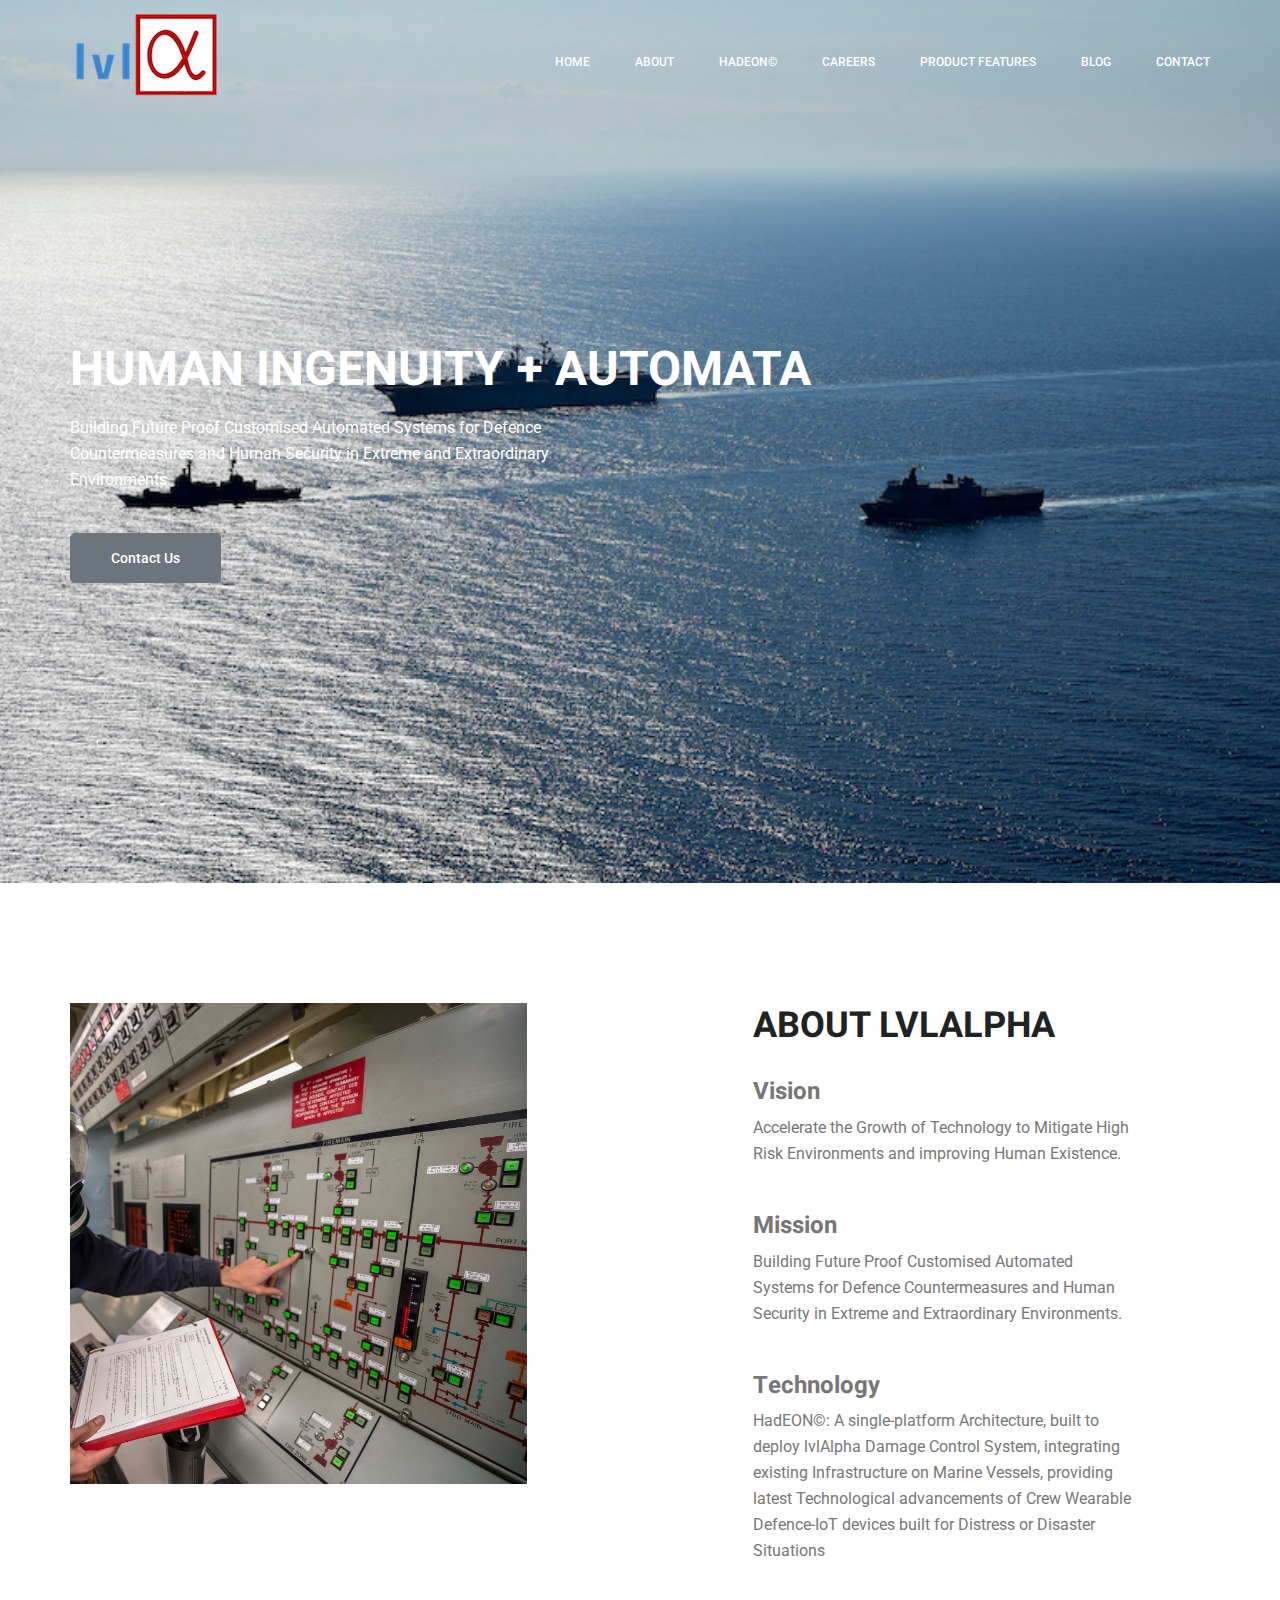
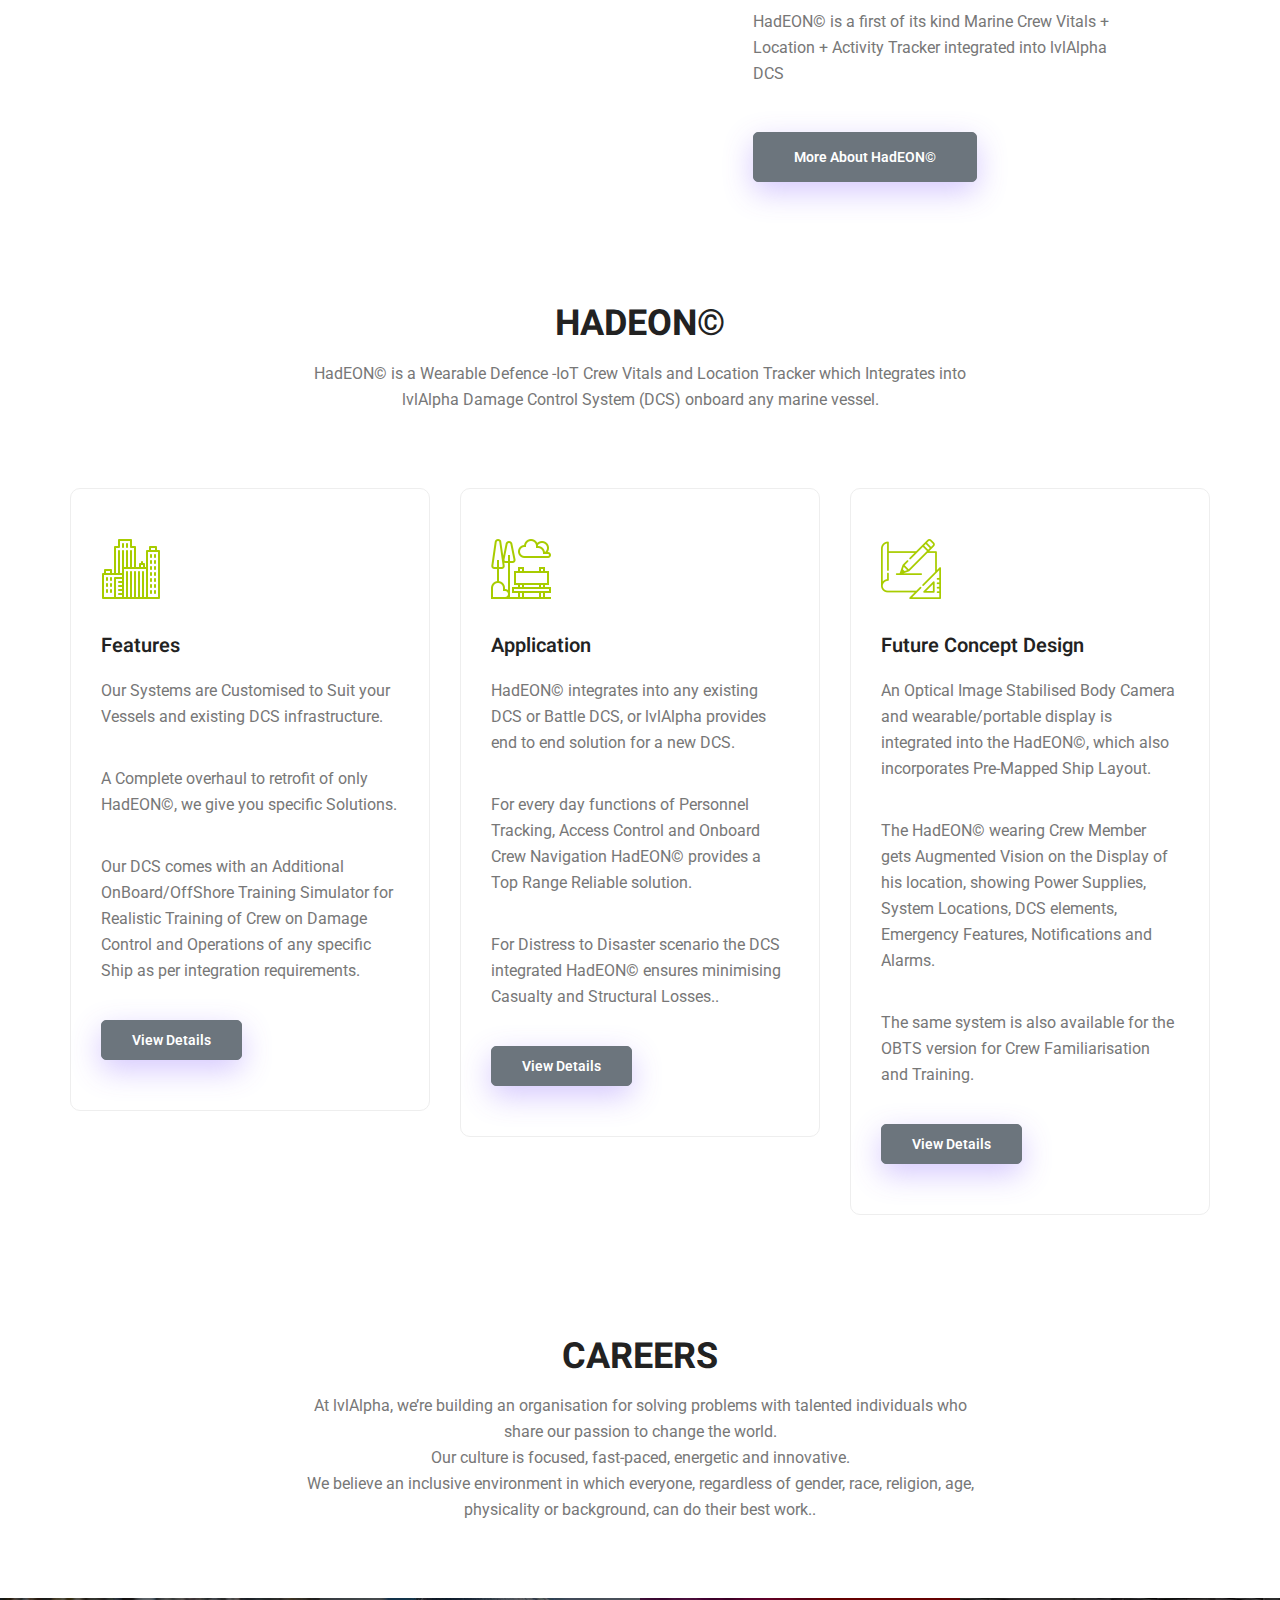
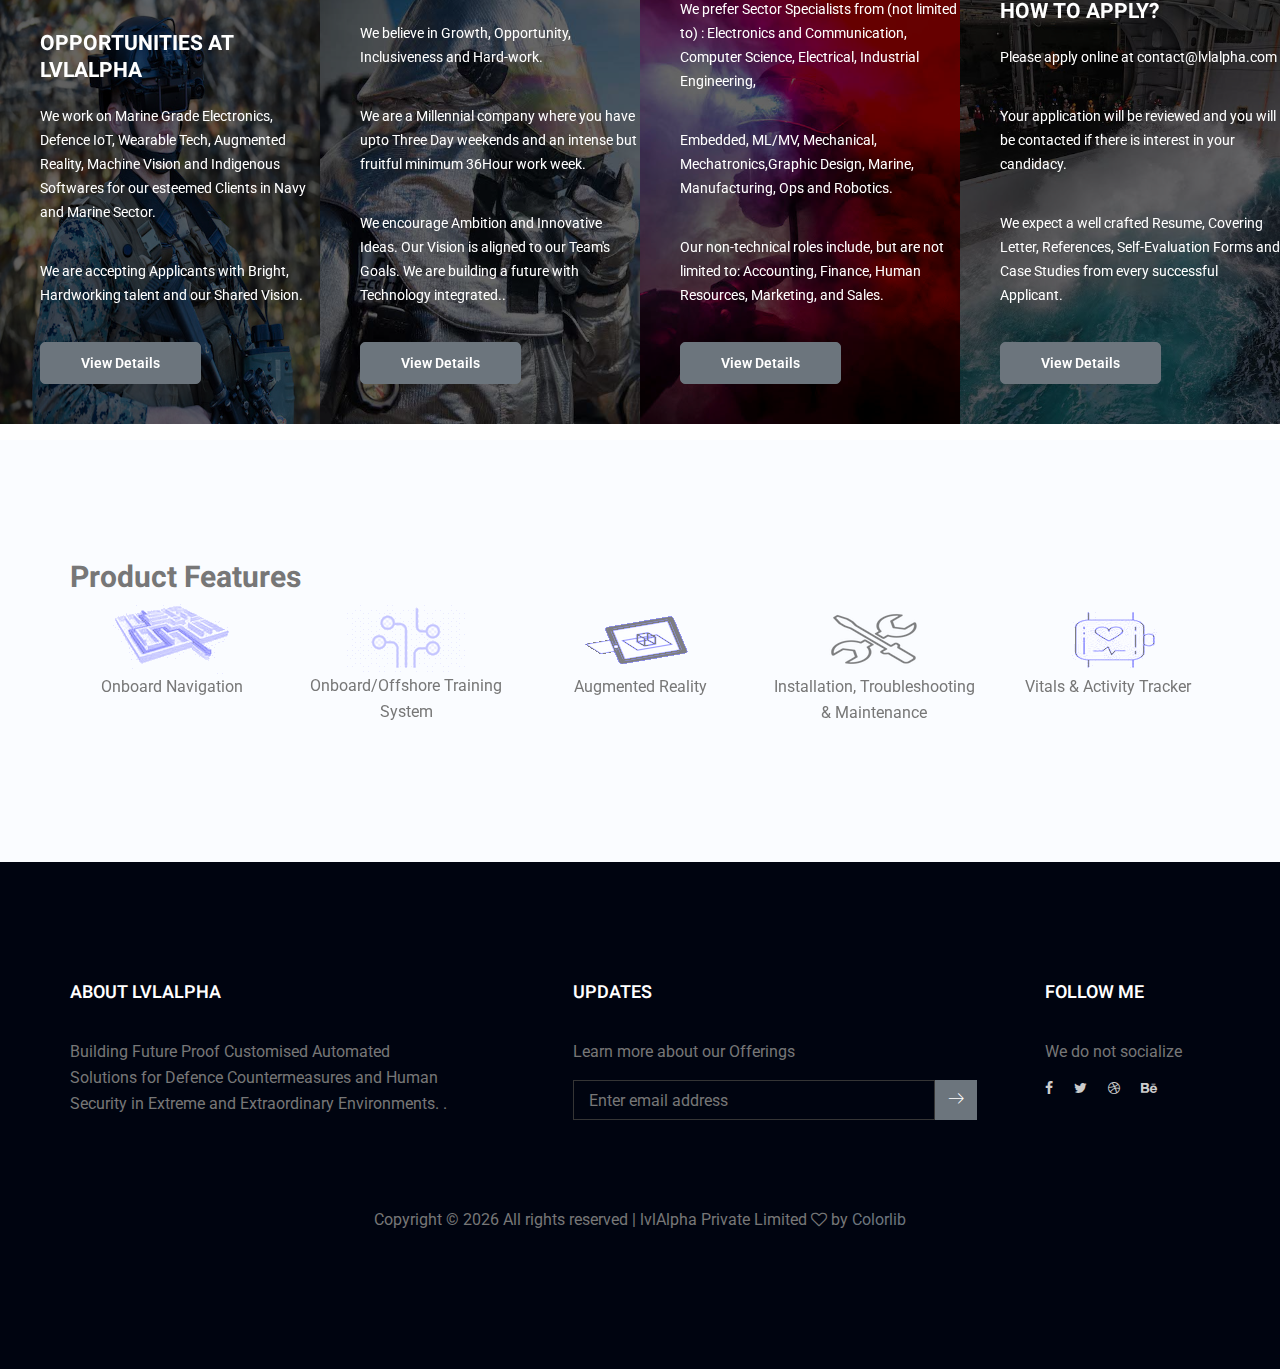
<file: lvlAlpha_Build/index.html>
<!doctype html>
<html lang="en">
    <head>
        <!-- Required meta tags -->
        <meta name="google-site-verification" content="xg8eUv_h9j2Mn6hvVe1T1ceSJCrl9K-PgOHvIcrxFcs" />
         <meta charset="utf-8">
        <meta name="viewport" content="width=device-width, initial-scale=1, shrink-to-fit=no">
        <link rel="icon" href="img/favicon.png" type="image/png">
        <title>lvlAlpha</title>
        <!-- Bootstrap CSS -->
        <link rel="stylesheet" href="css/bootstrap.css">
        <link rel="stylesheet" href="vendors/linericon/style.css">
        <link rel="stylesheet" href="css/font-awesome.min.css">
        <link rel="stylesheet" href="vendors/owl-carousel/owl.carousel.min.css">
        <link rel="stylesheet" href="vendors/lightbox/simpleLightbox.css">
        <link rel="stylesheet" href="vendors/nice-select/css/nice-select.css">
        <link rel="stylesheet" href="vendors/animate-css/animate.css">
        <link rel="stylesheet" href="vendors/popup/magnific-popup.css">
        <!-- main css -->
        <link rel="stylesheet" href="css/style.css">
        <link rel="stylesheet" href="css/responsive.css">
    </head>
    <body data-spy="scroll" data-target="#mainNav" data-offset="70">

        <!--================Header Menu Area =================-->
        <header class="header_area">
            <div class="main_menu" id="mainNav">
                <nav class="navbar navbar-expand-lg navbar-light">
                    <div class="container box_1620">
                        <!-- Brand and toggle get grouped for better mobile display -->
                        <a class="navbar-brand logo_h" href="index.html"><img src="img/logo.png" alt=""></a>
                        <button class="navbar-toggler" type="button" data-toggle="collapse" data-target="#navbarSupportedContent" aria-controls="navbarSupportedContent" aria-expanded="false" aria-label="Toggle navigation">
                            <span class="icon-bar"></span>
                            <span class="icon-bar"></span>
                            <span class="icon-bar"></span>
                        </button>
                        <!-- Collect the nav links, forms, and other content for toggling -->
                        <div class="collapse navbar-collapse offset" id="navbarSupportedContent">
                            <ul class="nav navbar-nav menu_nav ml-auto">
                                <li class="nav-item active"><a class="nav-link" href="#home">Home</a></li>
                                <li class="nav-item"><a class="nav-link" href="about-us.html">About</a></li>
                                <li class="nav-item"><a class="nav-link" href="HadEON©.html">HadEON©</a>
                                <li class="nav-item"><a class="nav-link" href="Careers.html">Careers</a>
                                <li class="nav-item submenu dropdown">
                                    <a href="#" class="nav-link dropdown-toggle" data-toggle="dropdown" role="button" aria-haspopup="true" aria-expanded="false">Product Features</a>
                                    <ul class="dropdown-menu">
                                        <li class="nav-item"><a class="nav-link" href="Careers.html">Careers</a></li>
                                        <li class="nav-item"><a class="nav-link" href="elements.html">Elements</a></li>
                                    </ul>
                                </li>
                                <li class="nav-item submenu dropdown">
                                    <a href="#" class="nav-link dropdown-toggle" data-toggle="dropdown" role="button" aria-haspopup="true" aria-expanded="false">Blog</a>
                                    <ul class="dropdown-menu">
                                        <li class="nav-item"><a class="nav-link" href="blog.html">Blog</a></li>
                                        <li class="nav-item"><a class="nav-link" href="single-blog.html">Blog Details</a></li>
                                    </ul>
                                </li>
                                <li class="nav-item"><a class="nav-link" href="contact.html">Contact</a></li>
                            </ul>
                        </div>
                    </div>
                </nav>
            </div>
        </header>
        <!--================Header Menu Area =================-->
        <!--================Home Banner Area =================-->
        <section class="home_banner_area" id="home">
            <div class="banner_inner">
                <div class="container">
                    <div class="banner_content">
                        <p>
                        <p>
                        <p>
                        <p>
                        <p>
                        <p> <h2>HUMAN INGENUITY + AUTOMATA </h2>
                        <p>Building Future Proof Customised Automated Systems for Defence Countermeasures and Human Security in Extreme and Extraordinary Environments</p>
                        <a class="banner_btn" href="#">Contact Us</a>
                    </div>
                </div>
            </div>
        </section>
        <!--================End Home Banner Area =================-->
        <!--================Design Area =================-->
        <section class="design_area p_120">
            <div class="container">
                <div class="design_inner row">
                    <div class="col-lg-5">
                        <img class="img-fluid" src="img/design-1.jpg" alt="">
                    </div>
                    <div class="col-lg-7">
                        <div class="design_left_text">
                            <h2>About lvlAlpha </h2>
                            <h3>Vision</h3>
                            <p>Accelerate the Growth of Technology to Mitigate High Risk Environments and improving Human Existence.</p>
                            <h3>Mission</h3>
                            <p>Building Future Proof Customised Automated Systems for Defence Countermeasures and Human Security in Extreme and Extraordinary Environments.</p>
                            <h3>Technology</h3>
                            <p>HadEON©: A single-platform Architecture, built to deploy lvlAlpha Damage Control System, integrating existing Infrastructure on Marine Vessels, providing latest Technological advancements of Crew Wearable Defence-IoT devices built for Distress or Disaster Situations</p>
                            <p>HadEON© is a first of its kind Marine Crew Vitals + Location + Activity Tracker integrated into lvlAlpha DCS</p>
                            <a class="main_btn" href="#">More About HadEON©</a>

                        </div>
                    </div>
                </div>
            </div>
        </section>
        <!--================End Design Area =================-->
        <!--================Feature Area =================-->
        <section class="feature_area">
            <div class="container">
                <div class="main_title">
                    <h2>HadEON©</h2>
                    <p>HadEON© is a Wearable Defence -IoT Crew Vitals and Location Tracker which Integrates into lvlAlpha Damage Control System (DCS) onboard any marine vessel.</p>
                </div>
                <div class="feature_inner row">
                    <div class="col-lg-4">
                        <div class="feature_item">
                            <img src="img/icon/f-icon-1.png" alt="">
                            <h4>Features</h4>
                            <p>
                                Our Systems are Customised to Suit your Vessels and existing DCS infrastructure.
                            </p>
                            A Complete overhaul to retrofit of only HadEON©, we give you specific Solutions.
                            </p>
                            Our DCS comes with an Additional OnBoard/OffShore Training Simulator for Realistic Training of Crew on Damage Control and Operations of any specific Ship as per integration requirements.
                            </p>
                            <a class="main_btn" href="#">View Details</a>
                        </div>
                    </div>
                    <div class="col-lg-4">
                        <div class="feature_item">
                            <img src="img/icon/f-icon-2.png" alt="">
                            <h4>Application</h4>
                            <p>HadEON© integrates into any existing DCS or Battle DCS, or lvlAlpha provides end to end solution for a new DCS. </p> For every day functions of Personnel Tracking, Access Control and Onboard Crew Navigation HadEON© provides a Top Range Reliable solution. </p>For Distress to Disaster scenario the DCS integrated HadEON© ensures minimising Casualty and Structural Losses..</p>
                            <a class="main_btn" href="#">View Details</a>
                        </div>
                    </div>
                    <div class="col-lg-4">
                        <div class="feature_item">
                            <img src="img/icon/f-icon-3.png" alt="">
                            <h4>Future Concept Design</h4>
                            <p> An Optical Image Stabilised Body Camera and wearable/portable display is integrated into the HadEON©, which also incorporates Pre-Mapped Ship Layout.</p> The HadEON© wearing Crew Member gets Augmented Vision on the Display of his location, showing Power Supplies, System Locations, DCS elements, Emergency Features, Notifications and Alarms. </p> The same system is also available for the OBTS version for Crew Familiarisation and Training.</p>
                            <a class="main_btn" href="#">View Details</a>
                        </div>
                    </div>
                </div>
            </div>
        </section>
        <!--================End Feature Area =================-->
        <!--================Post Slider Area =================-->
        <section class="post_slider_area">
            <div class="main_title">
                <h2>Careers</h2>
                <p>
                    At lvlAlpha, we’re building an organisation for solving problems with talented individuals who share our passion to change the world.
                <p>
                    Our culture is focused, fast-paced, energetic and innovative.
                <p>
                    We believe an inclusive environment in which everyone, regardless of gender, race, religion, age, physicality or background, can do their best work..
                </p>
            </div>
            <div class="post_slider_inner owl-carousel">
                <div class="item">
                    <div class="post_s_item">
                        <div class="post_img">
                            <img src="img/post-slider/post-s-1.jpg" alt="">
                        </div>
                        <div class="post_text">
                            <a href="single-blog.html"><h4>Opportunities at lvlAlpha</h4></a>
                            <p>
                                We work on Marine Grade Electronics, Defence IoT, Wearable Tech, Augmented Reality, Machine Vision and Indigenous Softwares for our esteemed Clients in Navy and Marine Sector.
                            <p>
                                We are accepting Applicants with Bright, Hardworking talent and our Shared Vision.
                            </p>
                            <a class="main_btn" href="#">View Details</a>
                        </div>
                    </div>
                </div>
                <div class="item">
                    <div class="post_s_item">
                        <div class="post_img">
                            <img src="img/post-slider/post-s-2.jpg" alt="">
                        </div>
                        <div class="post_text">
                            <a href="single-blog.html"><h4>Why Work at lvlAlpha?</h4></a>
                            <p>
                                We believe in Growth, Opportunity, Inclusiveness and Hard-work.
                            <p>
                                We are a Millennial company where you have upto Three Day weekends and an intense but fruitful minimum 36Hour work week.
                            <p>
                                We encourage Ambition and Innovative Ideas. Our Vision is aligned to our Team's Goals. We are building a future with Technology integrated..
                            </p>
                            <a class="main_btn" href="#">View Details</a>
                        </div>
                    </div>
                </div>
                <div class="item">
                    <div class="post_s_item">
                        <div class="post_img">
                            <img src="img/post-slider/post-s-3.jpg" alt="">
                        </div>
                        <div class="post_text">
                            <a href="single-blog.html"><h4>Fields of Hiring</h4></a>
                            <p>
                                We prefer Sector Specialists from (not limited to) : Electronics and Communication, Computer Science,  Electrical, Industrial Engineering,
                            <p>  Embedded, ML/MV, Mechanical, Mechatronics,Graphic Design, Marine, Manufacturing, Ops and Robotics.
                            <p>
                                Our non-technical roles include, but are not limited to: Accounting, Finance, Human Resources, Marketing, and Sales.
                            </p>
                            <a class="main_btn" href="#">View Details</a>
                        </div>
                    </div>
                </div>
                <div class="item">
                    <div class="post_s_item">
                        <div class="post_img">
                            <img src="img/post-slider/post-s-4.jpg" alt="">
                        </div>
                        <div class="post_text">
                            <a href="single-blog.html"><h4>How to Apply?</h4></a>
                            <p>
                                Please apply online at contact@lvlalpha.com
                            <p>
                                Your application will be reviewed and you will be contacted if there is interest in your candidacy.
                            <p>
                                We expect a well crafted Resume, Covering Letter, References, Self-Evaluation Forms and Case Studies from every successful Applicant.
                            </p>
                            <a class="main_btn" href="#">View Details</a>
                        </div>
                    </div>
                </div>
            </div>
        </section>
        <!--================End Post Slider Area =================-->
        <!--================Testimonials Area =================-->
        <!-- <section class="testimonials_area p_120">
        <div class="container">
            <div class="main_title">
                <h2>What Customer Say About Us</h2>
                <p>If you are looking at blank cassettes on the web, you may be very confused at the difference in price. You may see some for as low as $.17 each.</p>
            </div>
            <div class="testi_slider owl-carousel">
                <div class="item">
                    <div class="testi_item">
                        <div class="media">
                            <div class="d-flex">
                                <img src="img/testimonials/testi-1.png" alt="">
                            </div>
                            <div class="media-body">
                                <p>Accessories Here you can find the best computer accessory for your laptop, monitor, printer, scanner, speaker, projector, hardware.</p>
                                <h4>Mark Alviro Wiens</h4>
                                <div class="rating">
                                    <i class="fa fa-star"></i>
                                    <i class="fa fa-star"></i>
                                    <i class="fa fa-star"></i>
                                    <i class="fa fa-star"></i>
                                    <i class="fa fa-star-half-o"></i>
                                </div>
                            </div>
                        </div>
                    </div>
                </div>
                <div class="item">
                    <div class="testi_item">
                        <div class="media">
                            <div class="d-flex">
                                <img src="img/testimonials/testi-2.png" alt="">
                            </div>
                            <div class="media-body">
                                <p>Accessories Here you can find the best computer accessory for your laptop, monitor, printer, scanner, speaker, projector, hardware.</p>
                                <h4>Mark Alviro Wiens</h4>
                                <div class="rating">
                                    <i class="fa fa-star"></i>
                                    <i class="fa fa-star"></i>
                                    <i class="fa fa-star"></i>
                                    <i class="fa fa-star"></i>
                                    <i class="fa fa-star-half-o"></i>
                                </div>
                            </div>
                        </div>
                    </div>
                </div>
                <div class="item">
                    <div class="testi_item">
                        <div class="media">
                            <div class="d-flex">
                                <img src="img/testimonials/testi-1.png" alt="">
                            </div>
                            <div class="media-body">
                                <p>Accessories Here you can find the best computer accessory for your laptop, monitor, printer, scanner, speaker, projector, hardware.</p>
                                <h4>Mark Alviro Wiens</h4>
                                <div class="rating">
                                    <i class="fa fa-star"></i>
                                    <i class="fa fa-star"></i>
                                    <i class="fa fa-star"></i>
                                    <i class="fa fa-star"></i>
                                    <i class="fa fa-star-half-o"></i>
                                </div>
                            </div>
                        </div>
                    </div>
                </div>
                <div class="item">
                    <div class="testi_item">
                        <div class="media">
                            <div class="d-flex">
                                <img src="img/testimonials/testi-2.png" alt="">
                            </div>
                            <div class="media-body">
                                <p>Accessories Here you can find the best computer accessory for your laptop, monitor, printer, scanner, speaker, projector, hardware.</p>
                                <h4>Mark Alviro Wiens</h4>
                                <div class="rating">
                                    <i class="fa fa-star"></i>
                                    <i class="fa fa-star"></i>
                                    <i class="fa fa-star"></i>
                                    <i class="fa fa-star"></i>
                                    <i class="fa fa-star-half-o"></i>
                                </div>
                            </div>
                        </div>
                    </div>
                </div>
                <div class="item">
                    <div class="testi_item">
                        <div class="media">
                            <div class="d-flex">
                                <img src="img/testimonials/testi-1.png" alt="">
                            </div>
                            <div class="media-body">
                                <p>Accessories Here you can find the best computer accessory for your laptop, monitor, printer, scanner, speaker, projector, hardware.</p>
                                <h4>Mark Alviro Wiens</h4>
                                <div class="rating">
                                    <i class="fa fa-star"></i>
                                    <i class="fa fa-star"></i>
                                    <i class="fa fa-star"></i>
                                    <i class="fa fa-star"></i>
                                    <i class="fa fa-star-half-o"></i>
                                </div>
                            </div>
                        </div>
                    </div>
                </div>
                <div class="item">
                    <div class="testi_item">
                        <div class="media">
                            <div class="d-flex">
                                <img src="img/testimonials/testi-2.png" alt="">
                            </div>
                            <div class="media-body">
                                <p>Accessories Here you can find the best computer accessory for your laptop, monitor, printer, scanner, speaker, projector, hardware.</p>
                                <h4>Mark Alviro Wiens</h4>
                                <div class="rating">
                                    <i class="fa fa-star"></i>
                                    <i class="fa fa-star"></i>
                                    <i class="fa fa-star"></i>
                                    <i class="fa fa-star"></i>
                                    <i class="fa fa-star-half-o"></i>
                                </div>
                            </div>
                        </div>
                    </div>
                </div>
            </div>
        </div>
    </section> --!>
    <!--================End Testimonials Area =================-->
        <!--================Clients Logo Area =================-->
        <p>

            <section class="clients_logo_area p_120">
                <div class="container">
                    <h2>Product Features </h2>
                    <div class="clients_slider owl-carousel">
                        <div class="item">
                            <img src="img/clients-logo/c-logo-1.png" alt="">
<p>Onboard Navigation</p>
                     </div>
                    <div class="item">
                        <img src="img/clients-logo/c-logo-2.png" alt="">
                        <p>Onboard/Offshore Training System</p>
                        </div>
                    <div class="item">
                        <img src="img/clients-logo/c-logo-3.png" alt="">
                        <p>Augmented Reality</p>
                        </div>
                    <div class="item">
                        <img src="img/clients-logo/c-logo-4.png" alt="">
                        <p>Installation, Troubleshooting & Maintenance</p>
                        </div>
                    <div class="item">
                        <img src="img/clients-logo/c-logo-5.png" alt="">
                        <p>Vitals & Activity Tracker</p>
                        </div>
                </div>
            </div>
        </section>
        <!--================End Clients Logo Area =================-->
        <!--================Our Blog Area =================
    <section class="our_blog_area p_120">
        <div class="container">
            <div class="main_title">
                <h2>Recent From Our Blog</h2>
                <p>If you are looking at blank cassettes on the web, you may be very confused at the difference in price. You may see some for as low as $.17 each.</p>
            </div>
            <div class="blog_inner row">
                <div class="col-lg-4">
                    <div class="o_blog_item">
                        <div class="blog_img">
                            <img class="img-fluid" src="img/our-blog/our-blog-1.jpg" alt="">
                        </div>
                        <div class="blog_text">
                            <div class="blog_cat">
                                <a class="active" href="#">Travel</a>
                                <a href="#">Life style</a>
                            </div>
                            <a href="#"><h4>Low Cost Advertising</h4></a>
                            <p>Acres of Diamonds… you’ve read the famous story, or at least had it related to you. A farmer hears tales of diamonds and begins dreaming of vast riches.</p>
                            <a class="date" href="#">31st January, 2018</a>
                        </div>
                    </div>
                </div>
                <div class="col-lg-4">
                    <div class="o_blog_item">
                        <div class="blog_img">
                            <img class="img-fluid" src="img/our-blog/our-blog-2.jpg" alt="">
                        </div>
                        <div class="blog_text">
                            <div class="blog_cat">
                                <a class="active" href="#">Travel</a>
                                <a href="#">Life style</a>
                            </div>
                            <a href="#"><h4>Low Cost Advertising</h4></a>
                            <p>Acres of Diamonds… you’ve read the famous story, or at least had it related to you. A farmer hears tales of diamonds and begins dreaming of vast riches.</p>
                            <a class="date" href="#">31st January, 2018</a>
                        </div>
                    </div>
                </div>
                <div class="col-lg-4">
                    <div class="o_blog_item">
                        <div class="blog_img">
                            <img class="img-fluid" src="img/our-blog/our-blog-3.jpg" alt="">
                        </div>
                        <div class="blog_text">
                            <div class="blog_cat">
                                <a class="active" href="#">Travel</a>
                                <a href="#">Life style</a>
                            </div>
                            <a href="#"><h4>Low Cost Advertising</h4></a>
                            <p>Acres of Diamonds… you’ve read the famous story, or at least had it related to you. A farmer hears tales of diamonds and begins dreaming of vast riches.</p>
                            <a class="date" href="#">31st January, 2018</a>
                        </div>
                    </div>
                </div>
            </div>
        </div>
    </section> -->
        <!--================End Our Blog Area =================-->
        <!--================Footer Area =================-->
        <footer class="footer_area p_120">
            <div class="container">
                <div class="row footer_inner">
                    <div class="col-lg-5 col-sm-6">
                        <aside class="f_widget ab_widget">
                            <div class="f_title">
                                <h3>About lvlAlpha</h3>
                            </div>
                            <p>Building Future Proof Customised Automated Solutions for Defence Countermeasures and Human Security in Extreme and Extraordinary Environments. .</p>
                        </aside>
                    </div>
                    <div class="col-lg-5 col-sm-6">
                        <aside class="f_widget news_widget">
                            <div class="f_title">
                                <h3>Updates</h3>
                            </div>
                            <p>Learn more about our Offerings</p>
                            <div id="mc_embed_signup">
                                <form target="_blank" action="https://spondonit.us12.list-manage.com/subscribe/post?u=1462626880ade1ac87bd9c93a&amp;id=92a4423d01" method="get" class="subscribe_form relative">
                                    <div class="input-group d-flex flex-row">
                                        <input name="EMAIL" placeholder="Enter email address" onfocus="this.placeholder = ''" onblur="this.placeholder = 'Email Address '" required="" type="email">
                                        <button class="btn sub-btn"><span class="lnr lnr-arrow-right"></span></button>
                                    </div>
                                    <div class="mt-10 info"></div>
                                </form>
                            </div>
                        </aside>
                    </div>
                    <div class="col-lg-2">
                        <aside class="f_widget social_widget">
                            <div class="f_title">
                                <h3>Follow Me</h3>
                            </div>
                            <p>We do not socialize</p>
                            <ul class="list">
                                <li><a href="#"><i class="fa fa-facebook"></i></a></li>
                                <li><a href="#"><i class="fa fa-twitter"></i></a></li>
                                <li><a href="#"><i class="fa fa-dribbble"></i></a></li>
                                <li><a href="#"><i class="fa fa-behance"></i></a></li>
                            </ul>
                        </aside>
                    </div>
                </div>
                <div class="copy_right_text">
                    <p>
                        <!-- Link back to Colorlib can't be removed. Template is licensed under CC BY 3.0. -->
                        Copyright &copy;
                        <script>document.write(new Date().getFullYear());</script> All rights reserved | lvlAlpha Private Limited <i class="fa fa-heart-o" aria-hidden="true"></i> by <a href="https://colorlib.com" target="_blank">Colorlib</a>
                        <!-- Link back to Colorlib can't be removed. Template is licensed under CC BY 3.0. -->
                    </p>
                </div>
            </div>
        </footer>
        <!--================End Footer Area =================-->
        <!-- Optional JavaScript -->
        <!-- jQuery first, then Popper.js, then Bootstrap JS -->
        <script src="js/jquery-3.2.1.min.js"></script>
        <script src="js/popper.js"></script>
        <script src="js/bootstrap.min.js"></script>
        <script src="js/stellar.js"></script>
        <script src="vendors/lightbox/simpleLightbox.min.js"></script>
        <script src="vendors/nice-select/js/jquery.nice-select.min.js"></script>
        <script src="vendors/isotope/imagesloaded.pkgd.min.js"></script>
        <script src="vendors/isotope/isotope-min.js"></script>
        <script src="vendors/owl-carousel/owl.carousel.min.js"></script>
        <script src="js/jquery.ajaxchimp.min.js"></script>
        <script src="vendors/counter-up/jquery.waypoints.min.js"></script>
        <script src="vendors/counter-up/jquery.counterup.js"></script>
        <script src="js/mail-script.js"></script>
        <script src="vendors/popup/jquery.magnific-popup.min.js"></script>
        <script src="js/theme.js"></script>
    </body>
</html>
</file>
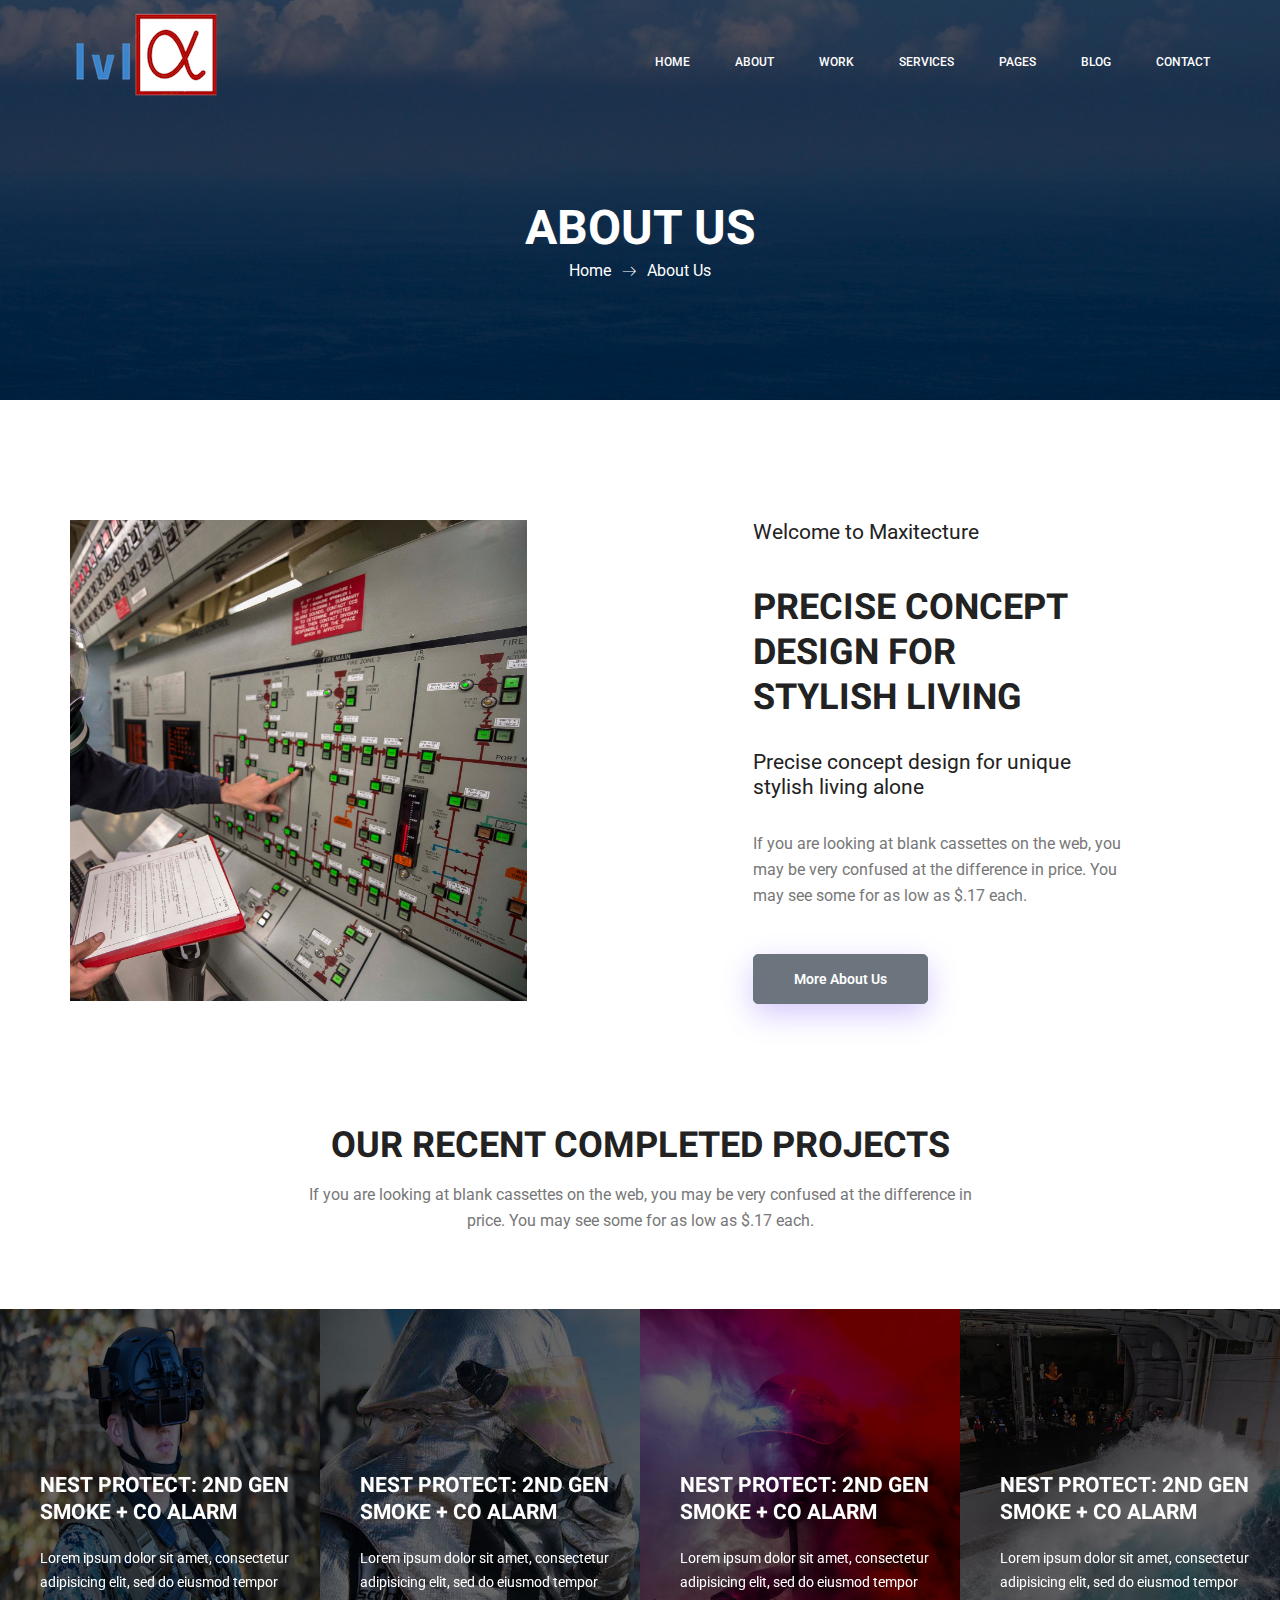
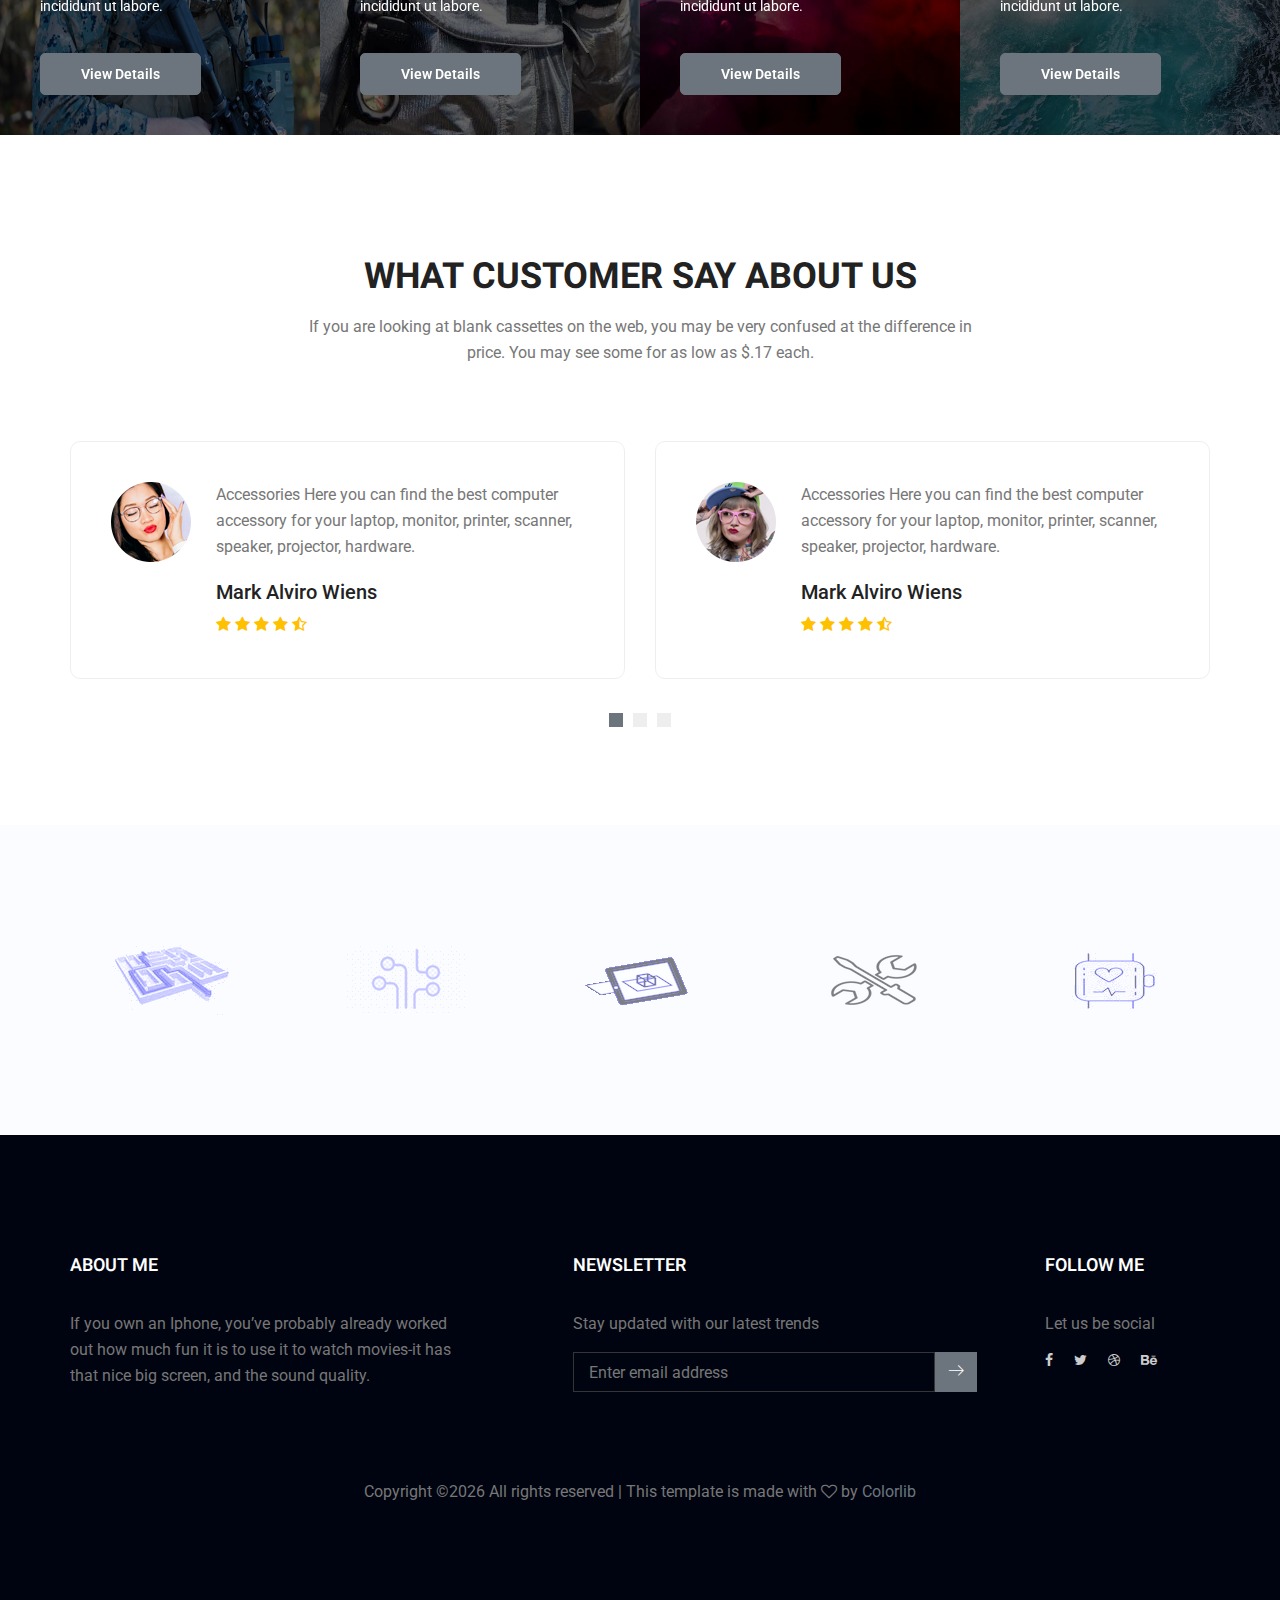
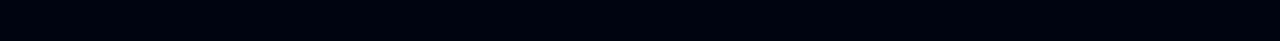
<file: lvlAlpha_Build/about-us.html>
<!doctype html>
<html lang="en">
    <head>
        <!-- Required meta tags -->
        <meta charset="utf-8">
        <meta name="viewport" content="width=device-width, initial-scale=1, shrink-to-fit=no">
        <link rel="icon" href="img/favicon.png" type="image/png">
        <title>Maxitechture</title>
        <!-- Bootstrap CSS -->
        <link rel="stylesheet" href="css/bootstrap.css">
        <link rel="stylesheet" href="vendors/linericon/style.css">
        <link rel="stylesheet" href="css/font-awesome.min.css">
        <link rel="stylesheet" href="vendors/owl-carousel/owl.carousel.min.css">
        <link rel="stylesheet" href="vendors/lightbox/simpleLightbox.css">
        <link rel="stylesheet" href="vendors/nice-select/css/nice-select.css">
        <link rel="stylesheet" href="vendors/animate-css/animate.css">
        <!-- main css -->
        <link rel="stylesheet" href="css/style.css">
        <link rel="stylesheet" href="css/responsive.css">
    </head>
    <body>
        
        <!--================Header Menu Area =================-->
        <header class="header_area">
            <div class="main_menu" id="mainNav">
            	<nav class="navbar navbar-expand-lg navbar-light">
					<div class="container box_1620">
						<!-- Brand and toggle get grouped for better mobile display -->
						<a class="navbar-brand logo_h" href="index.html"><img src="img/logo.png" alt=""></a>
						<button class="navbar-toggler" type="button" data-toggle="collapse" data-target="#navbarSupportedContent" aria-controls="navbarSupportedContent" aria-expanded="false" aria-label="Toggle navigation">
							<span class="icon-bar"></span>
							<span class="icon-bar"></span>
							<span class="icon-bar"></span>
						</button>
						<!-- Collect the nav links, forms, and other content for toggling -->
						<div class="collapse navbar-collapse offset" id="navbarSupportedContent">
							<ul class="nav navbar-nav menu_nav ml-auto">
								<li class="nav-item"><a class="nav-link" href="index.html">Home</a></li> 
								<li class="nav-item"><a class="nav-link" href="about-us.html">About</a></li> 
								<li class="nav-item"><a class="nav-link" href="projects.html">Work</a>
								<li class="nav-item"><a class="nav-link" href="services.html">Services</a>
								<li class="nav-item submenu dropdown">
									<a href="#" class="nav-link dropdown-toggle" data-toggle="dropdown" role="button" aria-haspopup="true" aria-expanded="false">Pages</a>
									<ul class="dropdown-menu">
										<li class="nav-item"><a class="nav-link" href="project-details.html">Project Details</a></li>
										<li class="nav-item"><a class="nav-link" href="elements.html">Elements</a></li>
									</ul>
								</li> 
								<li class="nav-item submenu dropdown">
									<a href="#" class="nav-link dropdown-toggle" data-toggle="dropdown" role="button" aria-haspopup="true" aria-expanded="false">Blog</a>
									<ul class="dropdown-menu">
										<li class="nav-item"><a class="nav-link" href="blog.html">Blog</a></li>
										<li class="nav-item"><a class="nav-link" href="single-blog.html">Blog Details</a></li>
									</ul>
								</li> 
								<li class="nav-item"><a class="nav-link" href="contact.html">Contact</a></li>
							</ul>
						</div> 
					</div>
            	</nav>
            </div>
        </header>
        <!--================Header Menu Area =================-->
        
        <!--================Home Banner Area =================-->
        <section class="banner_area">
            <div class="banner_inner d-flex align-items-center">
            	<div class="overlay bg-parallax" data-stellar-ratio="0.9" data-stellar-vertical-offset="0" data-background=""></div>
				<div class="container">
					<div class="banner_content text-center">
						<h2>About Us</h2>
						<div class="page_link">
							<a href="index.html">Home</a>
							<a href="about-us.html">About Us</a>
						</div>
					</div>
				</div>
            </div>
        </section>
        <!--================End Home Banner Area =================-->
        
        <!--================Design Area =================-->
        <section class="design_area p_120">
        	<div class="container">
        		<div class="design_inner row">
        			<div class="col-lg-5">
        				<img class="img-fluid" src="img/design-1.jpg" alt="">
        			</div>
        			<div class="col-lg-7">
        				<div class="design_left_text">
        					<h6>Welcome to Maxitecture </h6>
        					<h2>Precise concept <br /> design for<br /> stylish living</h2>
        					<h5>Precise concept design for unique stylish living alone</h5>
        					<p>If you are looking at blank cassettes on the web, you may be very confused at the difference in price. You may see some for as low as $.17 each.</p>
        					<a class="main_btn" href="#">More About Us</a>
        				</div>
        			</div>
        		</div>
        	</div>
        </section>
        <!--================End Design Area =================-->
        
        <!--================Post Slider Area =================-->
        <section class="post_slider_area">
        	<div class="main_title">
				<h2>Our Recent Completed Projects</h2>
				<p>If you are looking at blank cassettes on the web, you may be very confused at the difference in price. You may see some for as low as $.17 each.</p>
			</div>
			<div class="post_slider_inner owl-carousel">
				<div class="item">
					<div class="post_s_item">
						<div class="post_img">
							<img src="img/post-slider/post-s-1.jpg" alt="">
						</div>
						<div class="post_text">
							<a href="single-blog.html"><h4>Nest Protect: 2nd Gen Smoke + CO Alarm</h4></a>
							<p>Lorem ipsum dolor sit amet, consectetur adipisicing elit, sed do eiusmod tempor incididunt ut labore.</p>
							<a class="main_btn" href="#">View Details</a>
						</div>
					</div>
				</div>
				<div class="item">
					<div class="post_s_item">
						<div class="post_img">
							<img src="img/post-slider/post-s-2.jpg" alt="">
						</div>
						<div class="post_text">
							<a href="single-blog.html"><h4>Nest Protect: 2nd Gen Smoke + CO Alarm</h4></a>
							<p>Lorem ipsum dolor sit amet, consectetur adipisicing elit, sed do eiusmod tempor incididunt ut labore.</p>
							<a class="main_btn" href="#">View Details</a>
						</div>
					</div>
				</div>
				<div class="item">
					<div class="post_s_item">
						<div class="post_img">
							<img src="img/post-slider/post-s-3.jpg" alt="">
						</div>
						<div class="post_text">
							<a href="single-blog.html"><h4>Nest Protect: 2nd Gen Smoke + CO Alarm</h4></a>
							<p>Lorem ipsum dolor sit amet, consectetur adipisicing elit, sed do eiusmod tempor incididunt ut labore.</p>
							<a class="main_btn" href="#">View Details</a>
						</div>
					</div>
				</div>
				<div class="item">
					<div class="post_s_item">
						<div class="post_img">
							<img src="img/post-slider/post-s-4.jpg" alt="">
						</div>
						<div class="post_text">
							<a href="single-blog.html"><h4>Nest Protect: 2nd Gen Smoke + CO Alarm</h4></a>
							<p>Lorem ipsum dolor sit amet, consectetur adipisicing elit, sed do eiusmod tempor incididunt ut labore.</p>
							<a class="main_btn" href="#">View Details</a>
						</div>
					</div>
				</div>
			</div>
        </section>
        <!--================End Post Slider Area =================-->
        
        <!--================Testimonials Area =================-->
        <section class="testimonials_area p_120">
        	<div class="container">
        		<div class="main_title">
        			<h2>What Customer Say About Us</h2>
        			<p>If you are looking at blank cassettes on the web, you may be very confused at the difference in price. You may see some for as low as $.17 each.</p>
        		</div>
        		<div class="testi_slider owl-carousel">
        			<div class="item">
        				<div class="testi_item">
							<div class="media">
								<div class="d-flex">
									<img src="img/testimonials/testi-1.png" alt="">
								</div>
								<div class="media-body">
									<p>Accessories Here you can find the best computer accessory for your laptop, monitor, printer, scanner, speaker, projector, hardware.</p>
									<h4>Mark Alviro Wiens</h4>
									<div class="rating">
										<i class="fa fa-star"></i>
										<i class="fa fa-star"></i>
										<i class="fa fa-star"></i>
										<i class="fa fa-star"></i>
										<i class="fa fa-star-half-o"></i>
									</div>
								</div>
							</div>
        				</div>
        			</div>
        			<div class="item">
        				<div class="testi_item">
							<div class="media">
								<div class="d-flex">
									<img src="img/testimonials/testi-2.png" alt="">
								</div>
								<div class="media-body">
									<p>Accessories Here you can find the best computer accessory for your laptop, monitor, printer, scanner, speaker, projector, hardware.</p>
									<h4>Mark Alviro Wiens</h4>
									<div class="rating">
										<i class="fa fa-star"></i>
										<i class="fa fa-star"></i>
										<i class="fa fa-star"></i>
										<i class="fa fa-star"></i>
										<i class="fa fa-star-half-o"></i>
									</div>
								</div>
							</div>
        				</div>
        			</div>
        			<div class="item">
        				<div class="testi_item">
							<div class="media">
								<div class="d-flex">
									<img src="img/testimonials/testi-1.png" alt="">
								</div>
								<div class="media-body">
									<p>Accessories Here you can find the best computer accessory for your laptop, monitor, printer, scanner, speaker, projector, hardware.</p>
									<h4>Mark Alviro Wiens</h4>
									<div class="rating">
										<i class="fa fa-star"></i>
										<i class="fa fa-star"></i>
										<i class="fa fa-star"></i>
										<i class="fa fa-star"></i>
										<i class="fa fa-star-half-o"></i>
									</div>
								</div>
							</div>
        				</div>
        			</div>
        			<div class="item">
        				<div class="testi_item">
							<div class="media">
								<div class="d-flex">
									<img src="img/testimonials/testi-2.png" alt="">
								</div>
								<div class="media-body">
									<p>Accessories Here you can find the best computer accessory for your laptop, monitor, printer, scanner, speaker, projector, hardware.</p>
									<h4>Mark Alviro Wiens</h4>
									<div class="rating">
										<i class="fa fa-star"></i>
										<i class="fa fa-star"></i>
										<i class="fa fa-star"></i>
										<i class="fa fa-star"></i>
										<i class="fa fa-star-half-o"></i>
									</div>
								</div>
							</div>
        				</div>
        			</div>
        			<div class="item">
        				<div class="testi_item">
							<div class="media">
								<div class="d-flex">
									<img src="img/testimonials/testi-1.png" alt="">
								</div>
								<div class="media-body">
									<p>Accessories Here you can find the best computer accessory for your laptop, monitor, printer, scanner, speaker, projector, hardware.</p>
									<h4>Mark Alviro Wiens</h4>
									<div class="rating">
										<i class="fa fa-star"></i>
										<i class="fa fa-star"></i>
										<i class="fa fa-star"></i>
										<i class="fa fa-star"></i>
										<i class="fa fa-star-half-o"></i>
									</div>
								</div>
							</div>
        				</div>
        			</div>
        			<div class="item">
        				<div class="testi_item">
							<div class="media">
								<div class="d-flex">
									<img src="img/testimonials/testi-2.png" alt="">
								</div>
								<div class="media-body">
									<p>Accessories Here you can find the best computer accessory for your laptop, monitor, printer, scanner, speaker, projector, hardware.</p>
									<h4>Mark Alviro Wiens</h4>
									<div class="rating">
										<i class="fa fa-star"></i>
										<i class="fa fa-star"></i>
										<i class="fa fa-star"></i>
										<i class="fa fa-star"></i>
										<i class="fa fa-star-half-o"></i>
									</div>
								</div>
							</div>
        				</div>
        			</div>
        		</div>
        	</div>
        </section>
        <!--================End Testimonials Area =================-->
        
        <!--================Clients Logo Area =================-->
        <section class="clients_logo_area p_120">
        	<div class="container">
        		<div class="clients_slider owl-carousel">
        			<div class="item">
        				<img src="img/clients-logo/c-logo-1.png" alt="">
        			</div>
        			<div class="item">
        				<img src="img/clients-logo/c-logo-2.png" alt="">
        			</div>
        			<div class="item">
        				<img src="img/clients-logo/c-logo-3.png" alt="">
        			</div>
        			<div class="item">
        				<img src="img/clients-logo/c-logo-4.png" alt="">
        			</div>
        			<div class="item">
        				<img src="img/clients-logo/c-logo-5.png" alt="">
        			</div>
        		</div>
        	</div>
        </section>
        <!--================End Clients Logo Area =================-->
        
        <!--================Footer Area =================-->
        <footer class="footer_area p_120">
        	<div class="container">
        		<div class="row footer_inner">
        			<div class="col-lg-5 col-sm-6">
        				<aside class="f_widget ab_widget">
        					<div class="f_title">
        						<h3>About Me</h3>
        					</div>
        					<p>If you own an Iphone, you’ve probably already worked out how much fun it is to use it to watch movies-it has that nice big screen, and the sound quality.</p>
        				</aside>
        			</div>
        			<div class="col-lg-5 col-sm-6">
        				<aside class="f_widget news_widget">
        					<div class="f_title">
        						<h3>Newsletter</h3>
        					</div>
        					<p>Stay updated with our latest trends</p>
        					<div id="mc_embed_signup">
                                <form target="_blank" action="https://spondonit.us12.list-manage.com/subscribe/post?u=1462626880ade1ac87bd9c93a&amp;id=92a4423d01" method="get" class="subscribe_form relative">
                                	<div class="input-group d-flex flex-row">
                                        <input name="EMAIL" placeholder="Enter email address" onfocus="this.placeholder = ''" onblur="this.placeholder = 'Email Address '" required="" type="email">
                                        <button class="btn sub-btn"><span class="lnr lnr-arrow-right"></span></button>		
                                    </div>				
                                    <div class="mt-10 info"></div>
                                </form>
                            </div>
        				</aside>
        			</div>
        			<div class="col-lg-2">
        				<aside class="f_widget social_widget">
        					<div class="f_title">
        						<h3>Follow Me</h3>
        					</div>
        					<p>Let us be social</p>
        					<ul class="list">
        						<li><a href="#"><i class="fa fa-facebook"></i></a></li>
        						<li><a href="#"><i class="fa fa-twitter"></i></a></li>
        						<li><a href="#"><i class="fa fa-dribbble"></i></a></li>
        						<li><a href="#"><i class="fa fa-behance"></i></a></li>
        					</ul>
        				</aside>
        			</div>
        		</div>
        		<div class="copy_right_text">
        			<p><!-- Link back to Colorlib can't be removed. Template is licensed under CC BY 3.0. -->
Copyright &copy;<script>document.write(new Date().getFullYear());</script> All rights reserved | This template is made with <i class="fa fa-heart-o" aria-hidden="true"></i> by <a href="https://colorlib.com" target="_blank">Colorlib</a>
<!-- Link back to Colorlib can't be removed. Template is licensed under CC BY 3.0. --></p>
        		</div>
        	</div>
        </footer>
        <!--================End Footer Area =================-->
        
        
        
        
        <!-- Optional JavaScript -->
        <!-- jQuery first, then Popper.js, then Bootstrap JS -->
        <script src="js/jquery-3.2.1.min.js"></script>
        <script src="js/popper.js"></script>
        <script src="js/bootstrap.min.js"></script>
        <script src="js/stellar.js"></script>
        <script src="vendors/lightbox/simpleLightbox.min.js"></script>
        <script src="vendors/nice-select/js/jquery.nice-select.min.js"></script>
        <script src="vendors/isotope/imagesloaded.pkgd.min.js"></script>
        <script src="vendors/isotope/isotope-min.js"></script>
        <script src="vendors/owl-carousel/owl.carousel.min.js"></script>
        <script src="vendors/popup/jquery.magnific-popup.min.js"></script>
        <script src="js/jquery.ajaxchimp.min.js"></script>
        <script src="js/mail-script.js"></script>
        <script src="vendors/counter-up/jquery.waypoints.min.js"></script>
        <script src="vendors/counter-up/jquery.counterup.js"></script>
        <script src="js/theme.js"></script>
    </body>
</html>
</file>
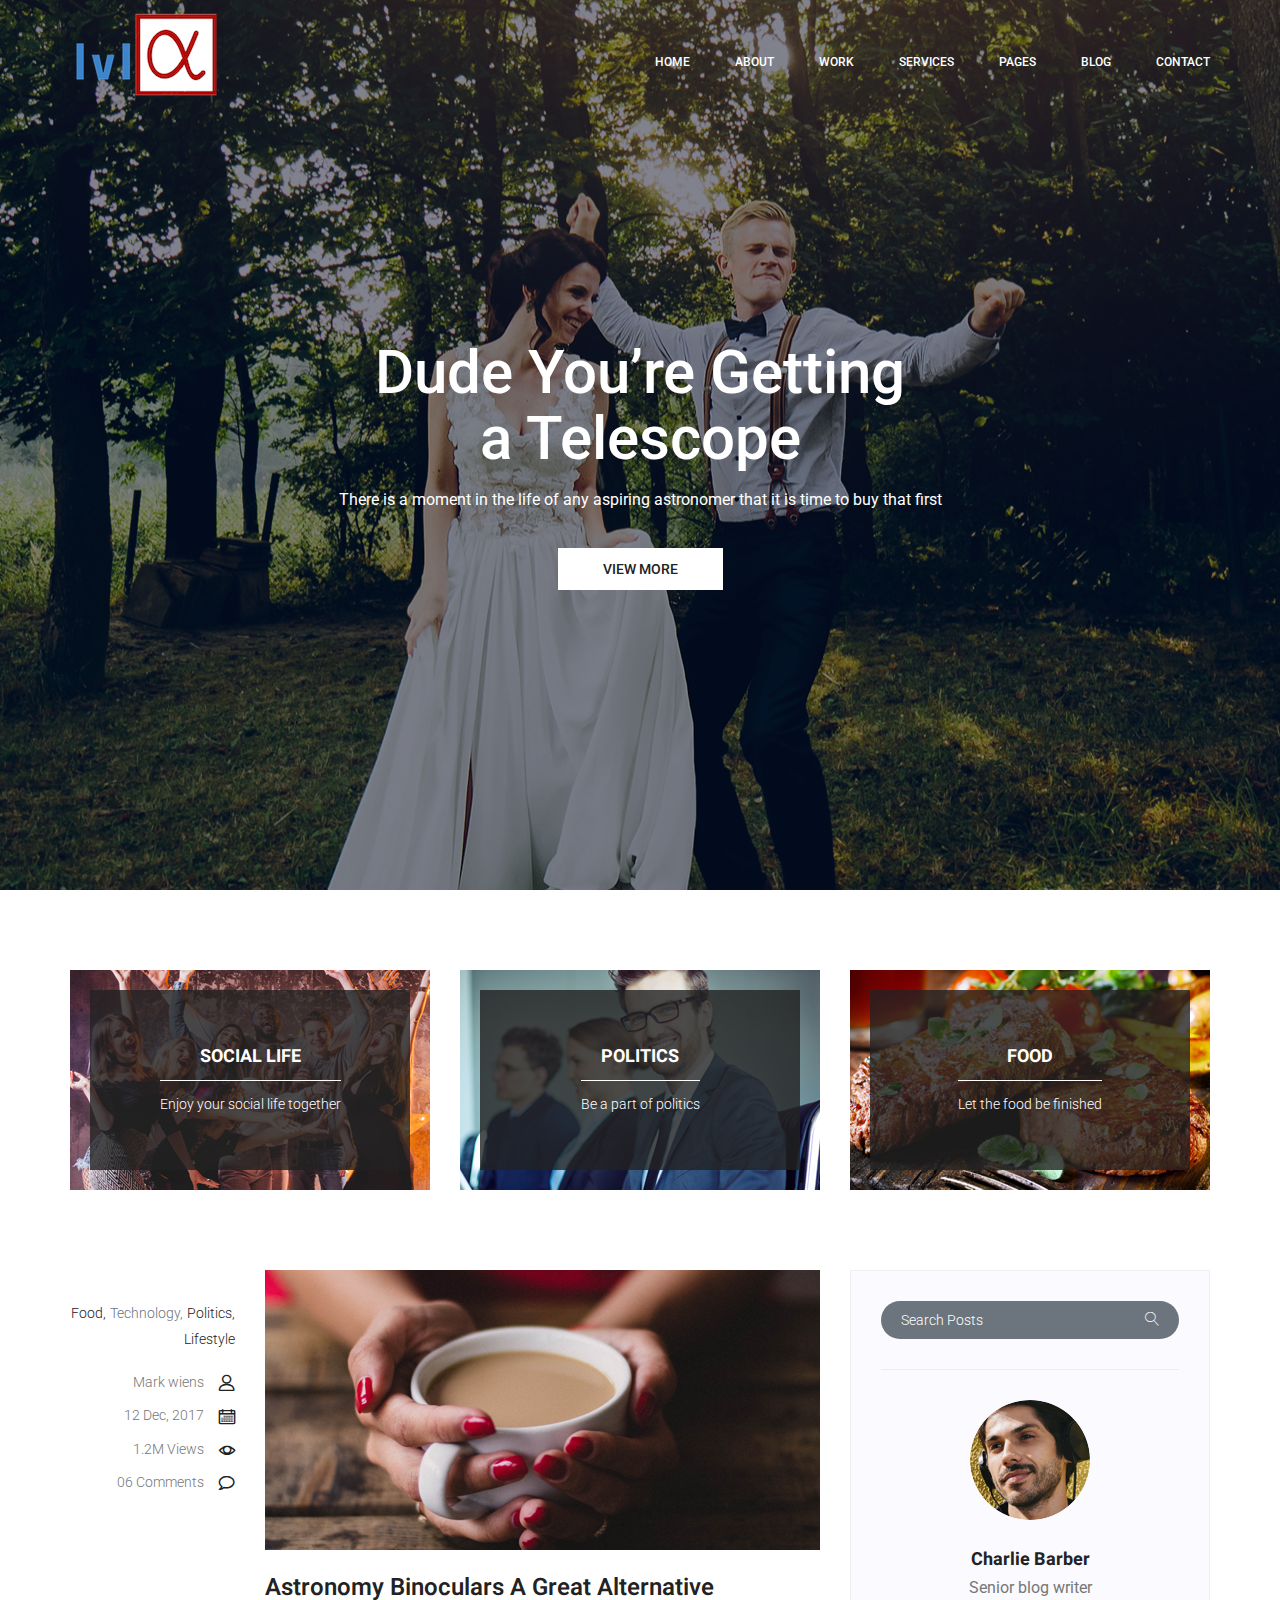
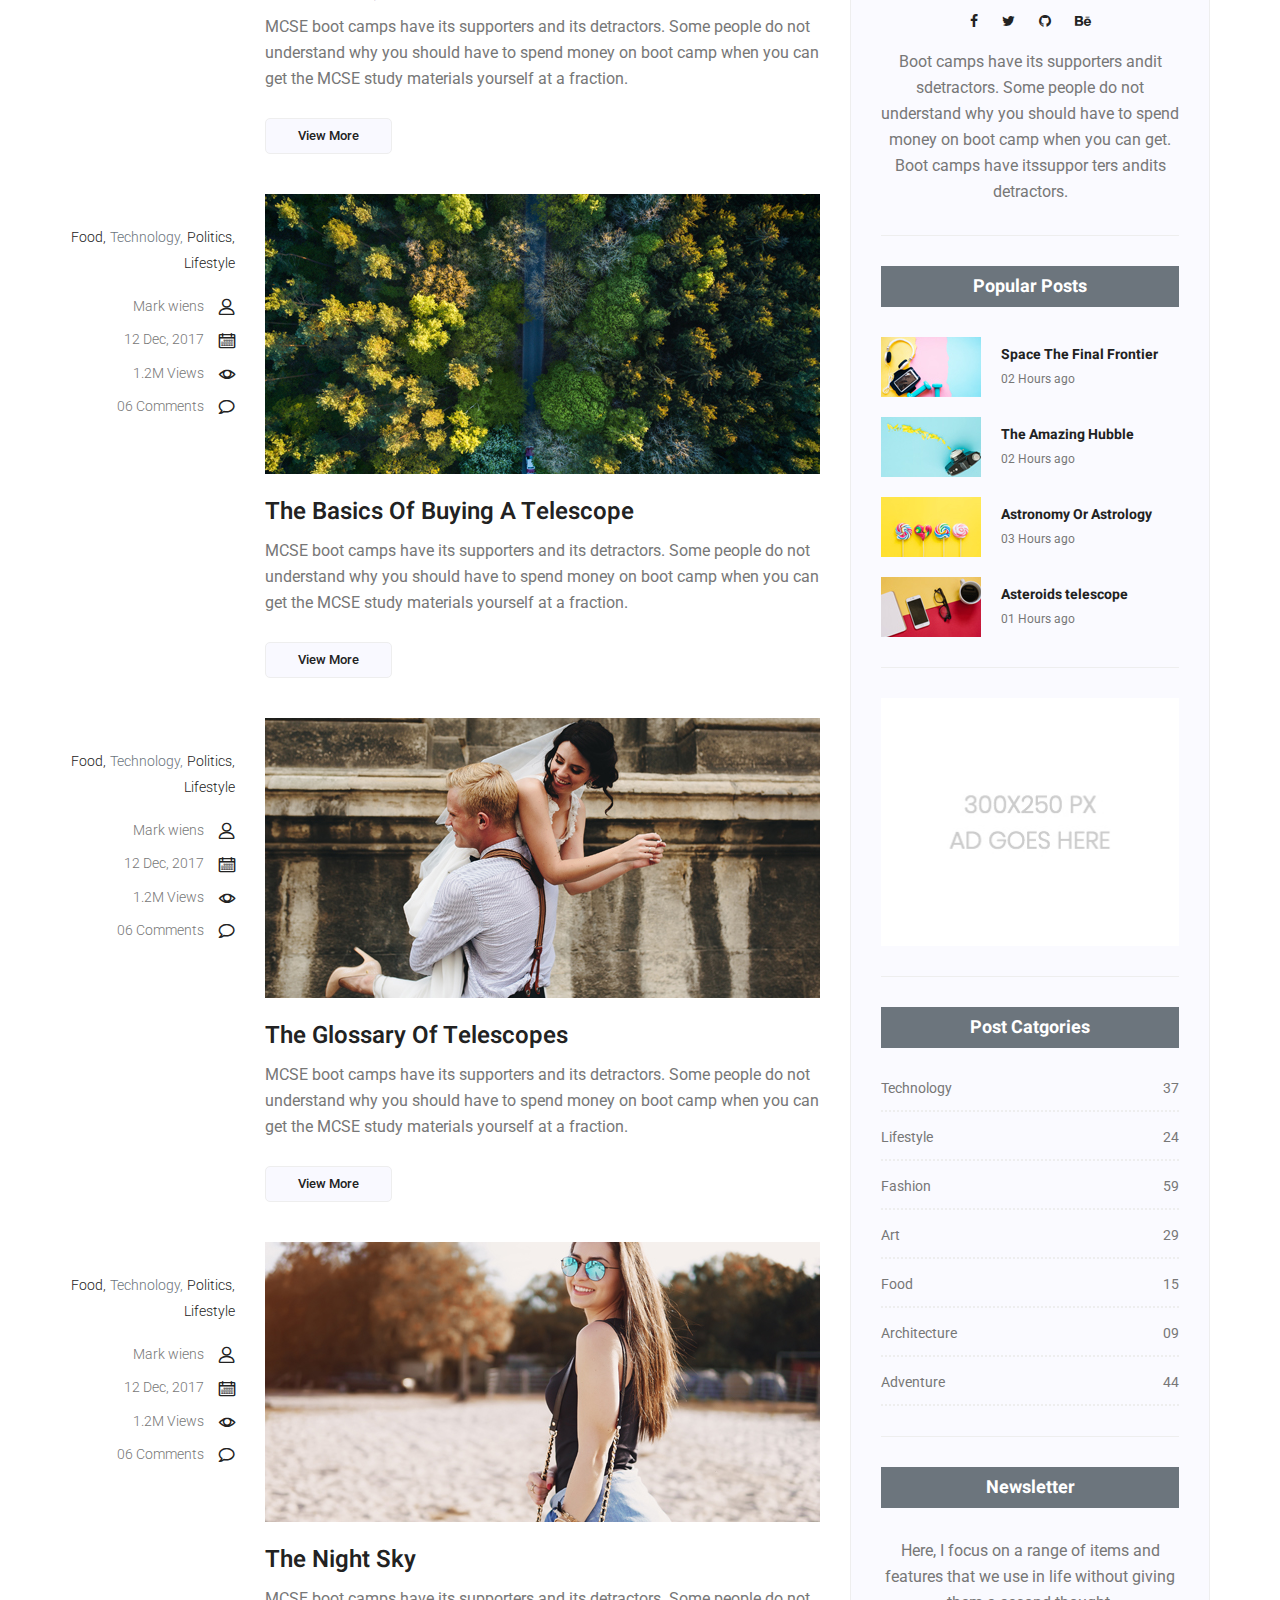
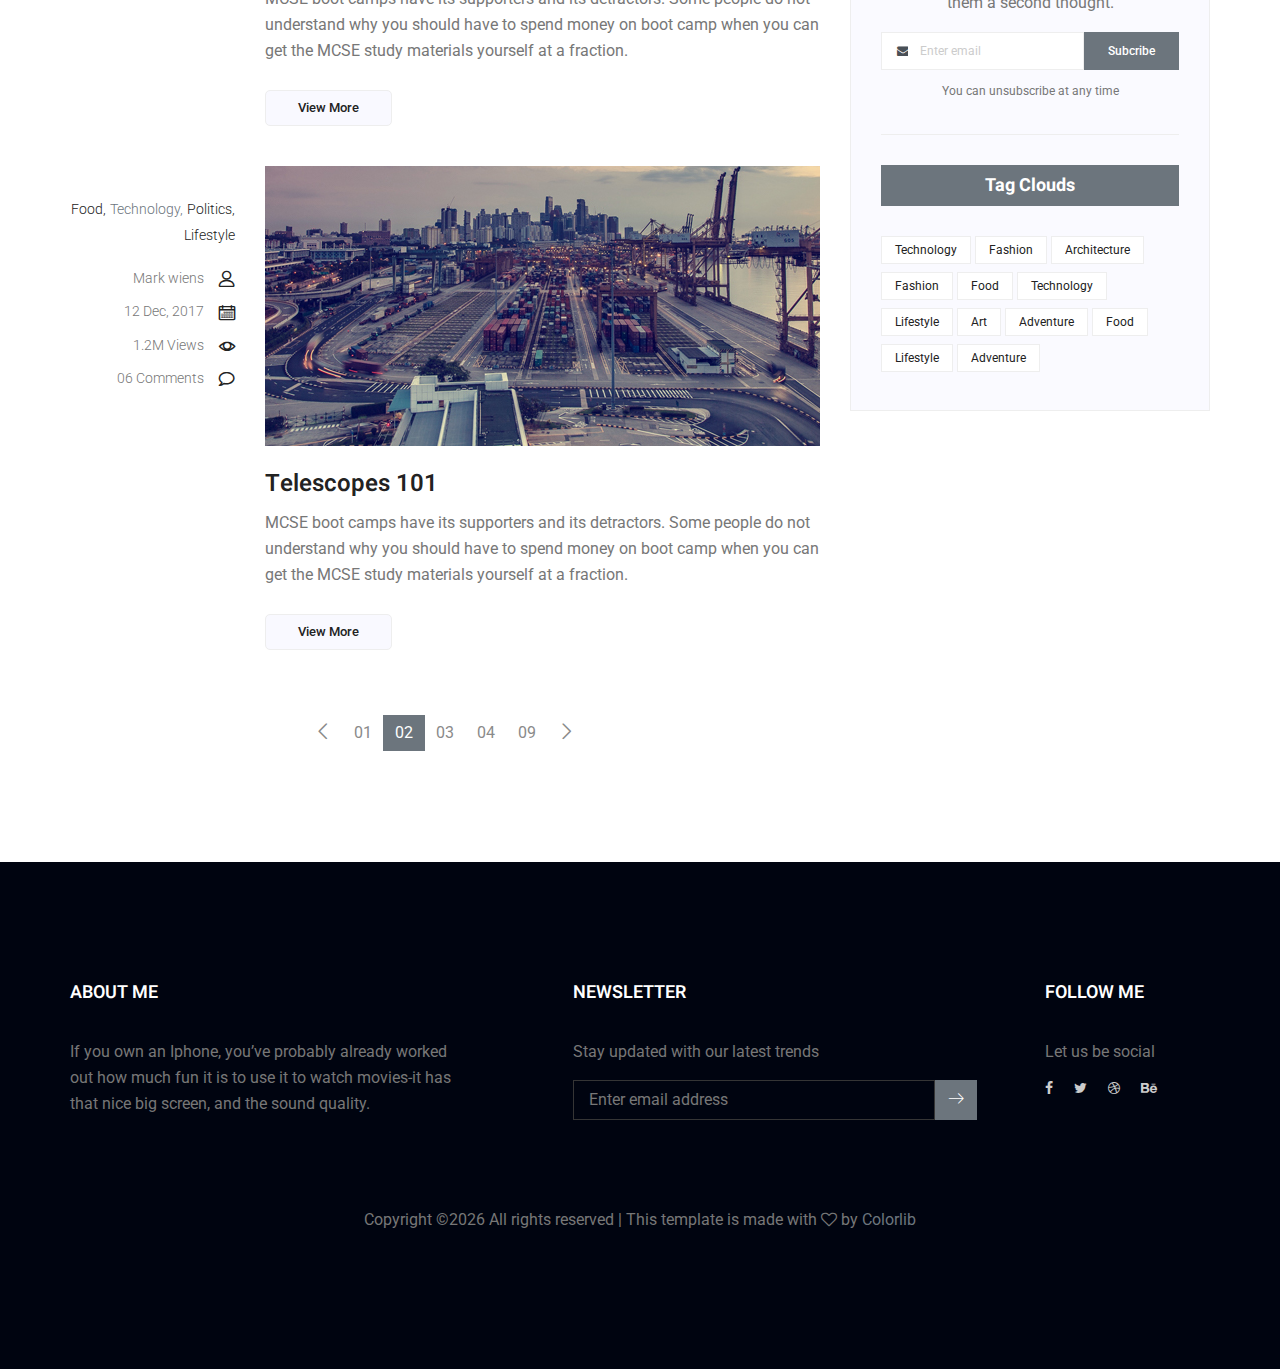
<file: lvlAlpha_Build/blog.html>
<!doctype html>
<html lang="en">
    <head>
        <!-- Required meta tags -->
        <meta charset="utf-8">
        <meta name="viewport" content="width=device-width, initial-scale=1, shrink-to-fit=no">
        <link rel="icon" href="img/favicon.png" type="image/png">
        <title>Maxitechture</title>
        <!-- Bootstrap CSS -->
        <link rel="stylesheet" href="css/bootstrap.css">
        <link rel="stylesheet" href="vendors/linericon/style.css">
        <link rel="stylesheet" href="css/font-awesome.min.css">
        <link rel="stylesheet" href="vendors/owl-carousel/owl.carousel.min.css">
        <link rel="stylesheet" href="vendors/lightbox/simpleLightbox.css">
        <link rel="stylesheet" href="vendors/nice-select/css/nice-select.css">
        <link rel="stylesheet" href="vendors/animate-css/animate.css">
        <!-- main css -->
        <link rel="stylesheet" href="css/style.css">
        <link rel="stylesheet" href="css/responsive.css">
    </head>
    <body>
        
        <!--================Header Menu Area =================-->
        <header class="header_area">
            <div class="main_menu" id="mainNav">
            	<nav class="navbar navbar-expand-lg navbar-light">
					<div class="container box_1620">
						<!-- Brand and toggle get grouped for better mobile display -->
						<a class="navbar-brand logo_h" href="index.html"><img src="img/logo.png" alt=""></a>
						<button class="navbar-toggler" type="button" data-toggle="collapse" data-target="#navbarSupportedContent" aria-controls="navbarSupportedContent" aria-expanded="false" aria-label="Toggle navigation">
							<span class="icon-bar"></span>
							<span class="icon-bar"></span>
							<span class="icon-bar"></span>
						</button>
						<!-- Collect the nav links, forms, and other content for toggling -->
						<div class="collapse navbar-collapse offset" id="navbarSupportedContent">
							<ul class="nav navbar-nav menu_nav ml-auto">
								<li class="nav-item"><a class="nav-link" href="index.html">Home</a></li> 
								<li class="nav-item"><a class="nav-link" href="about-us.html">About</a></li> 
								<li class="nav-item"><a class="nav-link" href="projects.html">Work</a>
								<li class="nav-item"><a class="nav-link" href="services.html">Services</a>
								<li class="nav-item submenu dropdown">
									<a href="#" class="nav-link dropdown-toggle" data-toggle="dropdown" role="button" aria-haspopup="true" aria-expanded="false">Pages</a>
									<ul class="dropdown-menu">
										<li class="nav-item"><a class="nav-link" href="project-details.html">Project Details</a></li>
										<li class="nav-item"><a class="nav-link" href="elements.html">Elements</a></li>
									</ul>
								</li> 
								<li class="nav-item submenu dropdown">
									<a href="#" class="nav-link dropdown-toggle" data-toggle="dropdown" role="button" aria-haspopup="true" aria-expanded="false">Blog</a>
									<ul class="dropdown-menu">
										<li class="nav-item"><a class="nav-link" href="blog.html">Blog</a></li>
										<li class="nav-item"><a class="nav-link" href="single-blog.html">Blog Details</a></li>
									</ul>
								</li> 
								<li class="nav-item"><a class="nav-link" href="contact.html">Contact</a></li>
							</ul>
						</div> 
					</div>
            	</nav>
            </div>
        </header>
        <!--================Header Menu Area =================-->
        
        <!--================Home Banner Area =================-->
        <section class="home_banner_area blog_banner">
            <div class="banner_inner d-flex align-items-center">
            	<div class="overlay bg-parallax" data-stellar-ratio="0.9" data-stellar-vertical-offset="0" data-background=""></div>
				<div class="container">
					<div class="blog_b_text text-center">
						<h2>Dude You’re Getting <br /> a Telescope</h2>
						<p>There is a moment in the life of any aspiring astronomer that it is time to buy that first</p>
						<a class="white_bg_btn" href="#">View More</a>
					</div>
				</div>
            </div>
        </section>
        <!--================End Home Banner Area =================-->
        
        <!--================Blog Categorie Area =================-->
        <section class="blog_categorie_area">
            <div class="container">
                <div class="row">
                    <div class="col-lg-4">
                        <div class="categories_post">
                            <img src="img/blog/cat-post/cat-post-3.jpg" alt="post">
                            <div class="categories_details">
                                <div class="categories_text">
                                    <a href="blog-details.html"><h5>Social Life</h5></a>
                                    <div class="border_line"></div>
                                    <p>Enjoy your social life together</p>
                                </div>
                            </div>
                        </div>
                    </div>
                    <div class="col-lg-4">
                        <div class="categories_post">
                            <img src="img/blog/cat-post/cat-post-2.jpg" alt="post">
                            <div class="categories_details">
                                <div class="categories_text">
                                    <a href="blog-details.html"><h5>Politics</h5></a>
                                    <div class="border_line"></div>
                                    <p>Be a part of politics</p>
                                </div>
                            </div>
                        </div>
                    </div>
                    <div class="col-lg-4">
                        <div class="categories_post">
                            <img src="img/blog/cat-post/cat-post-1.jpg" alt="post">
                            <div class="categories_details">
                                <div class="categories_text">
                                    <a href="blog-details.html"><h5>Food</h5></a>
                                    <div class="border_line"></div>
                                    <p>Let the food be finished</p>
                                </div>
                            </div>
                        </div>
                    </div>
                </div>
            </div>
        </section>
        <!--================Blog Categorie Area =================-->
        
        <!--================Blog Area =================-->
        <section class="blog_area">
            <div class="container">
                <div class="row">
                    <div class="col-lg-8">
                        <div class="blog_left_sidebar">
                            <article class="row blog_item">
                               <div class="col-md-3">
                                   <div class="blog_info text-right">
                                        <div class="post_tag">
                                            <a href="#">Food,</a>
                                            <a class="active" href="#">Technology,</a>
                                            <a href="#">Politics,</a>
                                            <a href="#">Lifestyle</a>
                                        </div>
                                        <ul class="blog_meta list">
                                            <li><a href="#">Mark wiens<i class="lnr lnr-user"></i></a></li>
                                            <li><a href="#">12 Dec, 2017<i class="lnr lnr-calendar-full"></i></a></li>
                                            <li><a href="#">1.2M Views<i class="lnr lnr-eye"></i></a></li>
                                            <li><a href="#">06 Comments<i class="lnr lnr-bubble"></i></a></li>
                                        </ul>
                                    </div>
                               </div>
                                <div class="col-md-9">
                                    <div class="blog_post">
                                        <img src="img/blog/main-blog/m-blog-1.jpg" alt="">
                                        <div class="blog_details">
                                            <a href="single-blog.html"><h2>Astronomy Binoculars A Great Alternative</h2></a>
                                            <p>MCSE boot camps have its supporters and its detractors. Some people do not understand why you should have to spend money on boot camp when you can get the MCSE study materials yourself at a fraction.</p>
                                            <a href="single-blog.html" class="blog_btn">View More</a>
                                        </div>
                                    </div>
                                </div>
                            </article>
                            <article class="row blog_item">
                               <div class="col-md-3">
                                   <div class="blog_info text-right">
                                        <div class="post_tag">
                                            <a href="#">Food,</a>
                                            <a class="active" href="#">Technology,</a>
                                            <a href="#">Politics,</a>
                                            <a href="#">Lifestyle</a>
                                        </div>
                                        <ul class="blog_meta list">
                                            <li><a href="#">Mark wiens<i class="lnr lnr-user"></i></a></li>
                                            <li><a href="#">12 Dec, 2017<i class="lnr lnr-calendar-full"></i></a></li>
                                            <li><a href="#">1.2M Views<i class="lnr lnr-eye"></i></a></li>
                                            <li><a href="#">06 Comments<i class="lnr lnr-bubble"></i></a></li>
                                        </ul>
                                    </div>
                               </div>
                                <div class="col-md-9">
                                    <div class="blog_post">
                                        <img src="img/blog/main-blog/m-blog-2.jpg" alt="">
                                        <div class="blog_details">
                                            <a href="single-blog.html"><h2>The Basics Of Buying A Telescope</h2></a>
                                            <p>MCSE boot camps have its supporters and its detractors. Some people do not understand why you should have to spend money on boot camp when you can get the MCSE study materials yourself at a fraction.</p>
                                            <a href="single-blog.html" class="blog_btn">View More</a>
                                        </div>
                                    </div>
                                </div>
                            </article>
                            <article class="row blog_item">
                               <div class="col-md-3">
                                   <div class="blog_info text-right">
                                        <div class="post_tag">
                                            <a href="#">Food,</a>
                                            <a class="active" href="#">Technology,</a>
                                            <a href="#">Politics,</a>
                                            <a href="#">Lifestyle</a>
                                        </div>
                                        <ul class="blog_meta list">
                                            <li><a href="#">Mark wiens<i class="lnr lnr-user"></i></a></li>
                                            <li><a href="#">12 Dec, 2017<i class="lnr lnr-calendar-full"></i></a></li>
                                            <li><a href="#">1.2M Views<i class="lnr lnr-eye"></i></a></li>
                                            <li><a href="#">06 Comments<i class="lnr lnr-bubble"></i></a></li>
                                        </ul>
                                    </div>
                               </div>
                                <div class="col-md-9">
                                    <div class="blog_post">
                                        <img src="img/blog/main-blog/m-blog-3.jpg" alt="">
                                        <div class="blog_details">
                                            <a href="single-blog.html"><h2>The Glossary Of Telescopes</h2></a>
                                            <p>MCSE boot camps have its supporters and its detractors. Some people do not understand why you should have to spend money on boot camp when you can get the MCSE study materials yourself at a fraction.</p>
                                            <a href="single-blog.html" class="blog_btn">View More</a>
                                        </div>
                                    </div>
                                </div>
                            </article>
                            <article class="row blog_item">
                               <div class="col-md-3">
                                   <div class="blog_info text-right">
                                        <div class="post_tag">
                                            <a href="#">Food,</a>
                                            <a class="active" href="#">Technology,</a>
                                            <a href="#">Politics,</a>
                                            <a href="#">Lifestyle</a>
                                        </div>
                                        <ul class="blog_meta list">
                                            <li><a href="#">Mark wiens<i class="lnr lnr-user"></i></a></li>
                                            <li><a href="#">12 Dec, 2017<i class="lnr lnr-calendar-full"></i></a></li>
                                            <li><a href="#">1.2M Views<i class="lnr lnr-eye"></i></a></li>
                                            <li><a href="#">06 Comments<i class="lnr lnr-bubble"></i></a></li>
                                        </ul>
                                    </div>
                               </div>
                                <div class="col-md-9">
                                    <div class="blog_post">
                                        <img src="img/blog/main-blog/m-blog-4.jpg" alt="">
                                        <div class="blog_details">
                                            <a href="single-blog.html"><h2>The Night Sky</h2></a>
                                            <p>MCSE boot camps have its supporters and its detractors. Some people do not understand why you should have to spend money on boot camp when you can get the MCSE study materials yourself at a fraction.</p>
                                            <a href="single-blog.html" class="blog_btn">View More</a>
                                        </div>
                                    </div>
                                </div>
                            </article>
                            <article class="row blog_item">
                               <div class="col-md-3">
                                   <div class="blog_info text-right">
                                        <div class="post_tag">
                                            <a href="#">Food,</a>
                                            <a class="active" href="#">Technology,</a>
                                            <a href="#">Politics,</a>
                                            <a href="#">Lifestyle</a>
                                        </div>
                                        <ul class="blog_meta list">
                                            <li><a href="#">Mark wiens<i class="lnr lnr-user"></i></a></li>
                                            <li><a href="#">12 Dec, 2017<i class="lnr lnr-calendar-full"></i></a></li>
                                            <li><a href="#">1.2M Views<i class="lnr lnr-eye"></i></a></li>
                                            <li><a href="#">06 Comments<i class="lnr lnr-bubble"></i></a></li>
                                        </ul>
                                    </div>
                               </div>
                                <div class="col-md-9">
                                    <div class="blog_post">
                                        <img src="img/blog/main-blog/m-blog-5.jpg" alt="">
                                        <div class="blog_details">
                                            <a href="single-blog.html"><h2>Telescopes 101</h2></a>
                                            <p>MCSE boot camps have its supporters and its detractors. Some people do not understand why you should have to spend money on boot camp when you can get the MCSE study materials yourself at a fraction.</p>
                                            <a href="single-blog.html" class="blog_btn">View More</a>
                                        </div>
                                    </div>
                                </div>
                            </article>
                            <nav class="blog-pagination justify-content-center d-flex">
		                        <ul class="pagination">
		                            <li class="page-item">
		                                <a href="#" class="page-link" aria-label="Previous">
		                                    <span aria-hidden="true">
		                                        <span class="lnr lnr-chevron-left"></span>
		                                    </span>
		                                </a>
		                            </li>
		                            <li class="page-item"><a href="#" class="page-link">01</a></li>
		                            <li class="page-item active"><a href="#" class="page-link">02</a></li>
		                            <li class="page-item"><a href="#" class="page-link">03</a></li>
		                            <li class="page-item"><a href="#" class="page-link">04</a></li>
		                            <li class="page-item"><a href="#" class="page-link">09</a></li>
		                            <li class="page-item">
		                                <a href="#" class="page-link" aria-label="Next">
		                                    <span aria-hidden="true">
		                                        <span class="lnr lnr-chevron-right"></span>
		                                    </span>
		                                </a>
		                            </li>
		                        </ul>
		                    </nav>
                        </div>
                    </div>
                    <div class="col-lg-4">
                        <div class="blog_right_sidebar">
                            <aside class="single_sidebar_widget search_widget">
                                <div class="input-group">
                                    <input type="text" class="form-control" placeholder="Search Posts">
                                    <span class="input-group-btn">
                                        <button class="btn btn-default" type="button"><i class="lnr lnr-magnifier"></i></button>
                                    </span>
                                </div><!-- /input-group -->
                                <div class="br"></div>
                            </aside>
                            <aside class="single_sidebar_widget author_widget">
                                <img class="author_img rounded-circle" src="img/blog/author.png" alt="">
                                <h4>Charlie Barber</h4>
                                <p>Senior blog writer</p>
                                <div class="social_icon">
                                    <a href="#"><i class="fa fa-facebook"></i></a>
                                    <a href="#"><i class="fa fa-twitter"></i></a>
                                    <a href="#"><i class="fa fa-github"></i></a>
                                    <a href="#"><i class="fa fa-behance"></i></a>
                                </div>
                                <p>Boot camps have its supporters andit sdetractors. Some people do not understand why you should have to spend money on boot camp when you can get. Boot camps have itssuppor ters andits detractors.</p>
                                <div class="br"></div>
                            </aside>
                            <aside class="single_sidebar_widget popular_post_widget">
                                <h3 class="widget_title">Popular Posts</h3>
                                <div class="media post_item">
                                    <img src="img/blog/popular-post/post1.jpg" alt="post">
                                    <div class="media-body">
                                        <a href="blog-details.html"><h3>Space The Final Frontier</h3></a>
                                        <p>02 Hours ago</p>
                                    </div>
                                </div>
                                <div class="media post_item">
                                    <img src="img/blog/popular-post/post2.jpg" alt="post">
                                    <div class="media-body">
                                        <a href="blog-details.html"><h3>The Amazing Hubble</h3></a>
                                        <p>02 Hours ago</p>
                                    </div>
                                </div>
                                <div class="media post_item">
                                    <img src="img/blog/popular-post/post3.jpg" alt="post">
                                    <div class="media-body">
                                        <a href="blog-details.html"><h3>Astronomy Or Astrology</h3></a>
                                        <p>03 Hours ago</p>
                                    </div>
                                </div>
                                <div class="media post_item">
                                    <img src="img/blog/popular-post/post4.jpg" alt="post">
                                    <div class="media-body">
                                        <a href="blog-details.html"><h3>Asteroids telescope</h3></a>
                                        <p>01 Hours ago</p>
                                    </div>
                                </div>
                                <div class="br"></div>
                            </aside>
                            <aside class="single_sidebar_widget ads_widget">
                                <a href="#"><img class="img-fluid" src="img/blog/add.jpg" alt=""></a>
                                <div class="br"></div>
                            </aside>
                            <aside class="single_sidebar_widget post_category_widget">
                                <h4 class="widget_title">Post Catgories</h4>
                                <ul class="list cat-list">
                                    <li>
                                        <a href="#" class="d-flex justify-content-between">
                                            <p>Technology</p>
                                            <p>37</p>
                                        </a>
                                    </li>
                                    <li>
                                        <a href="#" class="d-flex justify-content-between">
                                            <p>Lifestyle</p>
                                            <p>24</p>
                                        </a>
                                    </li>
                                    <li>
                                        <a href="#" class="d-flex justify-content-between">
                                            <p>Fashion</p>
                                            <p>59</p>
                                        </a>
                                    </li>
                                    <li>
                                        <a href="#" class="d-flex justify-content-between">
                                            <p>Art</p>
                                            <p>29</p>
                                        </a>
                                    </li>
                                    <li>
                                        <a href="#" class="d-flex justify-content-between">
                                            <p>Food</p>
                                            <p>15</p>
                                        </a>
                                    </li>
                                    <li>
                                        <a href="#" class="d-flex justify-content-between">
                                            <p>Architecture</p>
                                            <p>09</p>
                                        </a>
                                    </li>
                                    <li>
                                        <a href="#" class="d-flex justify-content-between">
                                            <p>Adventure</p>
                                            <p>44</p>
                                        </a>
                                    </li>															
                                </ul>
                                <div class="br"></div>
                            </aside>
                            <aside class="single-sidebar-widget newsletter_widget">
                                <h4 class="widget_title">Newsletter</h4>
                                <p>
                                Here, I focus on a range of items and features that we use in life without
                                giving them a second thought.
                                </p>
                                <div class="form-group d-flex flex-row">
                                    <div class="input-group">
                                        <div class="input-group-prepend">
                                            <div class="input-group-text"><i class="fa fa-envelope" aria-hidden="true"></i></div>
                                        </div>
                                        <input type="text" class="form-control" id="inlineFormInputGroup" placeholder="Enter email" onfocus="this.placeholder = ''" onblur="this.placeholder = 'Enter email'">
                                    </div>
                                    <a href="#" class="bbtns">Subcribe</a>
                                </div>	
                                <p class="text-bottom">You can unsubscribe at any time</p>	
                                <div class="br"></div>							
                            </aside>
                            <aside class="single-sidebar-widget tag_cloud_widget">
                                <h4 class="widget_title">Tag Clouds</h4>
                                <ul class="list">
                                    <li><a href="#">Technology</a></li>
                                    <li><a href="#">Fashion</a></li>
                                    <li><a href="#">Architecture</a></li>
                                    <li><a href="#">Fashion</a></li>
                                    <li><a href="#">Food</a></li>
                                    <li><a href="#">Technology</a></li>
                                    <li><a href="#">Lifestyle</a></li>
                                    <li><a href="#">Art</a></li>
                                    <li><a href="#">Adventure</a></li>
                                    <li><a href="#">Food</a></li>
                                    <li><a href="#">Lifestyle</a></li>
                                    <li><a href="#">Adventure</a></li>
                                </ul>
                            </aside>
                        </div>
                    </div>
                </div>
            </div>
        </section>
        <!--================Blog Area =================-->
        
        <!--================Footer Area =================-->
        <footer class="footer_area p_120">
        	<div class="container">
        		<div class="row footer_inner">
        			<div class="col-lg-5 col-sm-6">
        				<aside class="f_widget ab_widget">
        					<div class="f_title">
        						<h3>About Me</h3>
        					</div>
        					<p>If you own an Iphone, you’ve probably already worked out how much fun it is to use it to watch movies-it has that nice big screen, and the sound quality.</p>
        				</aside>
        			</div>
        			<div class="col-lg-5 col-sm-6">
        				<aside class="f_widget news_widget">
        					<div class="f_title">
        						<h3>Newsletter</h3>
        					</div>
        					<p>Stay updated with our latest trends</p>
        					<div id="mc_embed_signup">
                                <form target="_blank" action="https://spondonit.us12.list-manage.com/subscribe/post?u=1462626880ade1ac87bd9c93a&amp;id=92a4423d01" method="get" class="subscribe_form relative">
                                	<div class="input-group d-flex flex-row">
                                        <input name="EMAIL" placeholder="Enter email address" onfocus="this.placeholder = ''" onblur="this.placeholder = 'Email Address '" required="" type="email">
                                        <button class="btn sub-btn"><span class="lnr lnr-arrow-right"></span></button>		
                                    </div>				
                                    <div class="mt-10 info"></div>
                                </form>
                            </div>
        				</aside>
        			</div>
        			<div class="col-lg-2">
        				<aside class="f_widget social_widget">
        					<div class="f_title">
        						<h3>Follow Me</h3>
        					</div>
        					<p>Let us be social</p>
        					<ul class="list">
        						<li><a href="#"><i class="fa fa-facebook"></i></a></li>
        						<li><a href="#"><i class="fa fa-twitter"></i></a></li>
        						<li><a href="#"><i class="fa fa-dribbble"></i></a></li>
        						<li><a href="#"><i class="fa fa-behance"></i></a></li>
        					</ul>
        				</aside>
        			</div>
        		</div>
        		<div class="copy_right_text">
        			<p><!-- Link back to Colorlib can't be removed. Template is licensed under CC BY 3.0. -->
Copyright &copy;<script>document.write(new Date().getFullYear());</script> All rights reserved | This template is made with <i class="fa fa-heart-o" aria-hidden="true"></i> by <a href="https://colorlib.com" target="_blank">Colorlib</a>
<!-- Link back to Colorlib can't be removed. Template is licensed under CC BY 3.0. --></p>
        		</div>
        	</div>
        </footer>
        <!--================End Footer Area =================-->
        
        
        
        
        <!-- Optional JavaScript -->
        <!-- jQuery first, then Popper.js, then Bootstrap JS -->
        <script src="js/jquery-3.2.1.min.js"></script>
        <script src="js/popper.js"></script>
        <script src="js/bootstrap.min.js"></script>
        <script src="js/stellar.js"></script>
        <script src="vendors/lightbox/simpleLightbox.min.js"></script>
        <script src="vendors/nice-select/js/jquery.nice-select.min.js"></script>
        <script src="vendors/isotope/imagesloaded.pkgd.min.js"></script>
        <script src="vendors/isotope/isotope-min.js"></script>
        <script src="vendors/owl-carousel/owl.carousel.min.js"></script>
        <script src="vendors/popup/jquery.magnific-popup.min.js"></script>
        <script src="js/jquery.ajaxchimp.min.js"></script>
        <script src="js/mail-script.js"></script>
        <script src="vendors/counter-up/jquery.waypoints.min.js"></script>
        <script src="vendors/counter-up/jquery.counterup.js"></script>
        <script src="js/theme.js"></script>
    </body>
</html>
</file>
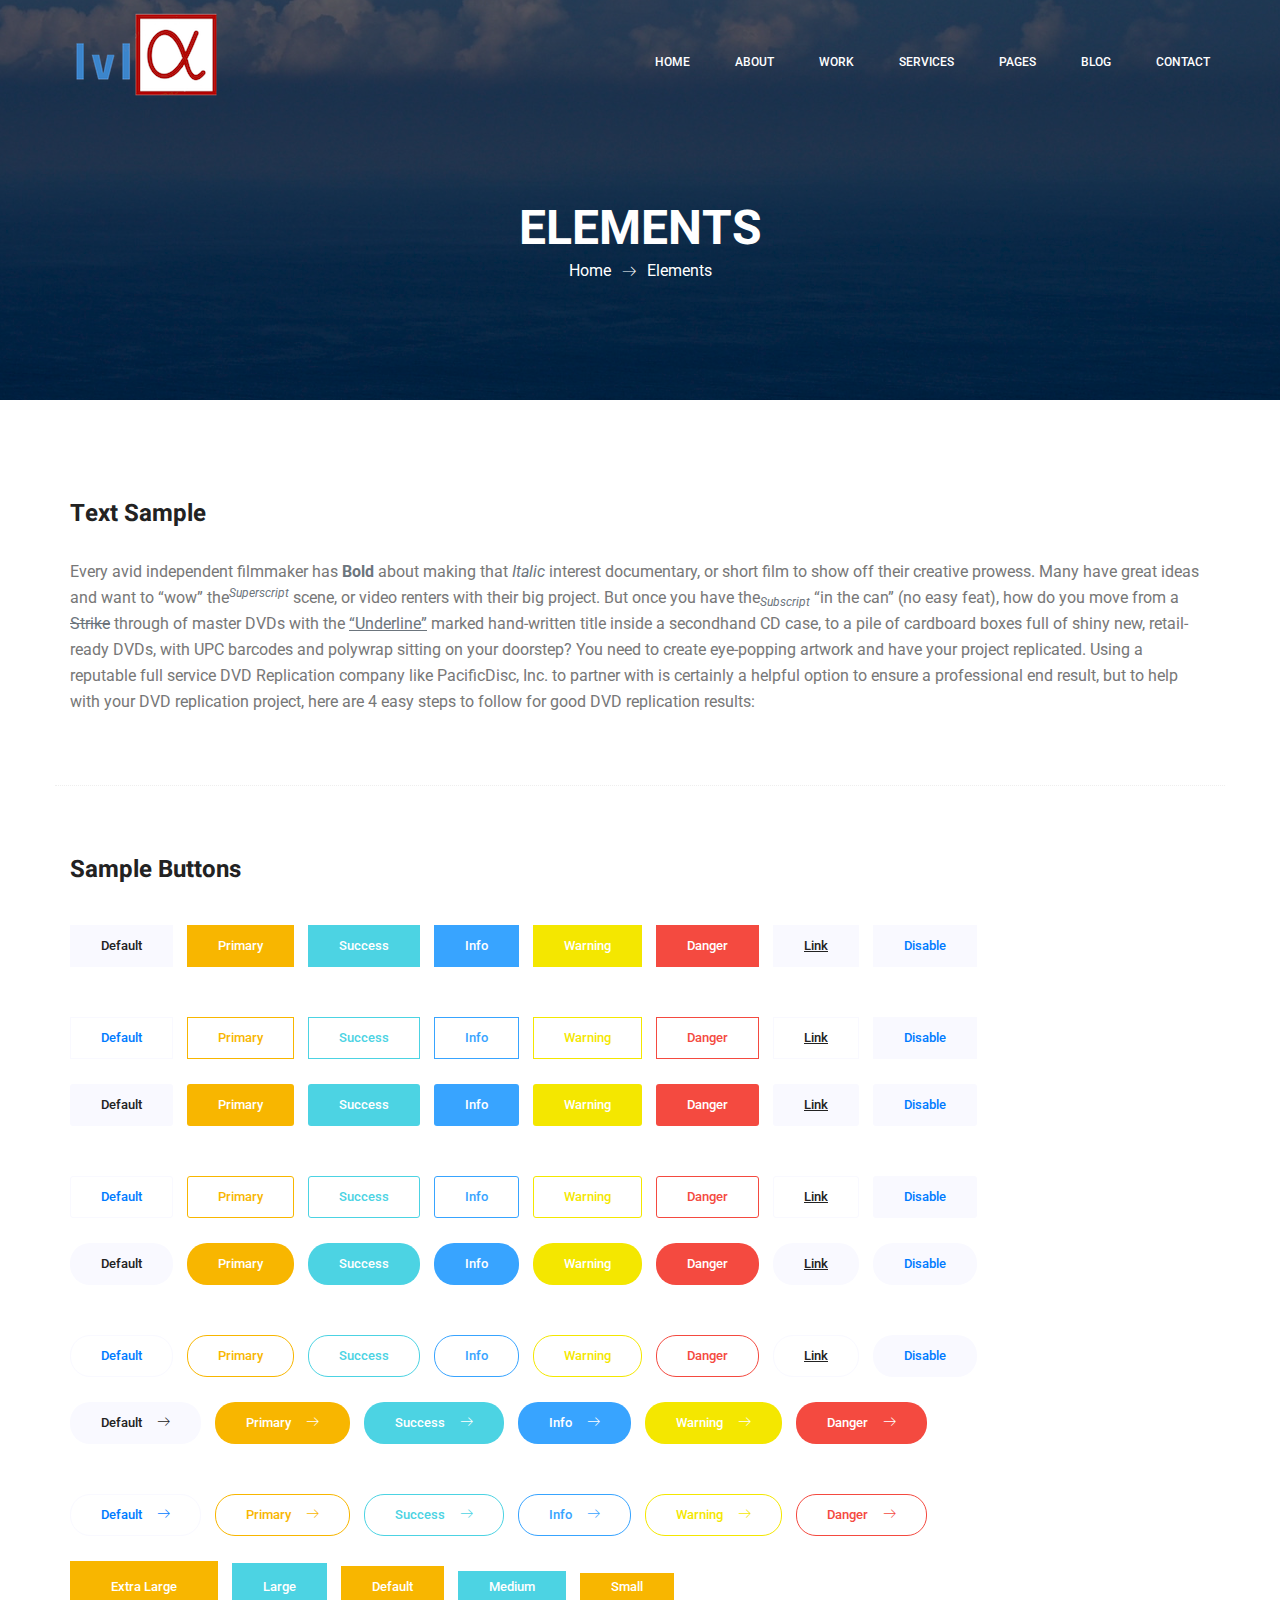
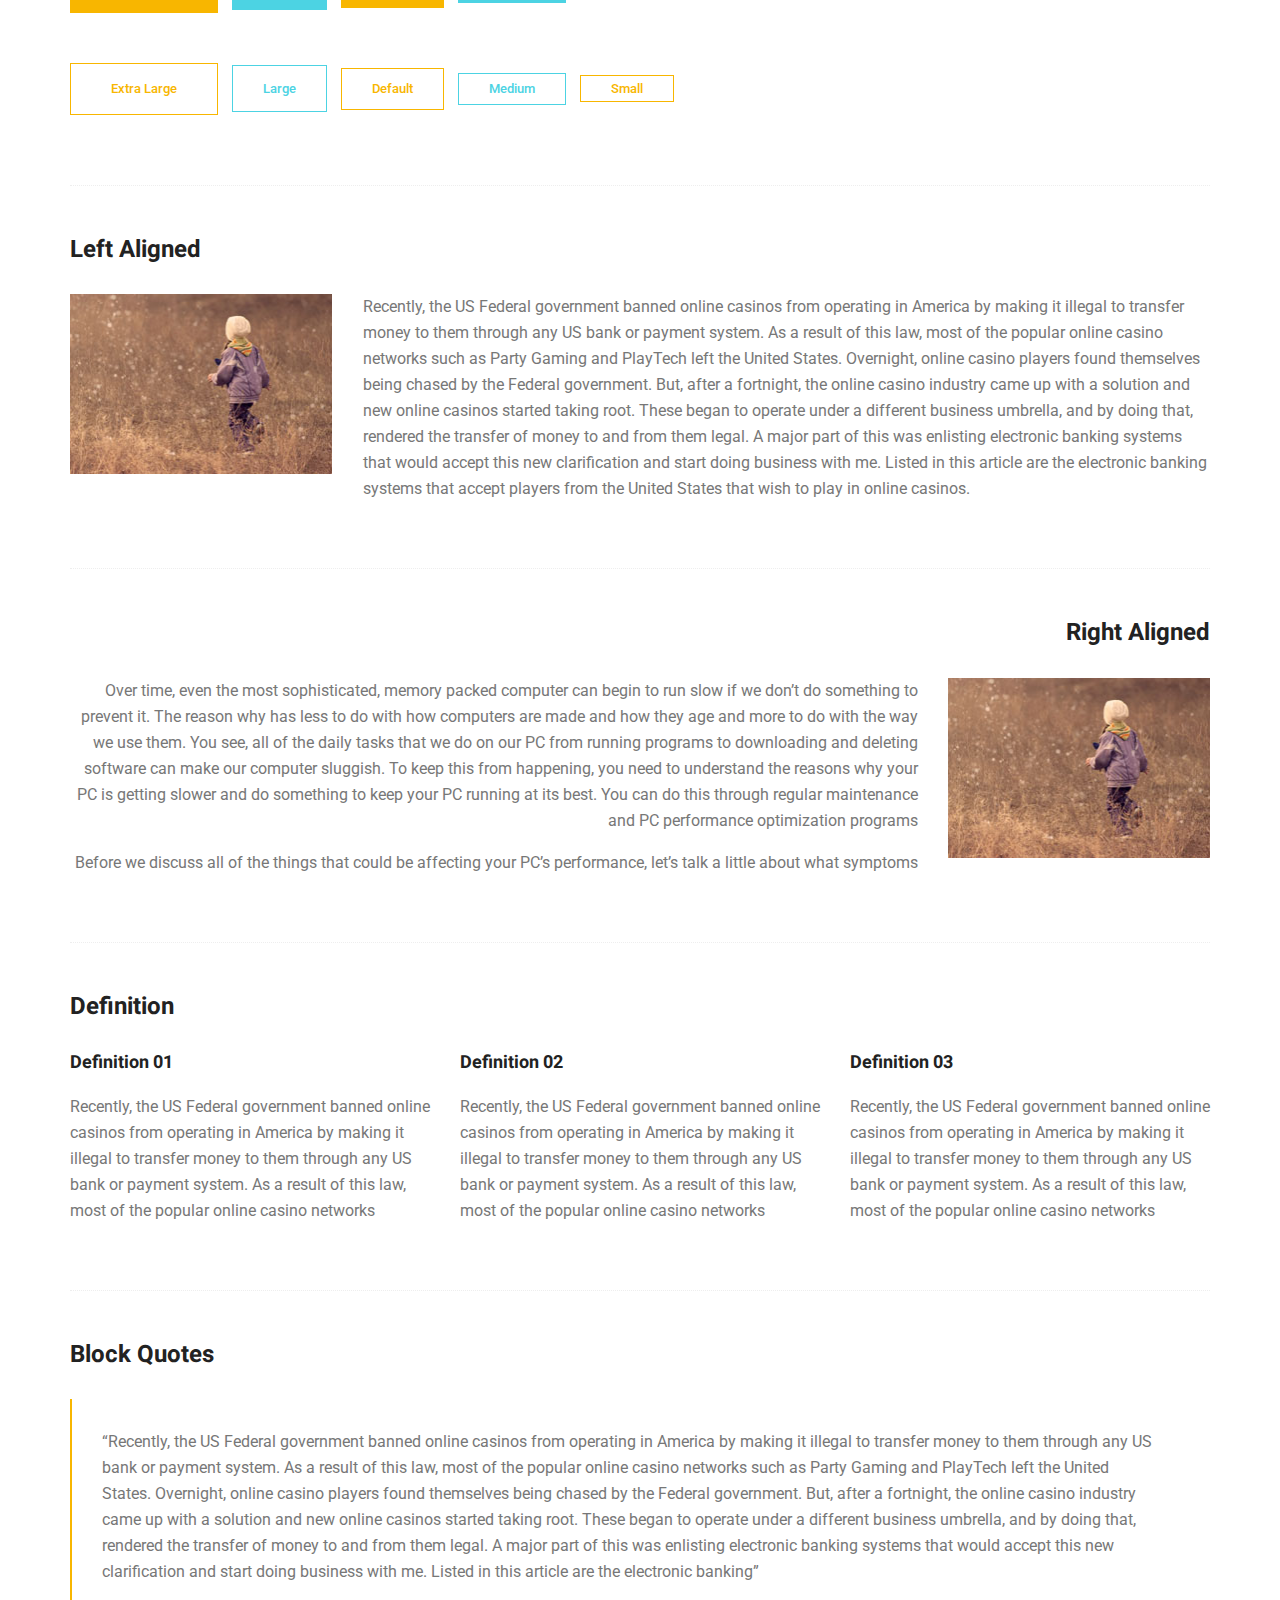
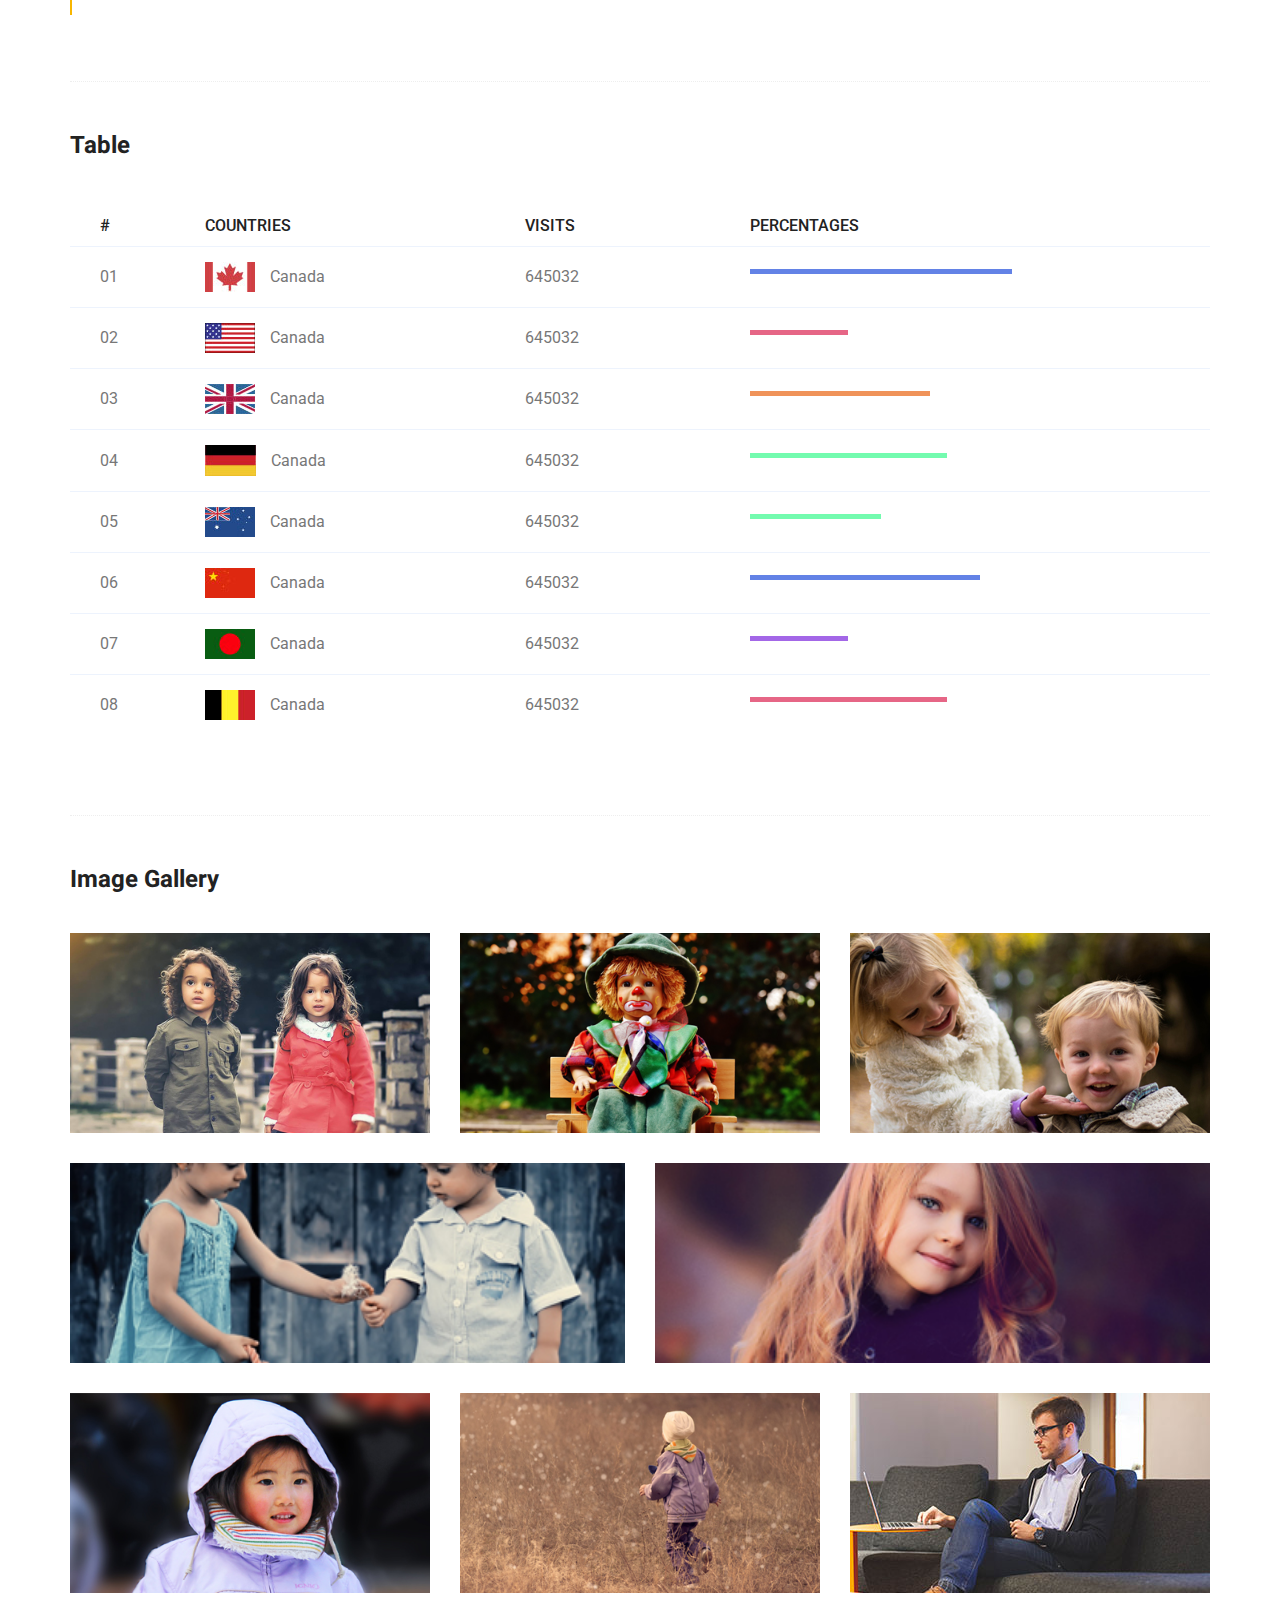
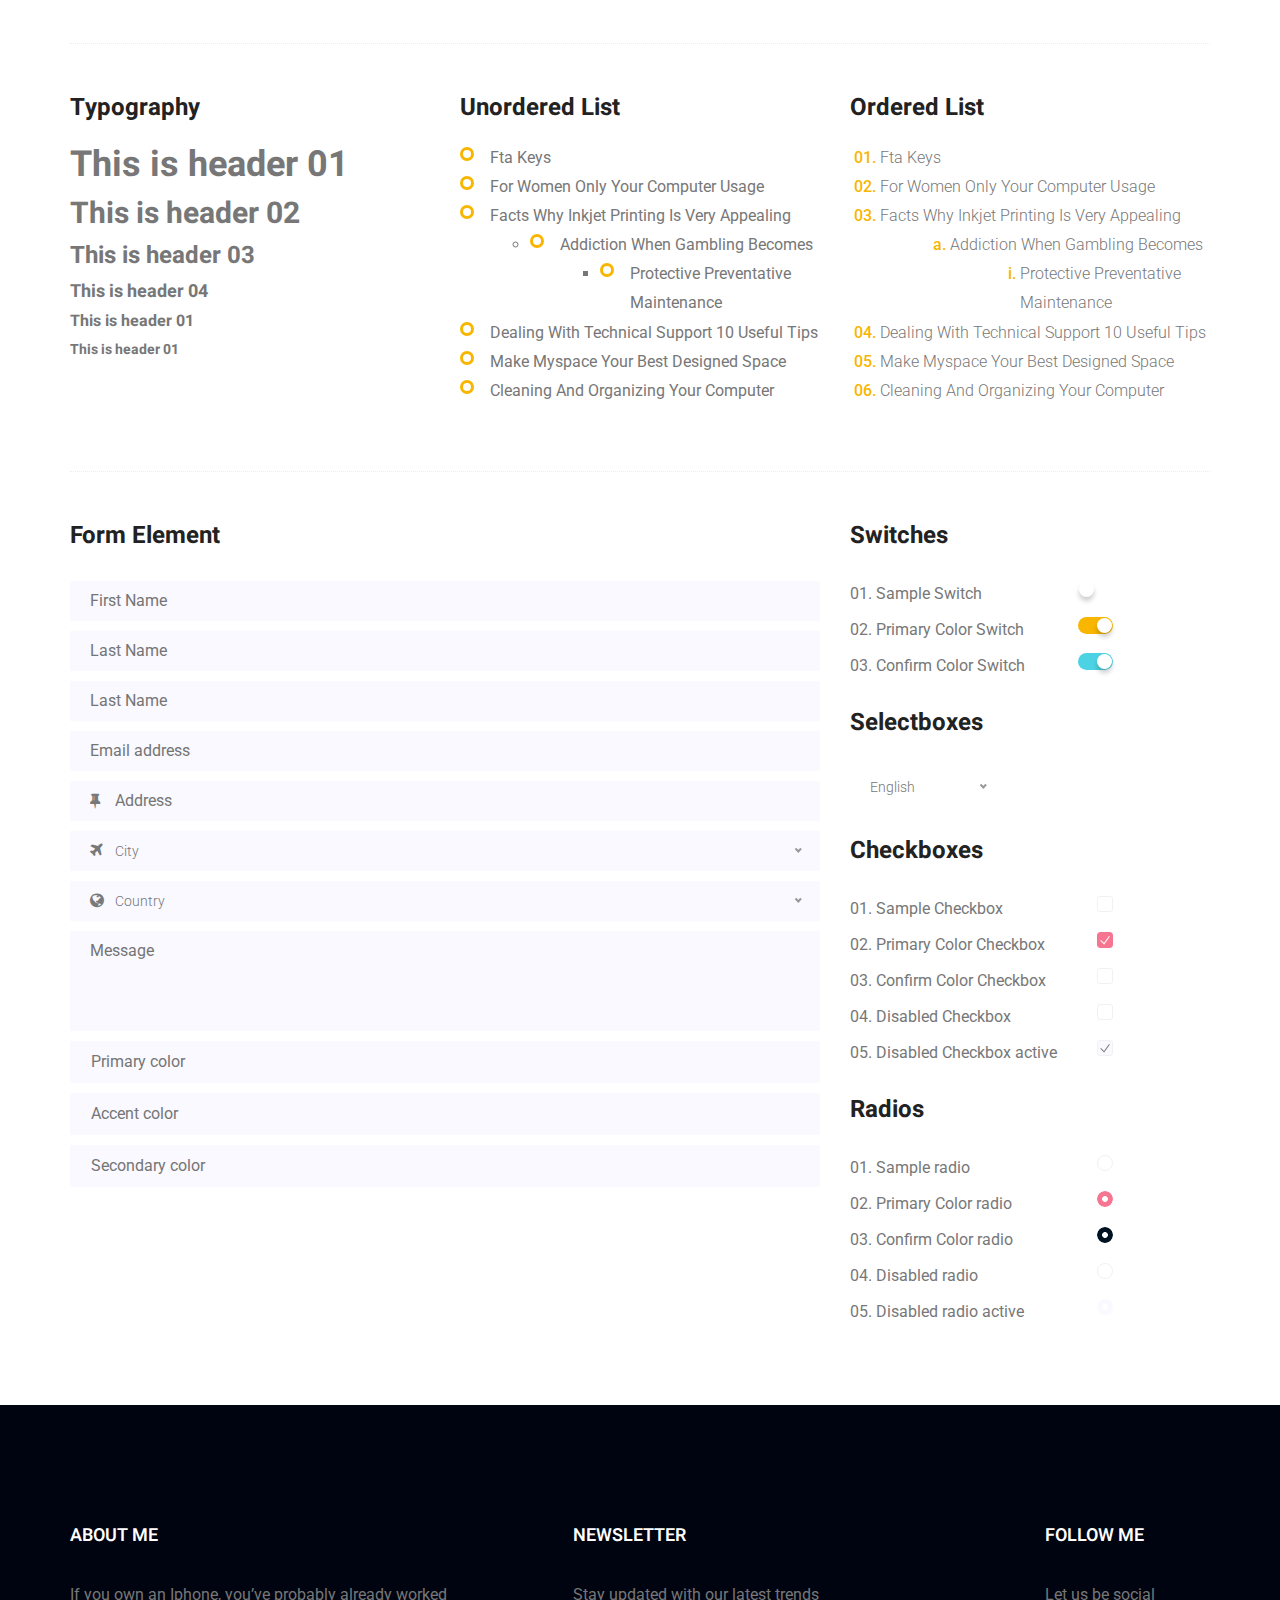
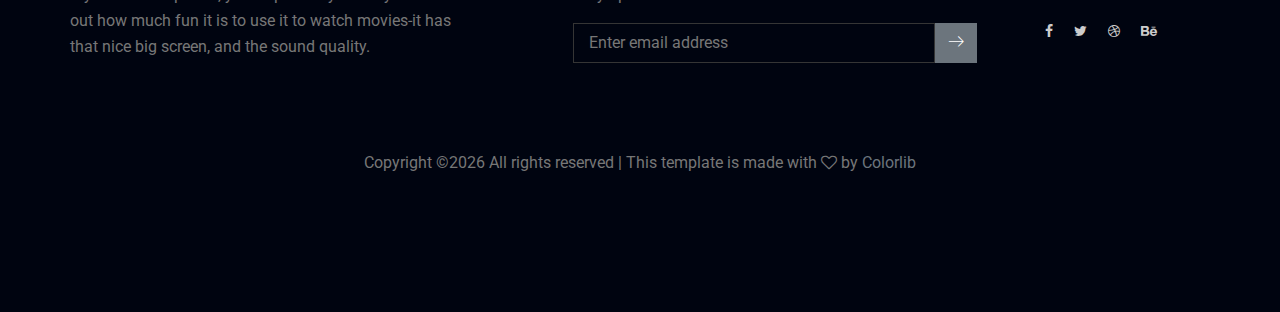
<file: lvlAlpha_Build/elements.html>
<!doctype html>
<html lang="en">
    <head>
        <!-- Required meta tags -->
        <meta charset="utf-8">
        <meta name="viewport" content="width=device-width, initial-scale=1, shrink-to-fit=no">
        <link rel="icon" href="img/favicon.png" type="image/png">
        <title>Maxitechture</title>
        <!-- Bootstrap CSS -->
        <link rel="stylesheet" href="css/bootstrap.css">
        <link rel="stylesheet" href="vendors/linericon/style.css">
        <link rel="stylesheet" href="css/font-awesome.min.css">
        <link rel="stylesheet" href="vendors/owl-carousel/owl.carousel.min.css">
        <link rel="stylesheet" href="vendors/lightbox/simpleLightbox.css">
        <link rel="stylesheet" href="vendors/nice-select/css/nice-select.css">
        <link rel="stylesheet" href="vendors/animate-css/animate.css">
        <!-- main css -->
        <link rel="stylesheet" href="css/style.css">
        <link rel="stylesheet" href="css/responsive.css">
    </head>
    <body>
        
        <!--================Header Menu Area =================-->
        <header class="header_area">
            <div class="main_menu" id="mainNav">
            	<nav class="navbar navbar-expand-lg navbar-light">
					<div class="container box_1620">
						<!-- Brand and toggle get grouped for better mobile display -->
						<a class="navbar-brand logo_h" href="index.html"><img src="img/logo.png" alt=""></a>
						<button class="navbar-toggler" type="button" data-toggle="collapse" data-target="#navbarSupportedContent" aria-controls="navbarSupportedContent" aria-expanded="false" aria-label="Toggle navigation">
							<span class="icon-bar"></span>
							<span class="icon-bar"></span>
							<span class="icon-bar"></span>
						</button>
						<!-- Collect the nav links, forms, and other content for toggling -->
						<div class="collapse navbar-collapse offset" id="navbarSupportedContent">
							<ul class="nav navbar-nav menu_nav ml-auto">
								<li class="nav-item"><a class="nav-link" href="index.html">Home</a></li> 
								<li class="nav-item"><a class="nav-link" href="about-us.html">About</a></li> 
								<li class="nav-item"><a class="nav-link" href="projects.html">Work</a>
								<li class="nav-item"><a class="nav-link" href="services.html">Services</a>
								<li class="nav-item submenu dropdown">
									<a href="#" class="nav-link dropdown-toggle" data-toggle="dropdown" role="button" aria-haspopup="true" aria-expanded="false">Pages</a>
									<ul class="dropdown-menu">
										<li class="nav-item"><a class="nav-link" href="project-details.html">Project Details</a></li>
										<li class="nav-item"><a class="nav-link" href="elements.html">Elements</a></li>
									</ul>
								</li> 
								<li class="nav-item submenu dropdown">
									<a href="#" class="nav-link dropdown-toggle" data-toggle="dropdown" role="button" aria-haspopup="true" aria-expanded="false">Blog</a>
									<ul class="dropdown-menu">
										<li class="nav-item"><a class="nav-link" href="blog.html">Blog</a></li>
										<li class="nav-item"><a class="nav-link" href="single-blog.html">Blog Details</a></li>
									</ul>
								</li> 
								<li class="nav-item"><a class="nav-link" href="contact.html">Contact</a></li>
							</ul>
						</div> 
					</div>
            	</nav>
            </div>
        </header>
        <!--================Header Menu Area =================-->
        
        <!--================Home Banner Area =================-->
        <section class="banner_area">
            <div class="banner_inner d-flex align-items-center">
            	<div class="overlay bg-parallax" data-stellar-ratio="0.9" data-stellar-vertical-offset="0" data-background=""></div>
				<div class="container">
					<div class="banner_content text-center">
						<h2>Elements</h2>
						<div class="page_link">
							<a href="index.html">Home</a>
							<a href="elements.html">Elements</a>
						</div>
					</div>
				</div>
            </div>
        </section>
        <!--================End Home Banner Area =================-->
        
        
        <!-- Start Sample Area -->
			<section class="sample-text-area">
				<div class="container">
					<h3 class="text-heading title_color">Text Sample</h3>
					<p class="sample-text">
						Every avid independent filmmaker has <b>Bold</b> about making that <i>Italic</i> interest documentary, or short film to show off their creative prowess. Many have great ideas and want to “wow” the<sup>Superscript</sup> scene, or video renters with their big project.  But once you have the<sub>Subscript</sub> “in the can” (no easy feat), how do you move from a <del>Strike</del> through of master DVDs with the <u>“Underline”</u> marked hand-written title inside a secondhand CD case, to a pile of cardboard boxes full of shiny new, retail-ready DVDs, with UPC barcodes and polywrap sitting on your doorstep?  You need to create eye-popping artwork and have your project replicated. Using a reputable full service DVD Replication company like PacificDisc, Inc. to partner with is certainly a helpful option to ensure a professional end result, but to help with your DVD replication project, here are 4 easy steps to follow for good DVD replication results: 

					</p>
				</div>
			</section>
			<!-- End Sample Area -->
			<!-- Start Button -->
			<section class="button-area">
				<div class="container border-top-generic">
					<h3 class="text-heading title_color">Sample Buttons</h3>
					<div class="button-group-area">
						<a href="#" class="genric-btn default">Default</a>
						<a href="#" class="genric-btn primary">Primary</a>
						<a href="#" class="genric-btn success">Success</a>
						<a href="#" class="genric-btn info">Info</a>
						<a href="#" class="genric-btn warning">Warning</a>
						<a href="#" class="genric-btn danger">Danger</a>
						<a href="#" class="genric-btn link">Link</a>
						<a href="#" class="genric-btn disable">Disable</a>
					</div>
					<div class="button-group-area mt-10">
						<a href="#" class="genric-btn default-border">Default</a>
						<a href="#" class="genric-btn primary-border">Primary</a>
						<a href="#" class="genric-btn success-border">Success</a>
						<a href="#" class="genric-btn info-border">Info</a>
						<a href="#" class="genric-btn warning-border">Warning</a>
						<a href="#" class="genric-btn danger-border">Danger</a>
						<a href="#" class="genric-btn link-border">Link</a>
						<a href="#" class="genric-btn disable">Disable</a>
					</div>
					<div class="button-group-area mt-40">
						<a href="#" class="genric-btn default radius">Default</a>
						<a href="#" class="genric-btn primary radius">Primary</a>
						<a href="#" class="genric-btn success radius">Success</a>
						<a href="#" class="genric-btn info radius">Info</a>
						<a href="#" class="genric-btn warning radius">Warning</a>
						<a href="#" class="genric-btn danger radius">Danger</a>
						<a href="#" class="genric-btn link radius">Link</a>
						<a href="#" class="genric-btn disable radius">Disable</a>
					</div>
					<div class="button-group-area mt-10">
						<a href="#" class="genric-btn default-border radius">Default</a>
						<a href="#" class="genric-btn primary-border radius">Primary</a>
						<a href="#" class="genric-btn success-border radius">Success</a>
						<a href="#" class="genric-btn info-border radius">Info</a>
						<a href="#" class="genric-btn warning-border radius">Warning</a>
						<a href="#" class="genric-btn danger-border radius">Danger</a>
						<a href="#" class="genric-btn link-border radius">Link</a>
						<a href="#" class="genric-btn disable radius">Disable</a>
					</div>
					<div class="button-group-area mt-40">
						<a href="#" class="genric-btn default circle">Default</a>
						<a href="#" class="genric-btn primary circle">Primary</a>
						<a href="#" class="genric-btn success circle">Success</a>
						<a href="#" class="genric-btn info circle">Info</a>
						<a href="#" class="genric-btn warning circle">Warning</a>
						<a href="#" class="genric-btn danger circle">Danger</a>
						<a href="#" class="genric-btn link circle">Link</a>
						<a href="#" class="genric-btn disable circle">Disable</a>
					</div>
					<div class="button-group-area mt-10">
						<a href="#" class="genric-btn default-border circle">Default</a>
						<a href="#" class="genric-btn primary-border circle">Primary</a>
						<a href="#" class="genric-btn success-border circle">Success</a>
						<a href="#" class="genric-btn info-border circle">Info</a>
						<a href="#" class="genric-btn warning-border circle">Warning</a>
						<a href="#" class="genric-btn danger-border circle">Danger</a>
						<a href="#" class="genric-btn link-border circle">Link</a>
						<a href="#" class="genric-btn disable circle">Disable</a>
					</div>
					<div class="button-group-area mt-40">
						<a href="#" class="genric-btn default circle arrow">Default<span class="lnr lnr-arrow-right"></span></a>
						<a href="#" class="genric-btn primary circle arrow">Primary<span class="lnr lnr-arrow-right"></span></a>
						<a href="#" class="genric-btn success circle arrow">Success<span class="lnr lnr-arrow-right"></span></a>
						<a href="#" class="genric-btn info circle arrow">Info<span class="lnr lnr-arrow-right"></span></a>
						<a href="#" class="genric-btn warning circle arrow">Warning<span class="lnr lnr-arrow-right"></span></a>
						<a href="#" class="genric-btn danger circle arrow">Danger<span class="lnr lnr-arrow-right"></span></a>
					</div>
					<div class="button-group-area mt-10">
						<a href="#" class="genric-btn default-border circle arrow">Default<span class="lnr lnr-arrow-right"></span></a>
						<a href="#" class="genric-btn primary-border circle arrow">Primary<span class="lnr lnr-arrow-right"></span></a>
						<a href="#" class="genric-btn success-border circle arrow">Success<span class="lnr lnr-arrow-right"></span></a>
						<a href="#" class="genric-btn info-border circle arrow">Info<span class="lnr lnr-arrow-right"></span></a>
						<a href="#" class="genric-btn warning-border circle arrow">Warning<span class="lnr lnr-arrow-right"></span></a>
						<a href="#" class="genric-btn danger-border circle arrow">Danger<span class="lnr lnr-arrow-right"></span></a>
					</div>
					<div class="button-group-area mt-40">
						<a href="#" class="genric-btn primary e-large">Extra Large</a>
						<a href="#" class="genric-btn success large">Large</a>
						<a href="#" class="genric-btn primary">Default</a>
						<a href="#" class="genric-btn success medium">Medium</a>
						<a href="#" class="genric-btn primary small">Small</a>
					</div>
					<div class="button-group-area mt-10">
						<a href="#" class="genric-btn primary-border e-large">Extra Large</a>
						<a href="#" class="genric-btn success-border large">Large</a>
						<a href="#" class="genric-btn primary-border">Default</a>
						<a href="#" class="genric-btn success-border medium">Medium</a>
						<a href="#" class="genric-btn primary-border small">Small</a>
					</div>
				</div>
			</section>
			<!-- End Button -->
			<!-- Start Align Area -->
			<div class="whole-wrap">
				<div class="container">
					<div class="section-top-border">
						<h3 class="mb-30 title_color">Left Aligned</h3>
						<div class="row">
							<div class="col-md-3">
								<img src="img/elements/d.jpg" alt="" class="img-fluid">
							</div>
							<div class="col-md-9 mt-sm-20 left-align-p">
								<p>Recently, the US Federal government banned online casinos from operating in America by making it illegal to transfer money to them through any US bank or payment system. As a result of this law, most of the popular online casino networks such as Party Gaming and PlayTech left the United States. Overnight, online casino players found themselves being chased by the Federal government. But, after a fortnight, the online casino industry came up with a solution and new online casinos started taking root. These began to operate under a different business umbrella, and by doing that, rendered the transfer of money to and from them legal. A major part of this was enlisting electronic banking systems that would accept this new clarification and start doing business with me. Listed in this article are the electronic banking systems that accept players from the United States that wish to play in online casinos.</p>
							</div>
						</div>
					</div>
					<div class="section-top-border text-right">
						<h3 class="mb-30 title_color">Right Aligned</h3>
						<div class="row">
							<div class="col-md-9">
								<p class="text-right">Over time, even the most sophisticated, memory packed computer can begin to run slow if we don’t do something to prevent it. The reason why has less to do with how computers are made and how they age and more to do with the way we use them. You see, all of the daily tasks that we do on our PC from running programs to downloading and deleting software can make our computer sluggish. To keep this from happening, you need to understand the reasons why your PC is getting slower and do something to keep your PC running at its best. You can do this through regular maintenance and PC performance optimization programs</p>
								<p class="text-right">Before we discuss all of the things that could be affecting your PC’s performance, let’s talk a little about what symptoms</p>
							</div>
							<div class="col-md-3">
								<img src="img/elements/d.jpg" alt="" class="img-fluid">
							</div>
						</div>
					</div>
					<div class="section-top-border">
						<h3 class="mb-30 title_color">Definition</h3>
						<div class="row">
							<div class="col-md-4">
								<div class="single-defination">
									<h4 class="mb-20">Definition 01</h4>
									<p>Recently, the US Federal government banned online casinos from operating in America by making it illegal to transfer money to them through any US bank or payment system. As a result of this law, most of the popular online casino networks</p>
								</div>
							</div>
							<div class="col-md-4">
								<div class="single-defination">
									<h4 class="mb-20">Definition 02</h4>
									<p>Recently, the US Federal government banned online casinos from operating in America by making it illegal to transfer money to them through any US bank or payment system. As a result of this law, most of the popular online casino networks</p>
								</div>
							</div>
							<div class="col-md-4">
								<div class="single-defination">
									<h4 class="mb-20">Definition 03</h4>
									<p>Recently, the US Federal government banned online casinos from operating in America by making it illegal to transfer money to them through any US bank or payment system. As a result of this law, most of the popular online casino networks</p>
								</div>
							</div>
						</div>
					</div>
					<div class="section-top-border">
						<h3 class="mb-30 title_color">Block Quotes</h3>
						<div class="row">
							<div class="col-lg-12">
								<blockquote class="generic-blockquote">
									“Recently, the US Federal government banned online casinos from operating in America by making it illegal to transfer money to them through any US bank or payment system. As a result of this law, most of the popular online casino networks such as Party Gaming and PlayTech left the United States. Overnight, online casino players found themselves being chased by the Federal government. But, after a fortnight, the online casino industry came up with a solution and new online casinos started taking root. These began to operate under a different business umbrella, and by doing that, rendered the transfer of money to and from them legal. A major part of this was enlisting electronic banking systems that would accept this new clarification and start doing business with me. Listed in this article are the electronic banking” 
								</blockquote>
							</div>
						</div>
					</div>
					<div class="section-top-border">
						<h3 class="mb-30 title_color">Table</h3>
						<div class="progress-table-wrap">
							<div class="progress-table">
								<div class="table-head">
									<div class="serial">#</div>
									<div class="country">Countries</div>
									<div class="visit">Visits</div>
									<div class="percentage">Percentages</div>
								</div>
								<div class="table-row">
									<div class="serial">01</div>
									<div class="country"> <img src="img/elements/f1.jpg" alt="flag">Canada</div>
									<div class="visit">645032</div>
									<div class="percentage">
										<div class="progress">
											<div class="progress-bar color-1" role="progressbar" style="width: 80%" aria-valuenow="80" aria-valuemin="0" aria-valuemax="100"></div>
										</div>
									</div>
								</div>
								<div class="table-row">
									<div class="serial">02</div>
									<div class="country"> <img src="img/elements/f2.jpg" alt="flag">Canada</div>
									<div class="visit">645032</div>
									<div class="percentage">
										<div class="progress">
											<div class="progress-bar color-2" role="progressbar" style="width: 30%" aria-valuenow="30" aria-valuemin="0" aria-valuemax="100"></div>
										</div>
									</div>
								</div>
								<div class="table-row">
									<div class="serial">03</div>
									<div class="country"> <img src="img/elements/f3.jpg" alt="flag">Canada</div>
									<div class="visit">645032</div>
									<div class="percentage">
										<div class="progress">
											<div class="progress-bar color-3" role="progressbar" style="width: 55%" aria-valuenow="55" aria-valuemin="0" aria-valuemax="100"></div>
										</div>
									</div>
								</div>
								<div class="table-row">
									<div class="serial">04</div>
									<div class="country"> <img src="img/elements/f4.jpg" alt="flag">Canada</div>
									<div class="visit">645032</div>
									<div class="percentage">
										<div class="progress">
											<div class="progress-bar color-4" role="progressbar" style="width: 60%" aria-valuenow="60" aria-valuemin="0" aria-valuemax="100"></div>
										</div>
									</div>
								</div>
								<div class="table-row">
									<div class="serial">05</div>
									<div class="country"> <img src="img/elements/f5.jpg" alt="flag">Canada</div>
									<div class="visit">645032</div>
									<div class="percentage">
										<div class="progress">
											<div class="progress-bar color-5" role="progressbar" style="width: 40%" aria-valuenow="40" aria-valuemin="0" aria-valuemax="100"></div>
										</div>
									</div>
								</div>
								<div class="table-row">
									<div class="serial">06</div>
									<div class="country"> <img src="img/elements/f6.jpg" alt="flag">Canada</div>
									<div class="visit">645032</div>
									<div class="percentage">
										<div class="progress">
											<div class="progress-bar color-6" role="progressbar" style="width: 70%" aria-valuenow="70" aria-valuemin="0" aria-valuemax="100"></div>
										</div>
									</div>
								</div>
								<div class="table-row">
									<div class="serial">07</div>
									<div class="country"> <img src="img/elements/f7.jpg" alt="flag">Canada</div>
									<div class="visit">645032</div>
									<div class="percentage">
										<div class="progress">
											<div class="progress-bar color-7" role="progressbar" style="width: 30%" aria-valuenow="30" aria-valuemin="0" aria-valuemax="100"></div>
										</div>
									</div>
								</div>
								<div class="table-row">
									<div class="serial">08</div>
									<div class="country"> <img src="img/elements/f8.jpg" alt="flag">Canada</div>
									<div class="visit">645032</div>
									<div class="percentage">
										<div class="progress">
											<div class="progress-bar color-8" role="progressbar" style="width: 60%" aria-valuenow="60" aria-valuemin="0" aria-valuemax="100"></div>
										</div>
									</div>
								</div>
							</div>
						</div>
					</div>
					<div class="section-top-border">
						<h3 class="title_color">Image Gallery</h3>
						<div class="row gallery-item">
							<div class="col-md-4">
								<a href="img/elements/g1.jpg" class="img-gal"><div class="single-gallery-image" style="background: url(img/elements/g1.jpg);"></div></a>
							</div>
							<div class="col-md-4">
								<a href="img/elements/g2.jpg" class="img-gal"><div class="single-gallery-image" style="background: url(img/elements/g2.jpg);"></div></a>
							</div>
							<div class="col-md-4">
								<a href="img/elements/g3.jpg" class="img-gal"><div class="single-gallery-image" style="background: url(img/elements/g3.jpg);"></div></a>
							</div>
							<div class="col-md-6">
								<a href="img/elements/g4.jpg" class="img-gal"><div class="single-gallery-image" style="background: url(img/elements/g4.jpg);"></div></a>
							</div>
							<div class="col-md-6">
								<a href="img/elements/g5.jpg" class="img-gal"><div class="single-gallery-image" style="background: url(img/elements/g5.jpg);"></div></a>
							</div>
							<div class="col-md-4">
								<a href="img/elements/g6.jpg" class="img-gal"><div class="single-gallery-image" style="background: url(img/elements/g6.jpg);"></div></a>
							</div>
							<div class="col-md-4">
								<a href="img/elements/g7.jpg" class="img-gal"><div class="single-gallery-image" style="background: url(img/elements/g7.jpg);"></div></a>
							</div>
							<div class="col-md-4">
								<a href="img/elements/g8.jpg" class="img-gal"><div class="single-gallery-image" style="background: url(img/elements/g8.jpg);"></div></a>
							</div>
						</div>
					</div>
					<div class="section-top-border">
						<div class="row">
							<div class="col-lg-4 col-sm-6 typo-sec">
								<h3 class="mb-20 title_color">Typography</h3>
								<div class="typography">
									<h1 class="typo-list">This is header 01</h1>
									<h2 class="typo-list">This is header 02</h2>
									<h3 class="typo-list">This is header 03</h3>
									<h4 class="typo-list">This is header 04</h4>
									<h5 class="typo-list">This is header 01</h5>
									<h6 class="typo-list">This is header 01</h6>
								</div>
							</div>
							<div class="col-lg-4 col-sm-6 mt-sm-30 typo-sec">
								<h3 class="mb-20 title_color">Unordered List</h3>
								<div class="">
									<ul class="unordered-list">
										<li>Fta Keys</li>
										<li>For Women Only Your Computer Usage</li>
										<li>Facts Why Inkjet Printing Is Very Appealing
											<ul>
												<li>Addiction When Gambling Becomes
													<ul>
														<li>Protective Preventative Maintenance</li>
													</ul>
												</li>
											</ul>
										</li>
										<li>Dealing With Technical Support 10 Useful Tips</li>
										<li>Make Myspace Your Best Designed Space</li>
										<li>Cleaning And Organizing Your Computer</li>
									</ul>
								</div>
							</div>
							<div class="col-lg-4 col-sm-6 mt-sm-30 typo-sec">
								<h3 class="mb-20 title_color">Ordered List</h3>
								<div class="">
									<ol class="ordered-list">
										<li><span>Fta Keys</span></li>
										<li><span>For Women Only Your Computer Usage</span></li>
										<li><span>Facts Why Inkjet Printing Is Very Appealing</span>
											<ol class="ordered-list-alpha">
												<li><span>Addiction When Gambling Becomes</span>
													<ol class="ordered-list-roman">
														<li><span>Protective Preventative Maintenance</span></li>
													</ol>
												</li>
											</ol>
										</li>
										<li><span>Dealing With Technical Support 10 Useful Tips</span></li>
										<li><span>Make Myspace Your Best Designed Space</span></li>
										<li><span>Cleaning And Organizing Your Computer</span></li>
									</ol>
								</div>
							</div>
						</div>
					</div>
					<div class="section-top-border">
						<div class="row">
							<div class="col-lg-8 col-md-8">
								<h3 class="mb-30 title_color">Form Element</h3>
								<form action="#">
									<div class="mt-10">
										<input type="text" name="first_name" placeholder="First Name" onfocus="this.placeholder = ''" onblur="this.placeholder = 'First Name'" required class="single-input">
									</div>
									<div class="mt-10">
										<input type="text" name="last_name" placeholder="Last Name" onfocus="this.placeholder = ''" onblur="this.placeholder = 'Last Name'" required class="single-input">
									</div>
									<div class="mt-10">
										<input type="text" name="last_name" placeholder="Last Name" onfocus="this.placeholder = ''" onblur="this.placeholder = 'Last Name'" required class="single-input">
									</div>
									<div class="mt-10">
										<input type="email" name="EMAIL" placeholder="Email address" onfocus="this.placeholder = ''" onblur="this.placeholder = 'Email address'" required class="single-input">
									</div>
									<div class="input-group-icon mt-10">
										<div class="icon"><i class="fa fa-thumb-tack" aria-hidden="true"></i></div>
										<input type="text" name="address" placeholder="Address" onfocus="this.placeholder = ''" onblur="this.placeholder = 'Address'" required class="single-input">
									</div>
									<div class="input-group-icon mt-10">
										<div class="icon"><i class="fa fa-plane" aria-hidden="true"></i></div>
										<div class="form-select" id="default-select">
											<select>
												<option value="1">City</option>
												<option value="1">Dhaka</option>
												<option value="1">Dilli</option>
												<option value="1">Newyork</option>
												<option value="1">Islamabad</option>
											</select>
										</div>
									</div>
									<div class="input-group-icon mt-10">
										<div class="icon"><i class="fa fa-globe" aria-hidden="true"></i></div>
										<div class="form-select" id="default-select2">
											<select>
												<option value="1">Country</option>
												<option value="1">Bangladesh</option>
												<option value="1">India</option>
												<option value="1">England</option>
												<option value="1">Srilanka</option>
											</select>
										</div>
									</div>
									
									<div class="mt-10">
										<textarea class="single-textarea" placeholder="Message" onfocus="this.placeholder = ''" onblur="this.placeholder = 'Message'" required></textarea>
									</div>
									<div class="mt-10">
										<input type="text" name="first_name" placeholder="Primary color" onfocus="this.placeholder = ''" onblur="this.placeholder = 'Primary color'" required class="single-input-primary">
									</div>
									<div class="mt-10">
										<input type="text" name="first_name" placeholder="Accent color" onfocus="this.placeholder = ''" onblur="this.placeholder = 'Accent color'" required class="single-input-accent">
									</div>
									<div class="mt-10">
										<input type="text" name="first_name" placeholder="Secondary color" onfocus="this.placeholder = ''" onblur="this.placeholder = 'Secondary color'" required class="single-input-secondary">
									</div>
								</form>
							</div>
							<div class="col-lg-3 col-md-4 mt-sm-30 element-wrap">
								<div class="single-element-widget">
									<h3 class="mb-30 title_color">Switches</h3>
									<div class="switch-wrap d-flex justify-content-between">
										<p>01. Sample Switch</p>
										<div class="primary-switch">
											<input type="checkbox" id="default-switch">
											<label for="default-switch"></label>
										</div>
									</div>
									<div class="switch-wrap d-flex justify-content-between">
										<p>02. Primary Color Switch</p>
										<div class="primary-switch">
											<input type="checkbox" id="primary-switch" checked>
											<label for="primary-switch"></label>
										</div>
									</div>
									<div class="switch-wrap d-flex justify-content-between">
										<p>03. Confirm Color Switch</p>
										<div class="confirm-switch">
											<input type="checkbox" id="confirm-switch" checked>
											<label for="confirm-switch"></label>
										</div>
									</div>
								</div>
								<div class="single-element-widget">
									<h3 class="mb-30 title_color">Selectboxes</h3>
									<div class="default-select" id="default-select">
										<select>
											<option value="1">English</option>
											<option value="1">Spanish</option>
											<option value="1">Arabic</option>
											<option value="1">Portuguise</option>
											<option value="1">Bengali</option>
										</select>
									</div>
								</div>
								<div class="single-element-widget">
									<h3 class="mb-30 title_color">Checkboxes</h3>
									<div class="switch-wrap d-flex justify-content-between">
										<p>01. Sample Checkbox</p>
										<div class="primary-checkbox">
											<input type="checkbox" id="default-checkbox">
											<label for="default-checkbox"></label>
										</div>
									</div>
									<div class="switch-wrap d-flex justify-content-between">
										<p>02. Primary Color Checkbox</p>
										<div class="primary-checkbox">
											<input type="checkbox" id="primary-checkbox" checked>
											<label for="primary-checkbox"></label>
										</div>
									</div>
									<div class="switch-wrap d-flex justify-content-between">
										<p>03. Confirm Color Checkbox</p>
										<div class="confirm-checkbox">
											<input type="checkbox" id="confirm-checkbox">
											<label for="confirm-checkbox"></label>
										</div>
									</div>
									<div class="switch-wrap d-flex justify-content-between">
										<p>04. Disabled Checkbox</p>
										<div class="disabled-checkbox">
											<input type="checkbox" id="disabled-checkbox" disabled>
											<label for="disabled-checkbox"></label>
										</div>
									</div>
									<div class="switch-wrap d-flex justify-content-between">
										<p>05. Disabled Checkbox active</p>
										<div class="disabled-checkbox">
											<input type="checkbox" id="disabled-checkbox-active" checked disabled>
											<label for="disabled-checkbox-active"></label>
										</div>
									</div>
								</div>
								<div class="single-element-widget">
									<h3 class="mb-30 title_color">Radios</h3>
									<div class="switch-wrap d-flex justify-content-between">
										<p>01. Sample radio</p>
										<div class="primary-radio">
											<input type="checkbox" id="default-radio">
											<label for="default-radio"></label>
										</div>
									</div>
									<div class="switch-wrap d-flex justify-content-between">
										<p>02. Primary Color radio</p>
										<div class="primary-radio">
											<input type="checkbox" id="primary-radio" checked>
											<label for="primary-radio"></label>
										</div>
									</div>
									<div class="switch-wrap d-flex justify-content-between">
										<p>03. Confirm Color radio</p>
										<div class="confirm-radio">
											<input type="checkbox" id="confirm-radio" checked>
											<label for="confirm-radio"></label>
										</div>
									</div>
									<div class="switch-wrap d-flex justify-content-between">
										<p>04. Disabled radio</p>
										<div class="disabled-radio">
											<input type="checkbox" id="disabled-radio" disabled>
											<label for="disabled-radio"></label>
										</div>
									</div>
									<div class="switch-wrap d-flex justify-content-between">
										<p>05. Disabled radio active</p>
										<div class="disabled-radio">
											<input type="checkbox" id="disabled-radio-active" checked disabled>
											<label for="disabled-radio-active"></label>
										</div>
									</div>
								</div>
							</div>
						</div>
					</div>
				</div>
			</div>
			<!-- End Align Area -->
        
        <!--================Footer Area =================-->
        <footer class="footer_area p_120">
        	<div class="container">
        		<div class="row footer_inner">
        			<div class="col-lg-5 col-sm-6">
        				<aside class="f_widget ab_widget">
        					<div class="f_title">
        						<h3>About Me</h3>
        					</div>
        					<p>If you own an Iphone, you’ve probably already worked out how much fun it is to use it to watch movies-it has that nice big screen, and the sound quality.</p>
        				</aside>
        			</div>
        			<div class="col-lg-5 col-sm-6">
        				<aside class="f_widget news_widget">
        					<div class="f_title">
        						<h3>Newsletter</h3>
        					</div>
        					<p>Stay updated with our latest trends</p>
        					<div id="mc_embed_signup">
                                <form target="_blank" action="https://spondonit.us12.list-manage.com/subscribe/post?u=1462626880ade1ac87bd9c93a&amp;id=92a4423d01" method="get" class="subscribe_form relative">
                                	<div class="input-group d-flex flex-row">
                                        <input name="EMAIL" placeholder="Enter email address" onfocus="this.placeholder = ''" onblur="this.placeholder = 'Email Address '" required="" type="email">
                                        <button class="btn sub-btn"><span class="lnr lnr-arrow-right"></span></button>		
                                    </div>				
                                    <div class="mt-10 info"></div>
                                </form>
                            </div>
        				</aside>
        			</div>
        			<div class="col-lg-2">
        				<aside class="f_widget social_widget">
        					<div class="f_title">
        						<h3>Follow Me</h3>
        					</div>
        					<p>Let us be social</p>
        					<ul class="list">
        						<li><a href="#"><i class="fa fa-facebook"></i></a></li>
        						<li><a href="#"><i class="fa fa-twitter"></i></a></li>
        						<li><a href="#"><i class="fa fa-dribbble"></i></a></li>
        						<li><a href="#"><i class="fa fa-behance"></i></a></li>
        					</ul>
        				</aside>
        			</div>
        		</div>
        		<div class="copy_right_text">
        			<p><!-- Link back to Colorlib can't be removed. Template is licensed under CC BY 3.0. -->
Copyright &copy;<script>document.write(new Date().getFullYear());</script> All rights reserved | This template is made with <i class="fa fa-heart-o" aria-hidden="true"></i> by <a href="https://colorlib.com" target="_blank">Colorlib</a>
<!-- Link back to Colorlib can't be removed. Template is licensed under CC BY 3.0. --></p>
        		</div>
        	</div>
        </footer>
        <!--================End Footer Area =================-->
        
        
        
        
        <!-- Optional JavaScript -->
        <!-- jQuery first, then Popper.js, then Bootstrap JS -->
        <script src="js/jquery-3.2.1.min.js"></script>
        <script src="js/popper.js"></script>
        <script src="js/bootstrap.min.js"></script>
        <script src="js/stellar.js"></script>
        <script src="vendors/lightbox/simpleLightbox.min.js"></script>
        <script src="vendors/nice-select/js/jquery.nice-select.min.js"></script>
        <script src="vendors/isotope/imagesloaded.pkgd.min.js"></script>
        <script src="vendors/isotope/isotope-min.js"></script>
        <script src="vendors/owl-carousel/owl.carousel.min.js"></script>
        <script src="vendors/jquery-ui/jquery-ui.js"></script>
        <script src="js/jquery.ajaxchimp.min.js"></script>
        <script src="vendors/counter-up/jquery.waypoints.min.js"></script>
        <script src="vendors/counter-up/jquery.counterup.js"></script>
        <script src="vendors/popup/jquery.magnific-popup.min.js"></script>
        <script src="js/mail-script.js"></script>
        <script src="js/theme.js"></script>
    </body>
</html>
</file>
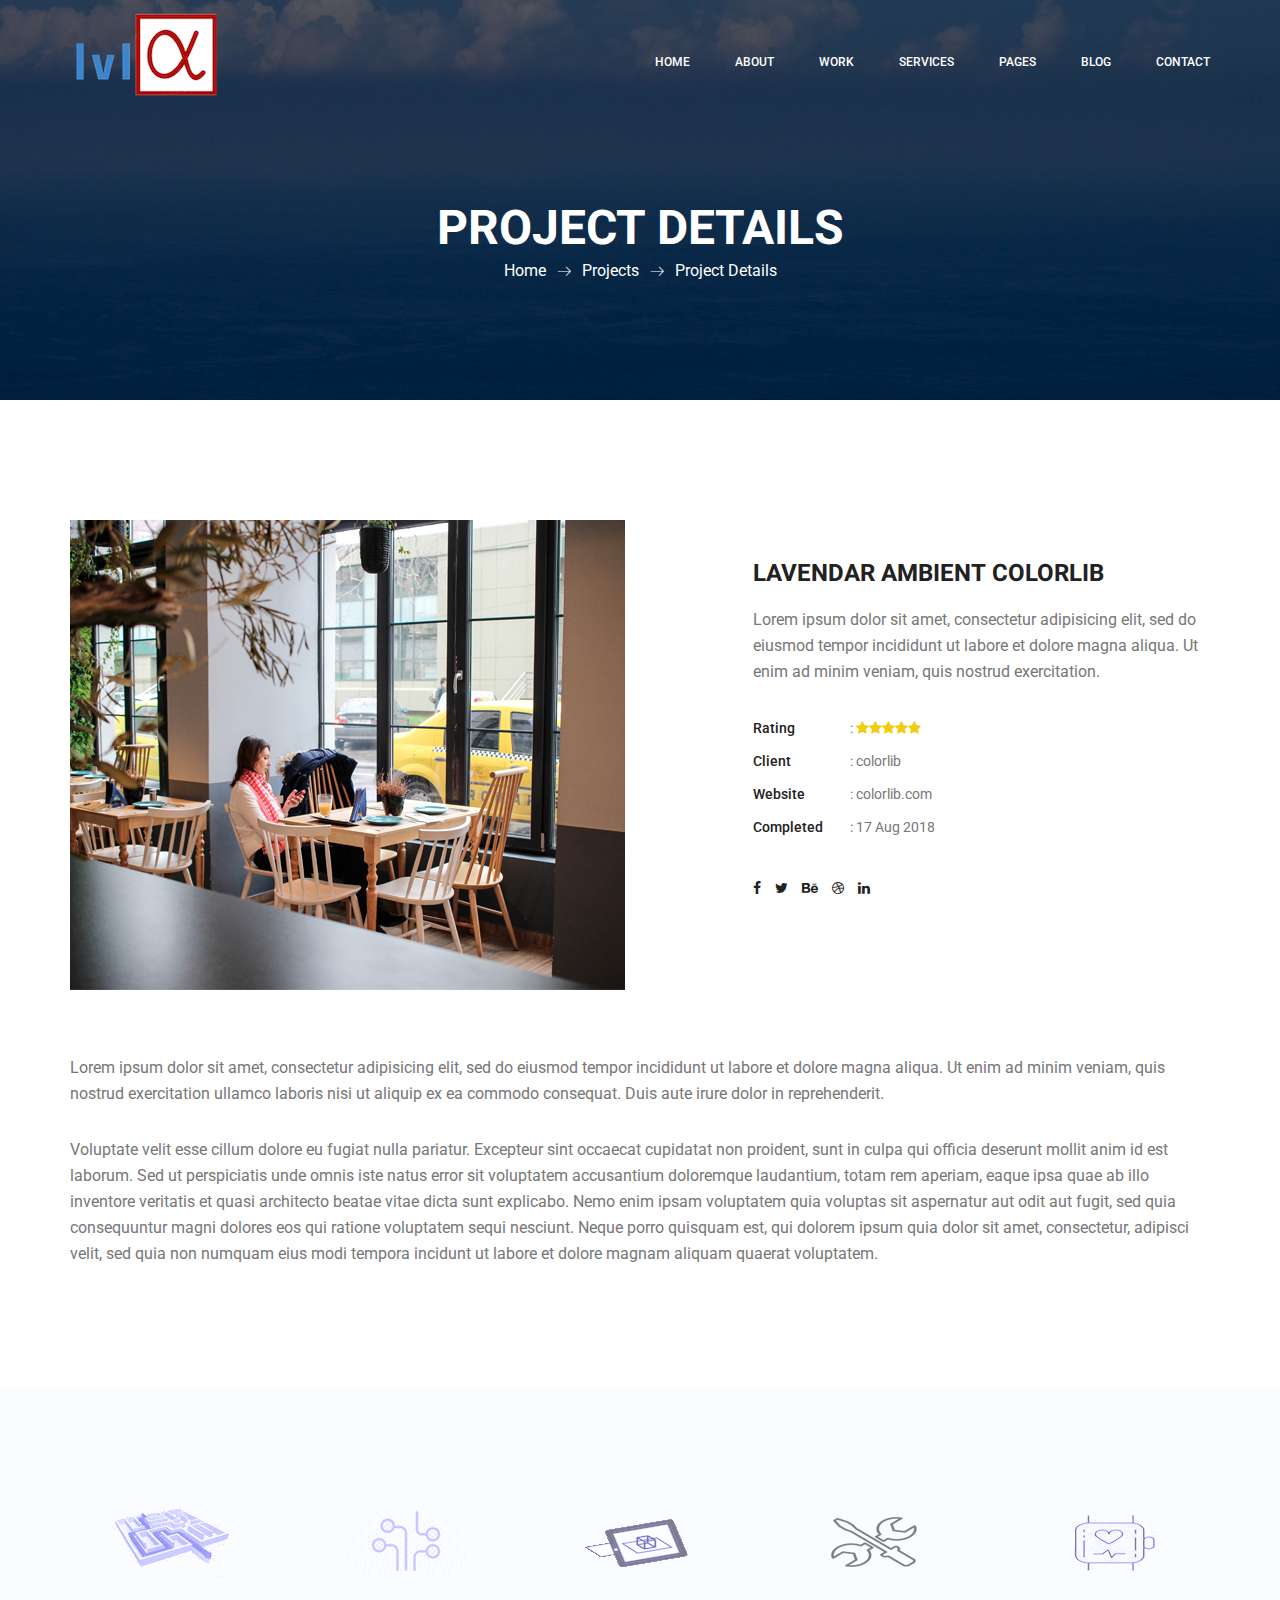
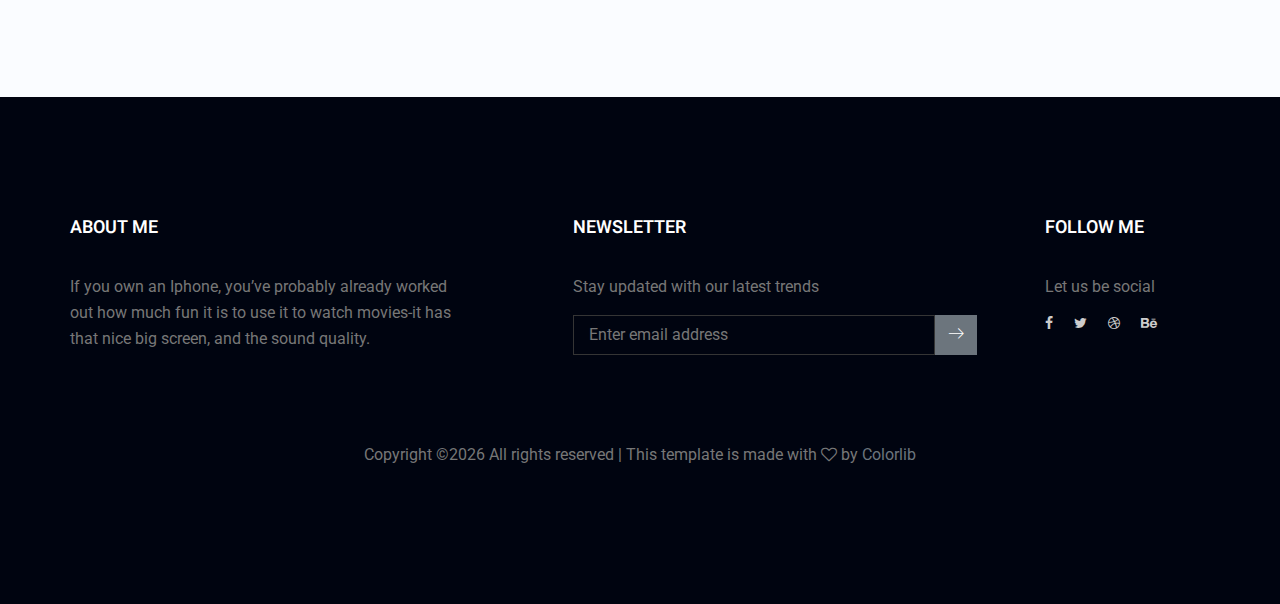
<file: lvlAlpha_Build/project-details.html>
<!doctype html>
<html lang="en">
    <head>
        <!-- Required meta tags -->
        <meta charset="utf-8">
        <meta name="viewport" content="width=device-width, initial-scale=1, shrink-to-fit=no">
        <link rel="icon" href="img/favicon.png" type="image/png">
        <title>Maxitechture</title>
        <!-- Bootstrap CSS -->
        <link rel="stylesheet" href="css/bootstrap.css">
        <link rel="stylesheet" href="vendors/linericon/style.css">
        <link rel="stylesheet" href="css/font-awesome.min.css">
        <link rel="stylesheet" href="vendors/owl-carousel/owl.carousel.min.css">
        <link rel="stylesheet" href="vendors/lightbox/simpleLightbox.css">
        <link rel="stylesheet" href="vendors/nice-select/css/nice-select.css">
        <link rel="stylesheet" href="vendors/animate-css/animate.css">
        <!-- main css -->
        <link rel="stylesheet" href="css/style.css">
        <link rel="stylesheet" href="css/responsive.css">
    </head>
    <body>
        
        <!--================Header Menu Area =================-->
        <header class="header_area">
            <div class="main_menu" id="mainNav">
            	<nav class="navbar navbar-expand-lg navbar-light">
					<div class="container box_1620">
						<!-- Brand and toggle get grouped for better mobile display -->
						<a class="navbar-brand logo_h" href="index.html"><img src="img/logo.png" alt=""></a>
						<button class="navbar-toggler" type="button" data-toggle="collapse" data-target="#navbarSupportedContent" aria-controls="navbarSupportedContent" aria-expanded="false" aria-label="Toggle navigation">
							<span class="icon-bar"></span>
							<span class="icon-bar"></span>
							<span class="icon-bar"></span>
						</button>
						<!-- Collect the nav links, forms, and other content for toggling -->
						<div class="collapse navbar-collapse offset" id="navbarSupportedContent">
							<ul class="nav navbar-nav menu_nav ml-auto">
								<li class="nav-item"><a class="nav-link" href="index.html">Home</a></li> 
								<li class="nav-item"><a class="nav-link" href="about-us.html">About</a></li> 
								<li class="nav-item"><a class="nav-link" href="projects.html">Work</a>
								<li class="nav-item"><a class="nav-link" href="services.html">Services</a>
								<li class="nav-item submenu dropdown">
									<a href="#" class="nav-link dropdown-toggle" data-toggle="dropdown" role="button" aria-haspopup="true" aria-expanded="false">Pages</a>
									<ul class="dropdown-menu">
										<li class="nav-item"><a class="nav-link" href="project-details.html">Project Details</a></li>
										<li class="nav-item"><a class="nav-link" href="elements.html">Elements</a></li>
									</ul>
								</li> 
								<li class="nav-item submenu dropdown">
									<a href="#" class="nav-link dropdown-toggle" data-toggle="dropdown" role="button" aria-haspopup="true" aria-expanded="false">Blog</a>
									<ul class="dropdown-menu">
										<li class="nav-item"><a class="nav-link" href="blog.html">Blog</a></li>
										<li class="nav-item"><a class="nav-link" href="single-blog.html">Blog Details</a></li>
									</ul>
								</li> 
								<li class="nav-item"><a class="nav-link" href="contact.html">Contact</a></li>
							</ul>
						</div> 
					</div>
            	</nav>
            </div>
        </header>
        <!--================Header Menu Area =================-->
        
        <!--================Home Banner Area =================-->
        <section class="banner_area">
            <div class="banner_inner d-flex align-items-center">
            	<div class="overlay bg-parallax" data-stellar-ratio="0.9" data-stellar-vertical-offset="0" data-background=""></div>
				<div class="container">
					<div class="banner_content text-center">
						<h2>Project Details</h2>
						<div class="page_link">
							<a href="index.html">Home</a>
							<a href="projects.html">Projects</a>
							<a href="project-details.html">Project Details</a>
						</div>
					</div>
				</div>
            </div>
        </section>
        <!--================End Home Banner Area =================-->
        
        <!--================Portfolio Details Area =================-->
        <section class="portfolio_details_area p_120">
        	<div class="container">
        		<div class="portfolio_details_inner">
					<div class="row">
						<div class="col-md-6">
							<div class="left_img">
								<img class="img-fluid" src="img/project-details.jpg" alt="">
							</div>
						</div>
						<div class="col-md-6">
							<div class="portfolio_right_text">
								<h4>Lavendar ambient colorlib</h4>
								<p>Lorem ipsum dolor sit amet, consectetur adipisicing elit, sed do eiusmod tempor incididunt ut labore et dolore magna aliqua. Ut enim ad minim veniam, quis nostrud exercitation.</p>
								<ul class="list">
									<li><span>Rating</span>: <i class="fa fa-star"></i><i class="fa fa-star"></i><i class="fa fa-star"></i><i class="fa fa-star"></i><i class="fa fa-star"></i></li>
									<li><span>Client</span>:  colorlib</li>
									<li><span>Website</span>:  colorlib.com</li>
									<li><span>Completed</span>:  17 Aug 2018</li>
								</ul>
								<ul class="list social">
									<li><a href="#"><i class="fa fa-facebook"></i></a></li>
									<li><a href="#"><i class="fa fa-twitter"></i></a></li>
									<li><a href="#"><i class="fa fa-behance"></i></a></li>
									<li><a href="#"><i class="fa fa-dribbble"></i></a></li>
									<li><a href="#"><i class="fa fa-linkedin"></i></a></li>
								</ul>
							</div>
						</div>
					</div>
       				<p>Lorem ipsum dolor sit amet, consectetur adipisicing elit, sed do eiusmod tempor incididunt ut labore et dolore magna aliqua. Ut enim ad minim veniam, quis nostrud exercitation ullamco laboris nisi ut aliquip ex ea commodo consequat. Duis aute irure dolor in reprehenderit.</p>
       				<p>Voluptate velit esse cillum dolore eu fugiat nulla pariatur. Excepteur sint occaecat cupidatat non proident, sunt in culpa qui officia deserunt mollit anim id est laborum. Sed ut perspiciatis unde omnis iste natus error sit voluptatem accusantium doloremque laudantium, totam rem aperiam, eaque ipsa quae ab illo inventore veritatis et quasi architecto beatae vitae dicta sunt explicabo. Nemo enim ipsam voluptatem quia voluptas sit aspernatur aut odit aut fugit, sed quia consequuntur magni dolores eos qui ratione voluptatem sequi nesciunt. Neque porro quisquam est, qui dolorem ipsum quia dolor sit amet, consectetur, adipisci velit, sed quia non numquam eius modi tempora incidunt ut labore et dolore magnam aliquam quaerat voluptatem.</p>
        		</div>
        	</div>
        </section>
        <!--================End Portfolio Details Area =================-->
        
        <!--================Clients Logo Area =================-->
        <section class="clients_logo_area p_120">
        	<div class="container">
        		<div class="clients_slider owl-carousel">
        			<div class="item">
        				<img src="img/clients-logo/c-logo-1.png" alt="">
        			</div>
        			<div class="item">
        				<img src="img/clients-logo/c-logo-2.png" alt="">
        			</div>
        			<div class="item">
        				<img src="img/clients-logo/c-logo-3.png" alt="">
        			</div>
        			<div class="item">
        				<img src="img/clients-logo/c-logo-4.png" alt="">
        			</div>
        			<div class="item">
        				<img src="img/clients-logo/c-logo-5.png" alt="">
        			</div>
        		</div>
        	</div>
        </section>
        <!--================End Clients Logo Area =================-->
        
        <!--================Footer Area =================-->
        <footer class="footer_area p_120">
        	<div class="container">
        		<div class="row footer_inner">
        			<div class="col-lg-5 col-sm-6">
        				<aside class="f_widget ab_widget">
        					<div class="f_title">
        						<h3>About Me</h3>
        					</div>
        					<p>If you own an Iphone, you’ve probably already worked out how much fun it is to use it to watch movies-it has that nice big screen, and the sound quality.</p>
        				</aside>
        			</div>
        			<div class="col-lg-5 col-sm-6">
        				<aside class="f_widget news_widget">
        					<div class="f_title">
        						<h3>Newsletter</h3>
        					</div>
        					<p>Stay updated with our latest trends</p>
        					<div id="mc_embed_signup">
                                <form target="_blank" action="https://spondonit.us12.list-manage.com/subscribe/post?u=1462626880ade1ac87bd9c93a&amp;id=92a4423d01" method="get" class="subscribe_form relative">
                                	<div class="input-group d-flex flex-row">
                                        <input name="EMAIL" placeholder="Enter email address" onfocus="this.placeholder = ''" onblur="this.placeholder = 'Email Address '" required="" type="email">
                                        <button class="btn sub-btn"><span class="lnr lnr-arrow-right"></span></button>		
                                    </div>				
                                    <div class="mt-10 info"></div>
                                </form>
                            </div>
        				</aside>
        			</div>
        			<div class="col-lg-2">
        				<aside class="f_widget social_widget">
        					<div class="f_title">
        						<h3>Follow Me</h3>
        					</div>
        					<p>Let us be social</p>
        					<ul class="list">
        						<li><a href="#"><i class="fa fa-facebook"></i></a></li>
        						<li><a href="#"><i class="fa fa-twitter"></i></a></li>
        						<li><a href="#"><i class="fa fa-dribbble"></i></a></li>
        						<li><a href="#"><i class="fa fa-behance"></i></a></li>
        					</ul>
        				</aside>
        			</div>
        		</div>
        		<div class="copy_right_text">
        			<p><!-- Link back to Colorlib can't be removed. Template is licensed under CC BY 3.0. -->
Copyright &copy;<script>document.write(new Date().getFullYear());</script> All rights reserved | This template is made with <i class="fa fa-heart-o" aria-hidden="true"></i> by <a href="https://colorlib.com" target="_blank">Colorlib</a>
<!-- Link back to Colorlib can't be removed. Template is licensed under CC BY 3.0. --></p>
        		</div>
        	</div>
        </footer>
        <!--================End Footer Area =================-->
        
        
        
        
        <!-- Optional JavaScript -->
        <!-- jQuery first, then Popper.js, then Bootstrap JS -->
        <script src="js/jquery-3.2.1.min.js"></script>
        <script src="js/popper.js"></script>
        <script src="js/bootstrap.min.js"></script>
        <script src="js/stellar.js"></script>
        <script src="vendors/lightbox/simpleLightbox.min.js"></script>
        <script src="vendors/nice-select/js/jquery.nice-select.min.js"></script>
        <script src="vendors/isotope/imagesloaded.pkgd.min.js"></script>
        <script src="vendors/isotope/isotope-min.js"></script>
        <script src="vendors/owl-carousel/owl.carousel.min.js"></script>
        <script src="vendors/popup/jquery.magnific-popup.min.js"></script>
        <script src="js/jquery.ajaxchimp.min.js"></script>
        <script src="js/mail-script.js"></script>
        <script src="vendors/counter-up/jquery.waypoints.min.js"></script>
        <script src="vendors/counter-up/jquery.counterup.js"></script>
        <script src="js/theme.js"></script>
    </body>
</html>
</file>
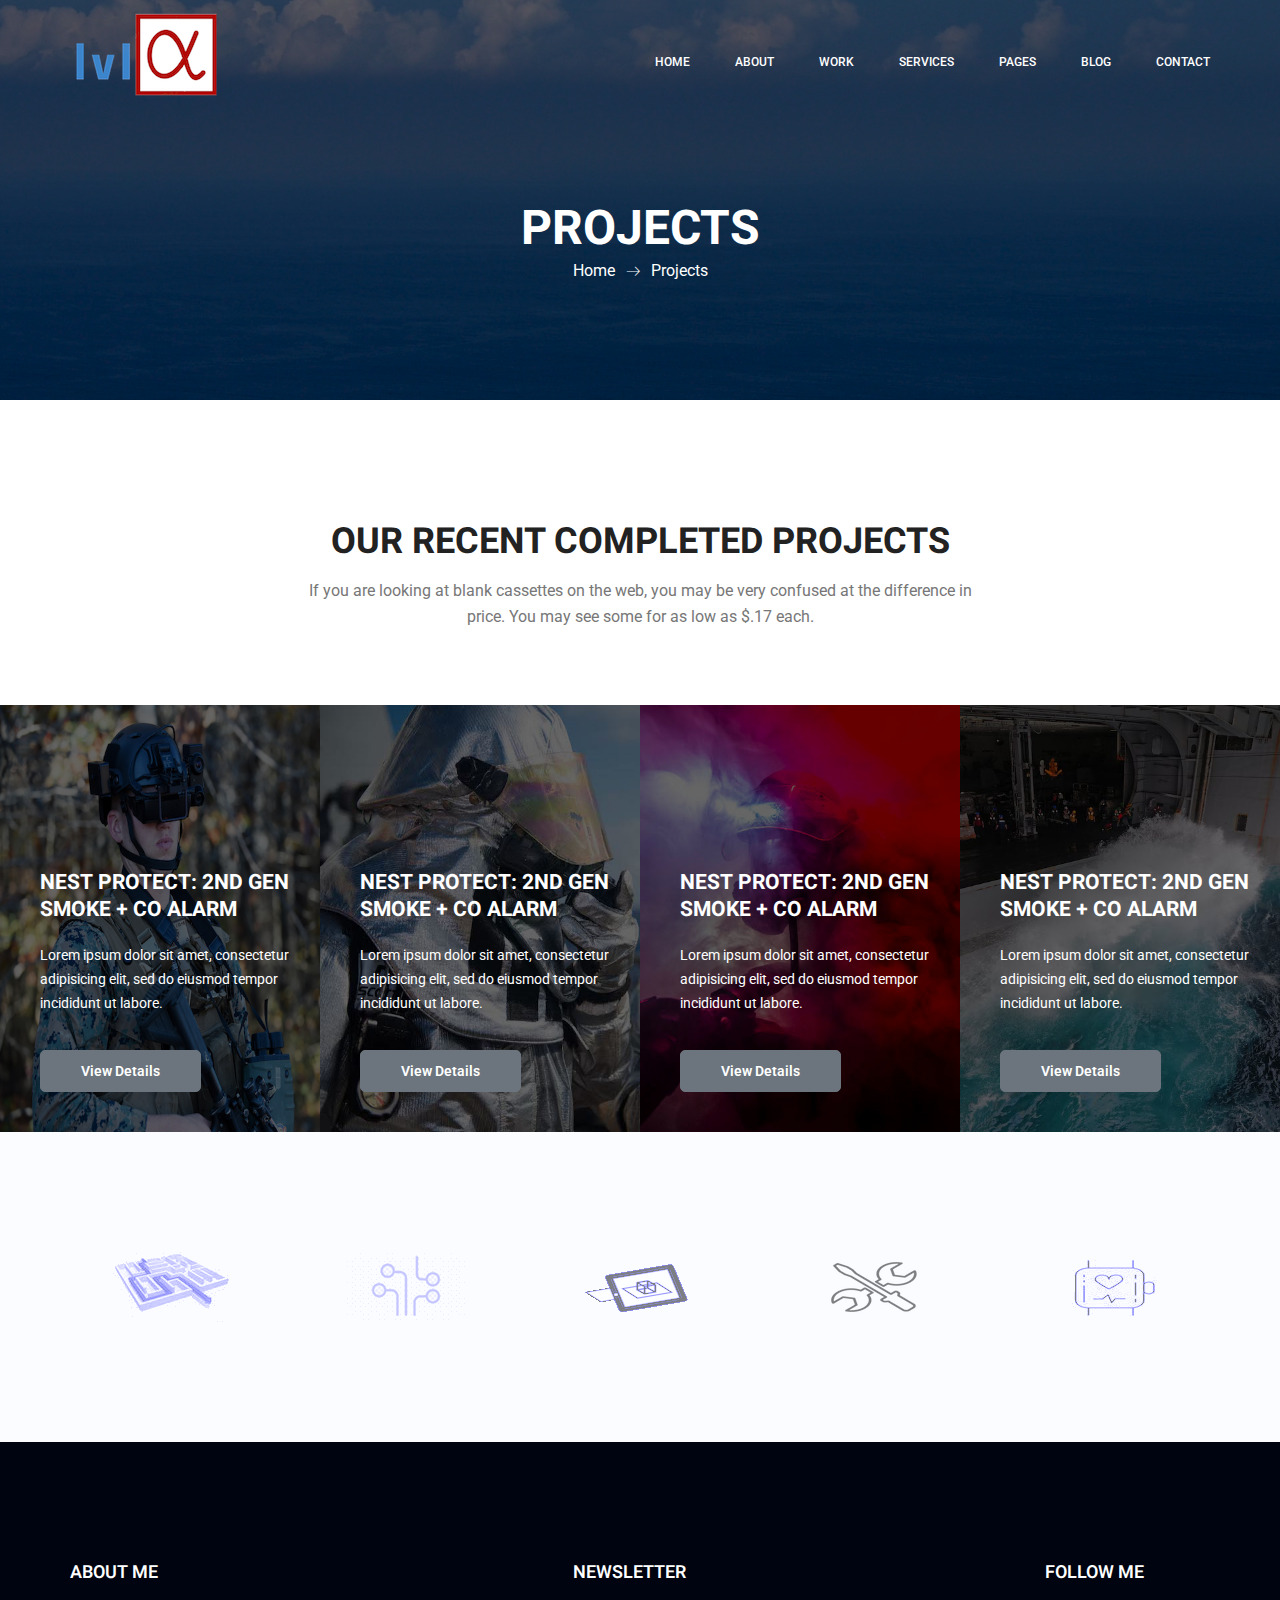
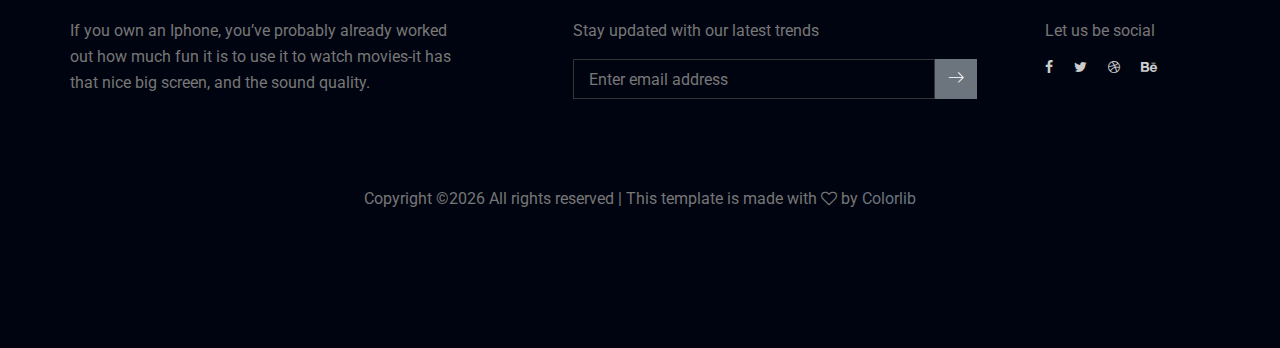
<file: lvlAlpha_Build/projects.html>
<!doctype html>
<html lang="en">
    <head>
        <!-- Required meta tags -->
        <meta charset="utf-8">
        <meta name="viewport" content="width=device-width, initial-scale=1, shrink-to-fit=no">
        <link rel="icon" href="img/favicon.png" type="image/png">
        <title>Maxitechture</title>
        <!-- Bootstrap CSS -->
        <link rel="stylesheet" href="css/bootstrap.css">
        <link rel="stylesheet" href="vendors/linericon/style.css">
        <link rel="stylesheet" href="css/font-awesome.min.css">
        <link rel="stylesheet" href="vendors/owl-carousel/owl.carousel.min.css">
        <link rel="stylesheet" href="vendors/lightbox/simpleLightbox.css">
        <link rel="stylesheet" href="vendors/nice-select/css/nice-select.css">
        <link rel="stylesheet" href="vendors/animate-css/animate.css">
        <!-- main css -->
        <link rel="stylesheet" href="css/style.css">
        <link rel="stylesheet" href="css/responsive.css">
    </head>
    <body>
        
        <!--================Header Menu Area =================-->
        <header class="header_area">
            <div class="main_menu" id="mainNav">
            	<nav class="navbar navbar-expand-lg navbar-light">
					<div class="container box_1620">
						<!-- Brand and toggle get grouped for better mobile display -->
						<a class="navbar-brand logo_h" href="index.html"><img src="img/logo.png" alt=""></a>
						<button class="navbar-toggler" type="button" data-toggle="collapse" data-target="#navbarSupportedContent" aria-controls="navbarSupportedContent" aria-expanded="false" aria-label="Toggle navigation">
							<span class="icon-bar"></span>
							<span class="icon-bar"></span>
							<span class="icon-bar"></span>
						</button>
						<!-- Collect the nav links, forms, and other content for toggling -->
						<div class="collapse navbar-collapse offset" id="navbarSupportedContent">
							<ul class="nav navbar-nav menu_nav ml-auto">
								<li class="nav-item"><a class="nav-link" href="index.html">Home</a></li> 
								<li class="nav-item"><a class="nav-link" href="about-us.html">About</a></li> 
								<li class="nav-item"><a class="nav-link" href="projects.html">Work</a>
								<li class="nav-item"><a class="nav-link" href="services.html">Services</a>
								<li class="nav-item submenu dropdown">
									<a href="#" class="nav-link dropdown-toggle" data-toggle="dropdown" role="button" aria-haspopup="true" aria-expanded="false">Pages</a>
									<ul class="dropdown-menu">
										<li class="nav-item"><a class="nav-link" href="project-details.html">Project Details</a></li>
										<li class="nav-item"><a class="nav-link" href="elements.html">Elements</a></li>
									</ul>
								</li> 
								<li class="nav-item submenu dropdown">
									<a href="#" class="nav-link dropdown-toggle" data-toggle="dropdown" role="button" aria-haspopup="true" aria-expanded="false">Blog</a>
									<ul class="dropdown-menu">
										<li class="nav-item"><a class="nav-link" href="blog.html">Blog</a></li>
										<li class="nav-item"><a class="nav-link" href="single-blog.html">Blog Details</a></li>
									</ul>
								</li> 
								<li class="nav-item"><a class="nav-link" href="contact.html">Contact</a></li>
							</ul>
						</div> 
					</div>
            	</nav>
            </div>
        </header>
        <!--================Header Menu Area =================-->
        
        <!--================Home Banner Area =================-->
        <section class="banner_area">
            <div class="banner_inner d-flex align-items-center">
            	<div class="overlay bg-parallax" data-stellar-ratio="0.9" data-stellar-vertical-offset="0" data-background=""></div>
				<div class="container">
					<div class="banner_content text-center">
						<h2>Projects</h2>
						<div class="page_link">
							<a href="index.html">Home</a>
							<a href="projects.html">Projects</a>
						</div>
					</div>
				</div>
            </div>
        </section>
        <!--================End Home Banner Area =================-->
        
        <!--================Post Slider Area =================-->
        <section class="post_slider_area pad_top">
        	<div class="main_title">
				<h2>Our Recent Completed Projects</h2>
				<p>If you are looking at blank cassettes on the web, you may be very confused at the difference in price. You may see some for as low as $.17 each.</p>
			</div>
			<div class="post_slider_inner owl-carousel">
				<div class="item">
					<div class="post_s_item">
						<div class="post_img">
							<img src="img/post-slider/post-s-1.jpg" alt="">
						</div>
						<div class="post_text">
							<a href="single-blog.html"><h4>Nest Protect: 2nd Gen Smoke + CO Alarm</h4></a>
							<p>Lorem ipsum dolor sit amet, consectetur adipisicing elit, sed do eiusmod tempor incididunt ut labore.</p>
							<a class="main_btn" href="#">View Details</a>
						</div>
					</div>
				</div>
				<div class="item">
					<div class="post_s_item">
						<div class="post_img">
							<img src="img/post-slider/post-s-2.jpg" alt="">
						</div>
						<div class="post_text">
							<a href="single-blog.html"><h4>Nest Protect: 2nd Gen Smoke + CO Alarm</h4></a>
							<p>Lorem ipsum dolor sit amet, consectetur adipisicing elit, sed do eiusmod tempor incididunt ut labore.</p>
							<a class="main_btn" href="#">View Details</a>
						</div>
					</div>
				</div>
				<div class="item">
					<div class="post_s_item">
						<div class="post_img">
							<img src="img/post-slider/post-s-3.jpg" alt="">
						</div>
						<div class="post_text">
							<a href="single-blog.html"><h4>Nest Protect: 2nd Gen Smoke + CO Alarm</h4></a>
							<p>Lorem ipsum dolor sit amet, consectetur adipisicing elit, sed do eiusmod tempor incididunt ut labore.</p>
							<a class="main_btn" href="#">View Details</a>
						</div>
					</div>
				</div>
				<div class="item">
					<div class="post_s_item">
						<div class="post_img">
							<img src="img/post-slider/post-s-4.jpg" alt="">
						</div>
						<div class="post_text">
							<a href="single-blog.html"><h4>Nest Protect: 2nd Gen Smoke + CO Alarm</h4></a>
							<p>Lorem ipsum dolor sit amet, consectetur adipisicing elit, sed do eiusmod tempor incididunt ut labore.</p>
							<a class="main_btn" href="#">View Details</a>
						</div>
					</div>
				</div>
			</div>
        </section>
        <!--================End Post Slider Area =================-->
        
        <!--================Clients Logo Area =================-->
        <section class="clients_logo_area p_120">
        	<div class="container">
        		<div class="clients_slider owl-carousel">
        			<div class="item">
        				<img src="img/clients-logo/c-logo-1.png" alt="">
        			</div>
        			<div class="item">
        				<img src="img/clients-logo/c-logo-2.png" alt="">
        			</div>
        			<div class="item">
        				<img src="img/clients-logo/c-logo-3.png" alt="">
        			</div>
        			<div class="item">
        				<img src="img/clients-logo/c-logo-4.png" alt="">
        			</div>
        			<div class="item">
        				<img src="img/clients-logo/c-logo-5.png" alt="">
        			</div>
        		</div>
        	</div>
        </section>
        <!--================End Clients Logo Area =================-->
        
        <!--================Footer Area =================-->
        <footer class="footer_area p_120">
        	<div class="container">
        		<div class="row footer_inner">
        			<div class="col-lg-5 col-sm-6">
        				<aside class="f_widget ab_widget">
        					<div class="f_title">
        						<h3>About Me</h3>
        					</div>
        					<p>If you own an Iphone, you’ve probably already worked out how much fun it is to use it to watch movies-it has that nice big screen, and the sound quality.</p>
        				</aside>
        			</div>
        			<div class="col-lg-5 col-sm-6">
        				<aside class="f_widget news_widget">
        					<div class="f_title">
        						<h3>Newsletter</h3>
        					</div>
        					<p>Stay updated with our latest trends</p>
        					<div id="mc_embed_signup">
                                <form target="_blank" action="https://spondonit.us12.list-manage.com/subscribe/post?u=1462626880ade1ac87bd9c93a&amp;id=92a4423d01" method="get" class="subscribe_form relative">
                                	<div class="input-group d-flex flex-row">
                                        <input name="EMAIL" placeholder="Enter email address" onfocus="this.placeholder = ''" onblur="this.placeholder = 'Email Address '" required="" type="email">
                                        <button class="btn sub-btn"><span class="lnr lnr-arrow-right"></span></button>		
                                    </div>				
                                    <div class="mt-10 info"></div>
                                </form>
                            </div>
        				</aside>
        			</div>
        			<div class="col-lg-2">
        				<aside class="f_widget social_widget">
        					<div class="f_title">
        						<h3>Follow Me</h3>
        					</div>
        					<p>Let us be social</p>
        					<ul class="list">
        						<li><a href="#"><i class="fa fa-facebook"></i></a></li>
        						<li><a href="#"><i class="fa fa-twitter"></i></a></li>
        						<li><a href="#"><i class="fa fa-dribbble"></i></a></li>
        						<li><a href="#"><i class="fa fa-behance"></i></a></li>
        					</ul>
        				</aside>
        			</div>
        		</div>
        		<div class="copy_right_text">
        			<p><!-- Link back to Colorlib can't be removed. Template is licensed under CC BY 3.0. -->
Copyright &copy;<script>document.write(new Date().getFullYear());</script> All rights reserved | This template is made with <i class="fa fa-heart-o" aria-hidden="true"></i> by <a href="https://colorlib.com" target="_blank">Colorlib</a>
<!-- Link back to Colorlib can't be removed. Template is licensed under CC BY 3.0. --></p>
        		</div>
        	</div>
        </footer>
        <!--================End Footer Area =================-->
        
        
        
        
        <!-- Optional JavaScript -->
        <!-- jQuery first, then Popper.js, then Bootstrap JS -->
        <script src="js/jquery-3.2.1.min.js"></script>
        <script src="js/popper.js"></script>
        <script src="js/bootstrap.min.js"></script>
        <script src="js/stellar.js"></script>
        <script src="vendors/lightbox/simpleLightbox.min.js"></script>
        <script src="vendors/nice-select/js/jquery.nice-select.min.js"></script>
        <script src="vendors/isotope/imagesloaded.pkgd.min.js"></script>
        <script src="vendors/isotope/isotope-min.js"></script>
        <script src="vendors/owl-carousel/owl.carousel.min.js"></script>
        <script src="vendors/popup/jquery.magnific-popup.min.js"></script>
        <script src="js/jquery.ajaxchimp.min.js"></script>
        <script src="js/mail-script.js"></script>
        <script src="vendors/counter-up/jquery.waypoints.min.js"></script>
        <script src="vendors/counter-up/jquery.counterup.js"></script>
        <script src="js/theme.js"></script>
    </body>
</html>
</file>
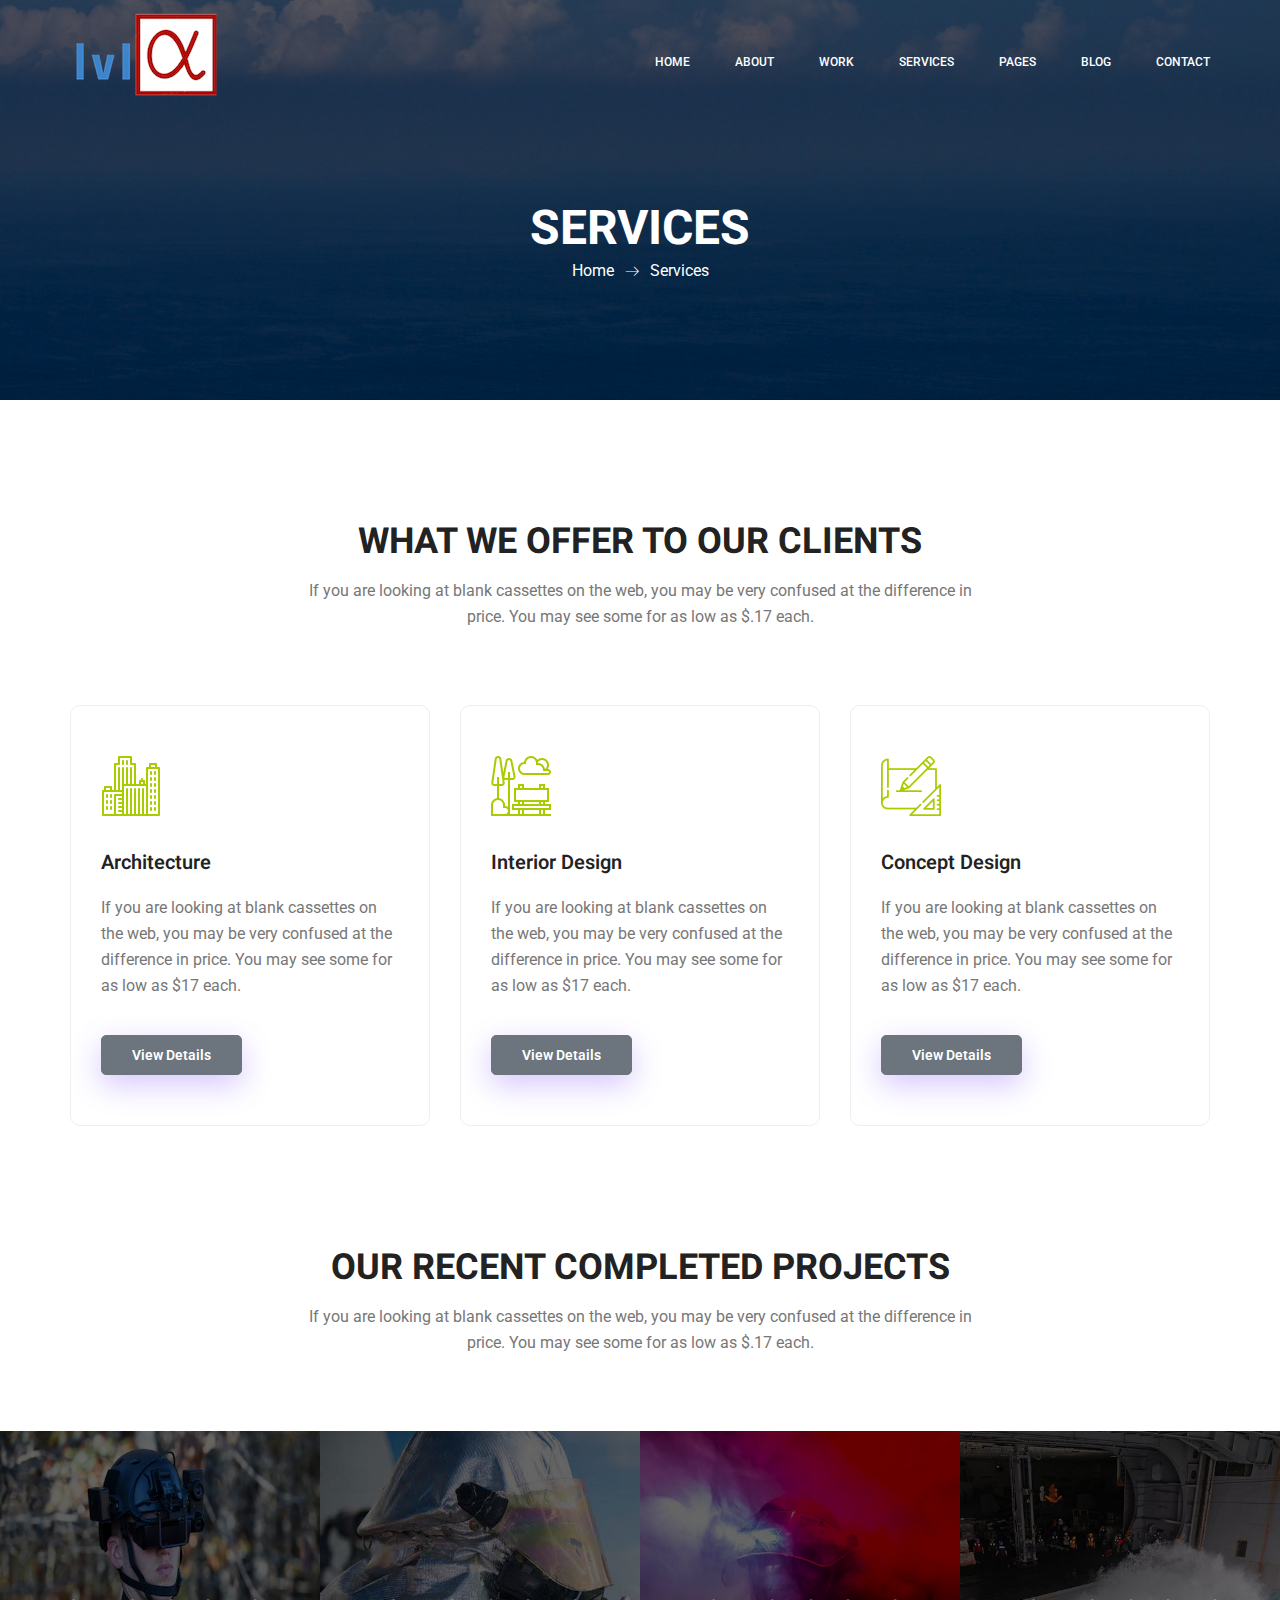
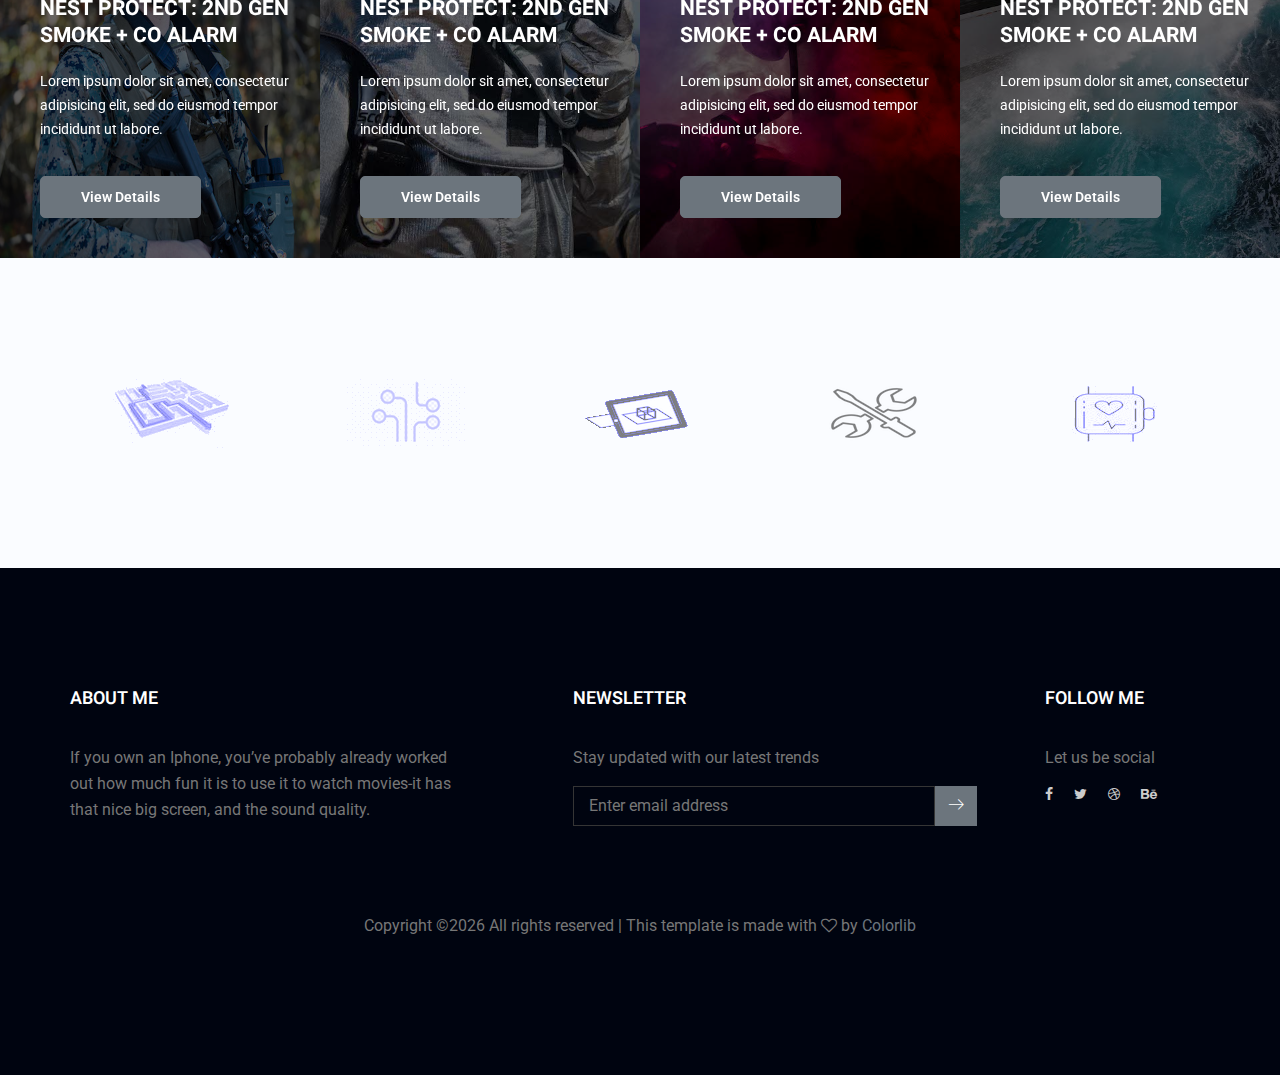
<file: lvlAlpha_Build/services.html>
<!doctype html>
<html lang="en">
    <head>
        <!-- Required meta tags -->
        <meta charset="utf-8">
        <meta name="viewport" content="width=device-width, initial-scale=1, shrink-to-fit=no">
        <link rel="icon" href="img/favicon.png" type="image/png">
        <title>Maxitechture</title>
        <!-- Bootstrap CSS -->
        <link rel="stylesheet" href="css/bootstrap.css">
        <link rel="stylesheet" href="vendors/linericon/style.css">
        <link rel="stylesheet" href="css/font-awesome.min.css">
        <link rel="stylesheet" href="vendors/owl-carousel/owl.carousel.min.css">
        <link rel="stylesheet" href="vendors/lightbox/simpleLightbox.css">
        <link rel="stylesheet" href="vendors/nice-select/css/nice-select.css">
        <link rel="stylesheet" href="vendors/animate-css/animate.css">
        <!-- main css -->
        <link rel="stylesheet" href="css/style.css">
        <link rel="stylesheet" href="css/responsive.css">
    </head>
    <body>
        
        <!--================Header Menu Area =================-->
        <header class="header_area">
            <div class="main_menu" id="mainNav">
            	<nav class="navbar navbar-expand-lg navbar-light">
					<div class="container box_1620">
						<!-- Brand and toggle get grouped for better mobile display -->
						<a class="navbar-brand logo_h" href="index.html"><img src="img/logo.png" alt=""></a>
						<button class="navbar-toggler" type="button" data-toggle="collapse" data-target="#navbarSupportedContent" aria-controls="navbarSupportedContent" aria-expanded="false" aria-label="Toggle navigation">
							<span class="icon-bar"></span>
							<span class="icon-bar"></span>
							<span class="icon-bar"></span>
						</button>
						<!-- Collect the nav links, forms, and other content for toggling -->
						<div class="collapse navbar-collapse offset" id="navbarSupportedContent">
							<ul class="nav navbar-nav menu_nav ml-auto">
								<li class="nav-item"><a class="nav-link" href="index.html">Home</a></li> 
								<li class="nav-item"><a class="nav-link" href="about-us.html">About</a></li> 
								<li class="nav-item"><a class="nav-link" href="projects.html">Work</a>
								<li class="nav-item"><a class="nav-link" href="services.html">Services</a>
								<li class="nav-item submenu dropdown">
									<a href="#" class="nav-link dropdown-toggle" data-toggle="dropdown" role="button" aria-haspopup="true" aria-expanded="false">Pages</a>
									<ul class="dropdown-menu">
										<li class="nav-item"><a class="nav-link" href="project-details.html">Project Details</a></li>
										<li class="nav-item"><a class="nav-link" href="elements.html">Elements</a></li>
									</ul>
								</li> 
								<li class="nav-item submenu dropdown">
									<a href="#" class="nav-link dropdown-toggle" data-toggle="dropdown" role="button" aria-haspopup="true" aria-expanded="false">Blog</a>
									<ul class="dropdown-menu">
										<li class="nav-item"><a class="nav-link" href="blog.html">Blog</a></li>
										<li class="nav-item"><a class="nav-link" href="single-blog.html">Blog Details</a></li>
									</ul>
								</li> 
								<li class="nav-item"><a class="nav-link" href="contact.html">Contact</a></li>
							</ul>
						</div> 
					</div>
            	</nav>
            </div>
        </header>
        <!--================Header Menu Area =================-->
        
        <!--================Home Banner Area =================-->
        <section class="banner_area">
            <div class="banner_inner d-flex align-items-center">
            	<div class="overlay bg-parallax" data-stellar-ratio="0.9" data-stellar-vertical-offset="0" data-background=""></div>
				<div class="container">
					<div class="banner_content text-center">
						<h2>Services</h2>
						<div class="page_link">
							<a href="index.html">Home</a>
							<a href="services.html">Services</a>
						</div>
					</div>
				</div>
            </div>
        </section>
        <!--================End Home Banner Area =================-->
        
        <!--================Feature Area =================-->
        <section class="feature_area pad_top">
        	<div class="container">
        		<div class="main_title">
        			<h2>What we offer to our clients</h2>
        			<p>If you are looking at blank cassettes on the web, you may be very confused at the difference in price. You may see some for as low as $.17 each.</p>
        		</div>
        		<div class="feature_inner row">
        			<div class="col-lg-4">
        				<div class="feature_item">
        					<img src="img/icon/f-icon-1.png" alt="">
        					<h4>Architecture</h4>
        					<p>If you are looking at blank cassettes on the web, you may be very confused at the difference in price. You may see some for as low as $17 each.</p>
        					<a class="main_btn" href="#">View Details</a>
        				</div>
        			</div>
        			<div class="col-lg-4">
        				<div class="feature_item">
        					<img src="img/icon/f-icon-2.png" alt="">
        					<h4>Interior Design</h4>
        					<p>If you are looking at blank cassettes on the web, you may be very confused at the difference in price. You may see some for as low as $17 each.</p>
        					<a class="main_btn" href="#">View Details</a>
        				</div>
        			</div>
        			<div class="col-lg-4">
        				<div class="feature_item">
        					<img src="img/icon/f-icon-3.png" alt="">
        					<h4>Concept Design</h4>
        					<p>If you are looking at blank cassettes on the web, you may be very confused at the difference in price. You may see some for as low as $17 each.</p>
        					<a class="main_btn" href="#">View Details</a>
        				</div>
        			</div>
        		</div>
        	</div>
        </section>
        <!--================End Feature Area =================-->
        
        <!--================Post Slider Area =================-->
        <section class="post_slider_area">
        	<div class="main_title">
				<h2>Our Recent Completed Projects</h2>
				<p>If you are looking at blank cassettes on the web, you may be very confused at the difference in price. You may see some for as low as $.17 each.</p>
			</div>
			<div class="post_slider_inner owl-carousel">
				<div class="item">
					<div class="post_s_item">
						<div class="post_img">
							<img src="img/post-slider/post-s-1.jpg" alt="">
						</div>
						<div class="post_text">
							<a href="single-blog.html"><h4>Nest Protect: 2nd Gen Smoke + CO Alarm</h4></a>
							<p>Lorem ipsum dolor sit amet, consectetur adipisicing elit, sed do eiusmod tempor incididunt ut labore.</p>
							<a class="main_btn" href="#">View Details</a>
						</div>
					</div>
				</div>
				<div class="item">
					<div class="post_s_item">
						<div class="post_img">
							<img src="img/post-slider/post-s-2.jpg" alt="">
						</div>
						<div class="post_text">
							<a href="single-blog.html"><h4>Nest Protect: 2nd Gen Smoke + CO Alarm</h4></a>
							<p>Lorem ipsum dolor sit amet, consectetur adipisicing elit, sed do eiusmod tempor incididunt ut labore.</p>
							<a class="main_btn" href="#">View Details</a>
						</div>
					</div>
				</div>
				<div class="item">
					<div class="post_s_item">
						<div class="post_img">
							<img src="img/post-slider/post-s-3.jpg" alt="">
						</div>
						<div class="post_text">
							<a href="single-blog.html"><h4>Nest Protect: 2nd Gen Smoke + CO Alarm</h4></a>
							<p>Lorem ipsum dolor sit amet, consectetur adipisicing elit, sed do eiusmod tempor incididunt ut labore.</p>
							<a class="main_btn" href="#">View Details</a>
						</div>
					</div>
				</div>
				<div class="item">
					<div class="post_s_item">
						<div class="post_img">
							<img src="img/post-slider/post-s-4.jpg" alt="">
						</div>
						<div class="post_text">
							<a href="single-blog.html"><h4>Nest Protect: 2nd Gen Smoke + CO Alarm</h4></a>
							<p>Lorem ipsum dolor sit amet, consectetur adipisicing elit, sed do eiusmod tempor incididunt ut labore.</p>
							<a class="main_btn" href="#">View Details</a>
						</div>
					</div>
				</div>
			</div>
        </section>
        <!--================End Post Slider Area =================-->
        
        <!--================Clients Logo Area =================-->
        <section class="clients_logo_area p_120">
        	<div class="container">
        		<div class="clients_slider owl-carousel">
        			<div class="item">
        				<img src="img/clients-logo/c-logo-1.png" alt="">
        			</div>
        			<div class="item">
        				<img src="img/clients-logo/c-logo-2.png" alt="">
        			</div>
        			<div class="item">
        				<img src="img/clients-logo/c-logo-3.png" alt="">
        			</div>
        			<div class="item">
        				<img src="img/clients-logo/c-logo-4.png" alt="">
        			</div>
        			<div class="item">
        				<img src="img/clients-logo/c-logo-5.png" alt="">
        			</div>
        		</div>
        	</div>
        </section>
        <!--================End Clients Logo Area =================-->
        
        <!--================Footer Area =================-->
        <footer class="footer_area p_120">
        	<div class="container">
        		<div class="row footer_inner">
        			<div class="col-lg-5 col-sm-6">
        				<aside class="f_widget ab_widget">
        					<div class="f_title">
        						<h3>About Me</h3>
        					</div>
        					<p>If you own an Iphone, you’ve probably already worked out how much fun it is to use it to watch movies-it has that nice big screen, and the sound quality.</p>
        				</aside>
        			</div>
        			<div class="col-lg-5 col-sm-6">
        				<aside class="f_widget news_widget">
        					<div class="f_title">
        						<h3>Newsletter</h3>
        					</div>
        					<p>Stay updated with our latest trends</p>
        					<div id="mc_embed_signup">
                                <form target="_blank" action="https://spondonit.us12.list-manage.com/subscribe/post?u=1462626880ade1ac87bd9c93a&amp;id=92a4423d01" method="get" class="subscribe_form relative">
                                	<div class="input-group d-flex flex-row">
                                        <input name="EMAIL" placeholder="Enter email address" onfocus="this.placeholder = ''" onblur="this.placeholder = 'Email Address '" required="" type="email">
                                        <button class="btn sub-btn"><span class="lnr lnr-arrow-right"></span></button>		
                                    </div>				
                                    <div class="mt-10 info"></div>
                                </form>
                            </div>
        				</aside>
        			</div>
        			<div class="col-lg-2">
        				<aside class="f_widget social_widget">
        					<div class="f_title">
        						<h3>Follow Me</h3>
        					</div>
        					<p>Let us be social</p>
        					<ul class="list">
        						<li><a href="#"><i class="fa fa-facebook"></i></a></li>
        						<li><a href="#"><i class="fa fa-twitter"></i></a></li>
        						<li><a href="#"><i class="fa fa-dribbble"></i></a></li>
        						<li><a href="#"><i class="fa fa-behance"></i></a></li>
        					</ul>
        				</aside>
        			</div>
        		</div>
        		<div class="copy_right_text">
        			<p><!-- Link back to Colorlib can't be removed. Template is licensed under CC BY 3.0. -->
Copyright &copy;<script>document.write(new Date().getFullYear());</script> All rights reserved | This template is made with <i class="fa fa-heart-o" aria-hidden="true"></i> by <a href="https://colorlib.com" target="_blank">Colorlib</a>
<!-- Link back to Colorlib can't be removed. Template is licensed under CC BY 3.0. --></p>
        		</div>
        	</div>
        </footer>
        <!--================End Footer Area =================-->
        
        
        
        
        <!-- Optional JavaScript -->
        <!-- jQuery first, then Popper.js, then Bootstrap JS -->
        <script src="js/jquery-3.2.1.min.js"></script>
        <script src="js/popper.js"></script>
        <script src="js/bootstrap.min.js"></script>
        <script src="js/stellar.js"></script>
        <script src="vendors/lightbox/simpleLightbox.min.js"></script>
        <script src="vendors/nice-select/js/jquery.nice-select.min.js"></script>
        <script src="vendors/isotope/imagesloaded.pkgd.min.js"></script>
        <script src="vendors/isotope/isotope-min.js"></script>
        <script src="vendors/owl-carousel/owl.carousel.min.js"></script>
        <script src="vendors/popup/jquery.magnific-popup.min.js"></script>
        <script src="js/jquery.ajaxchimp.min.js"></script>
        <script src="js/mail-script.js"></script>
        <script src="vendors/counter-up/jquery.waypoints.min.js"></script>
        <script src="vendors/counter-up/jquery.counterup.js"></script>
        <script src="js/theme.js"></script>
    </body>
</html>
</file>
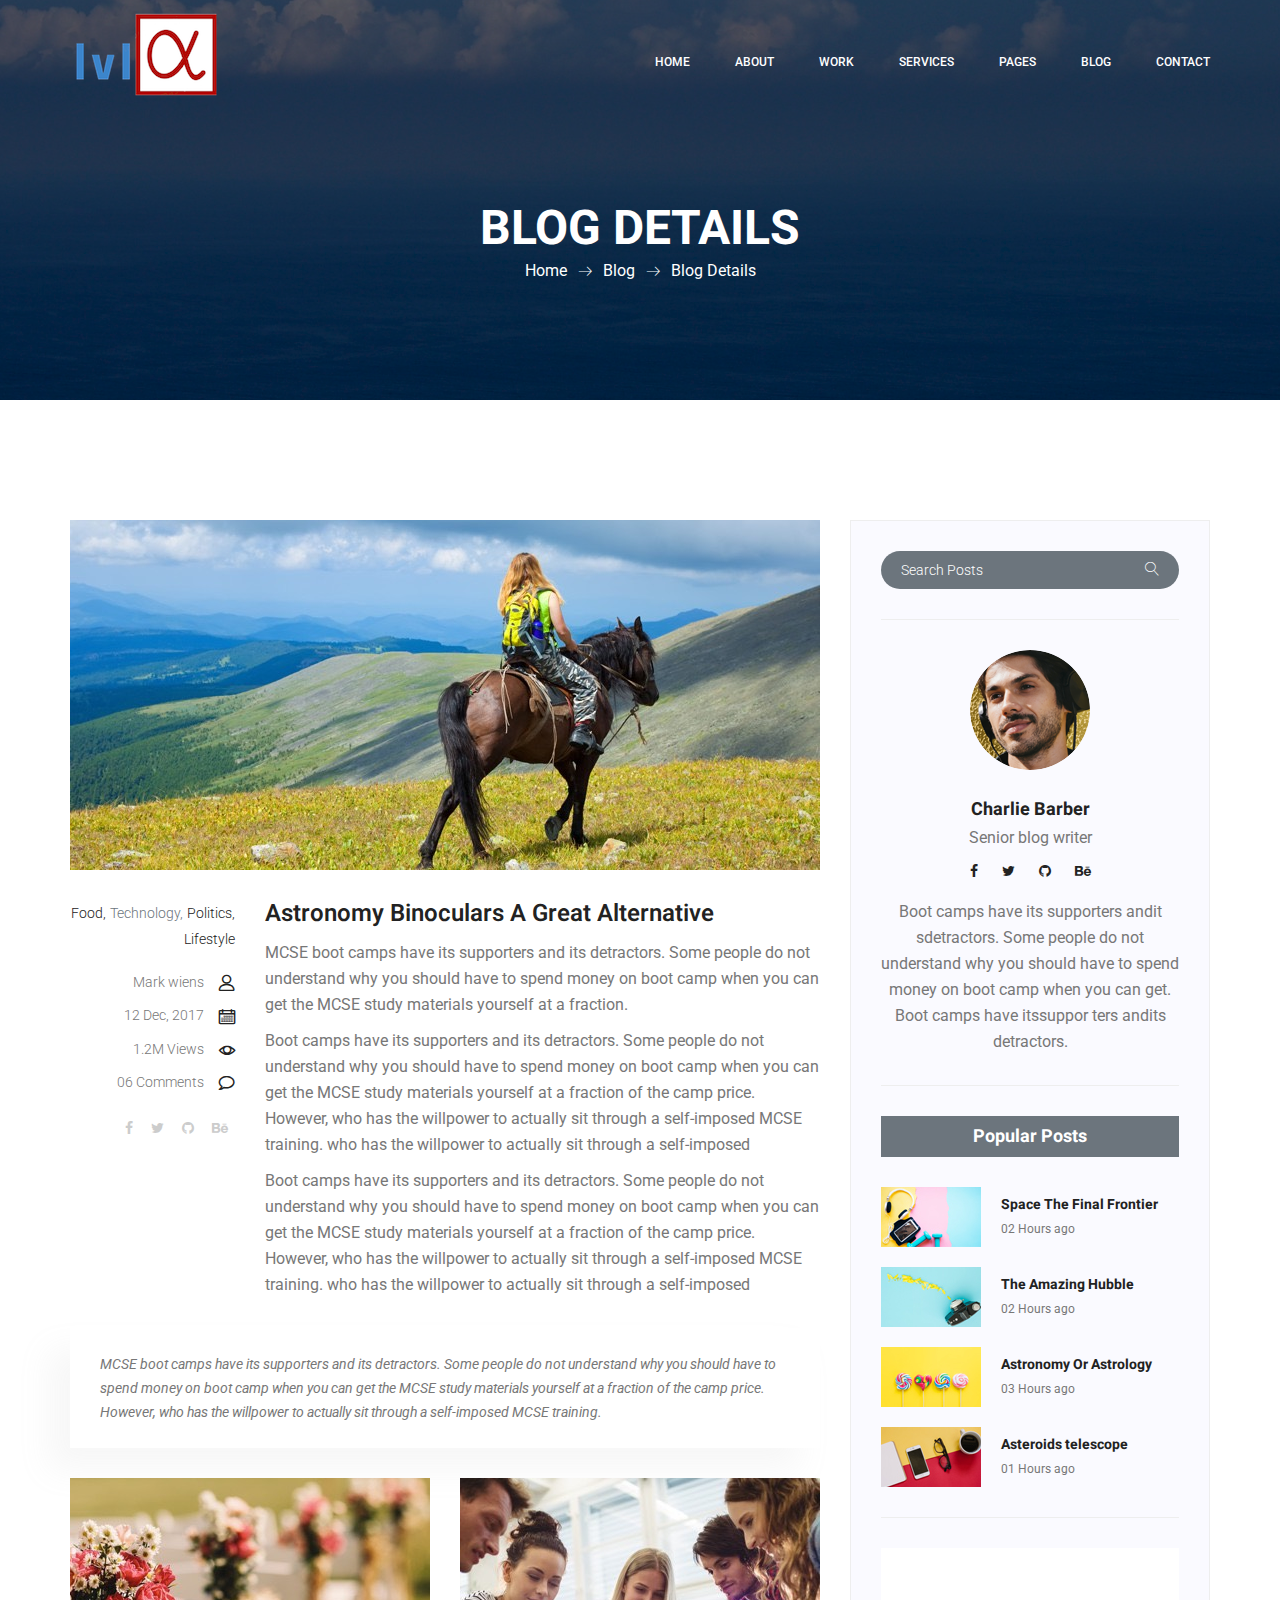
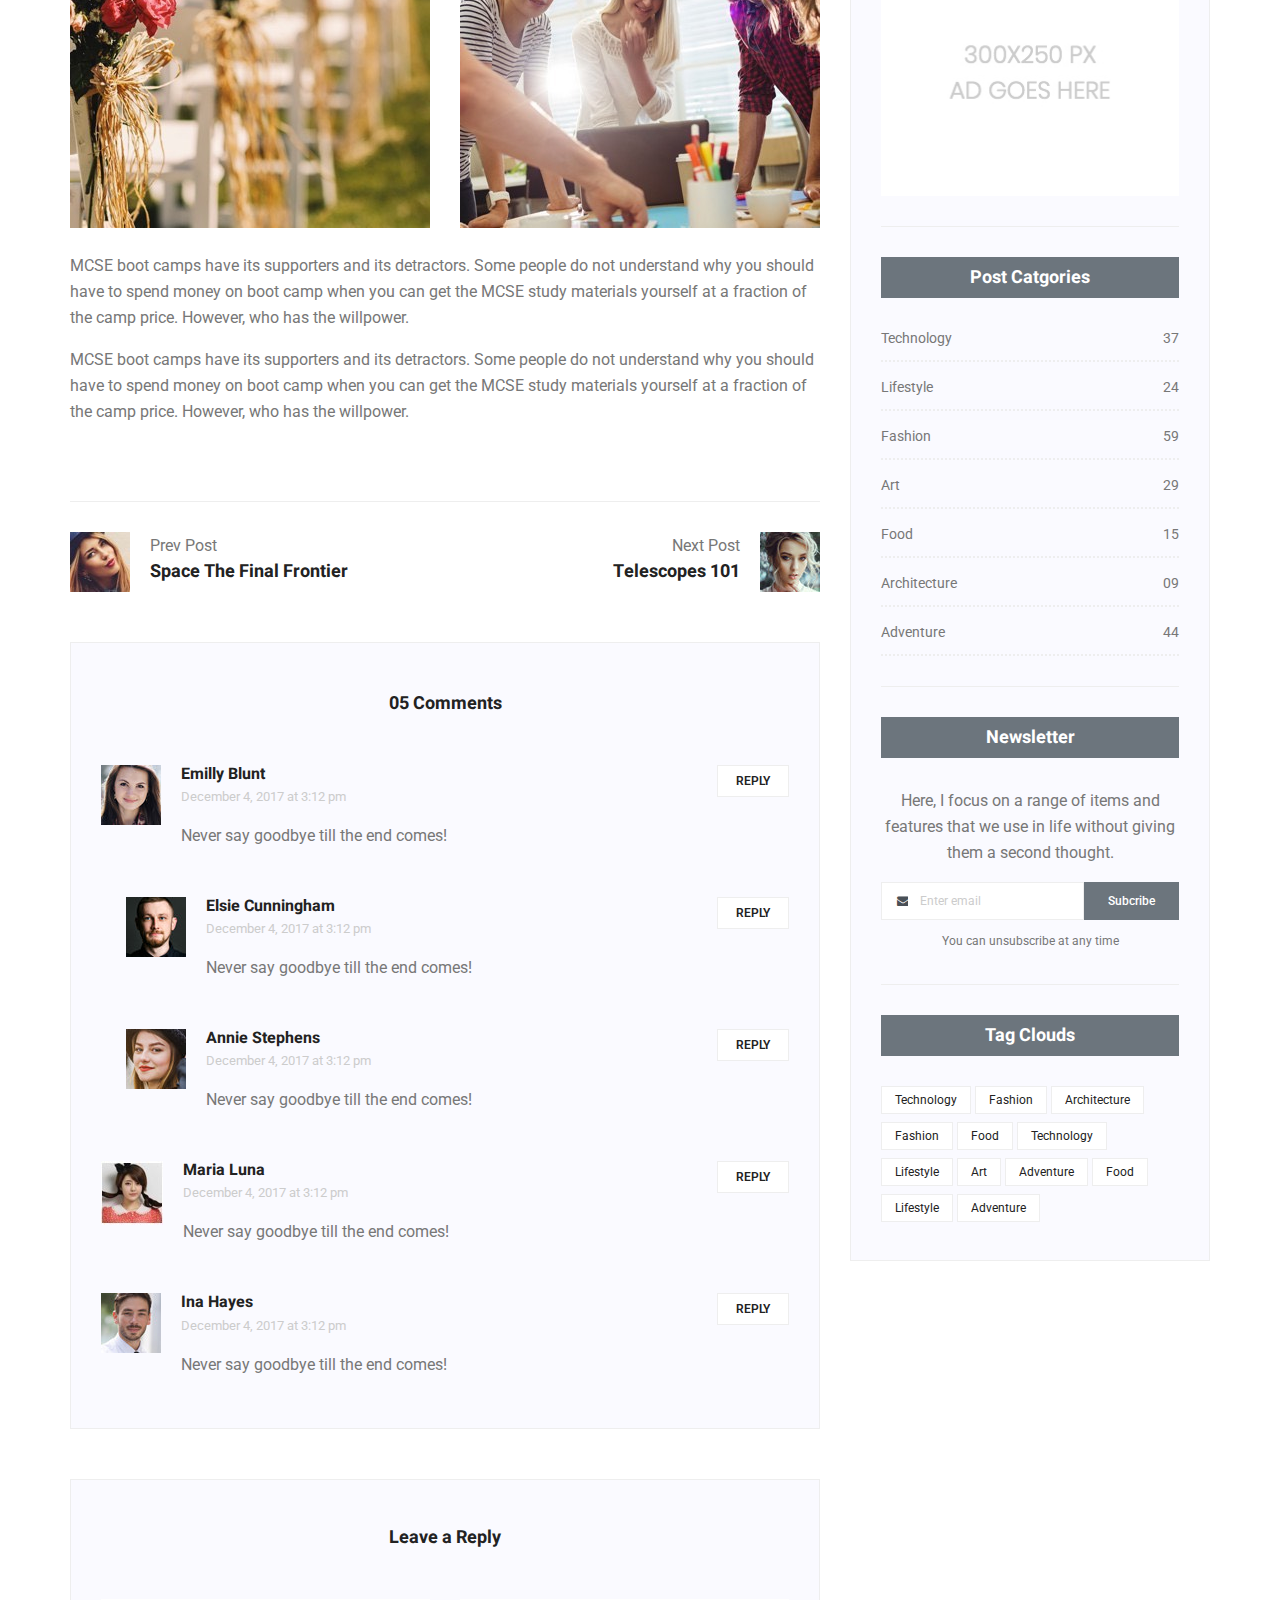
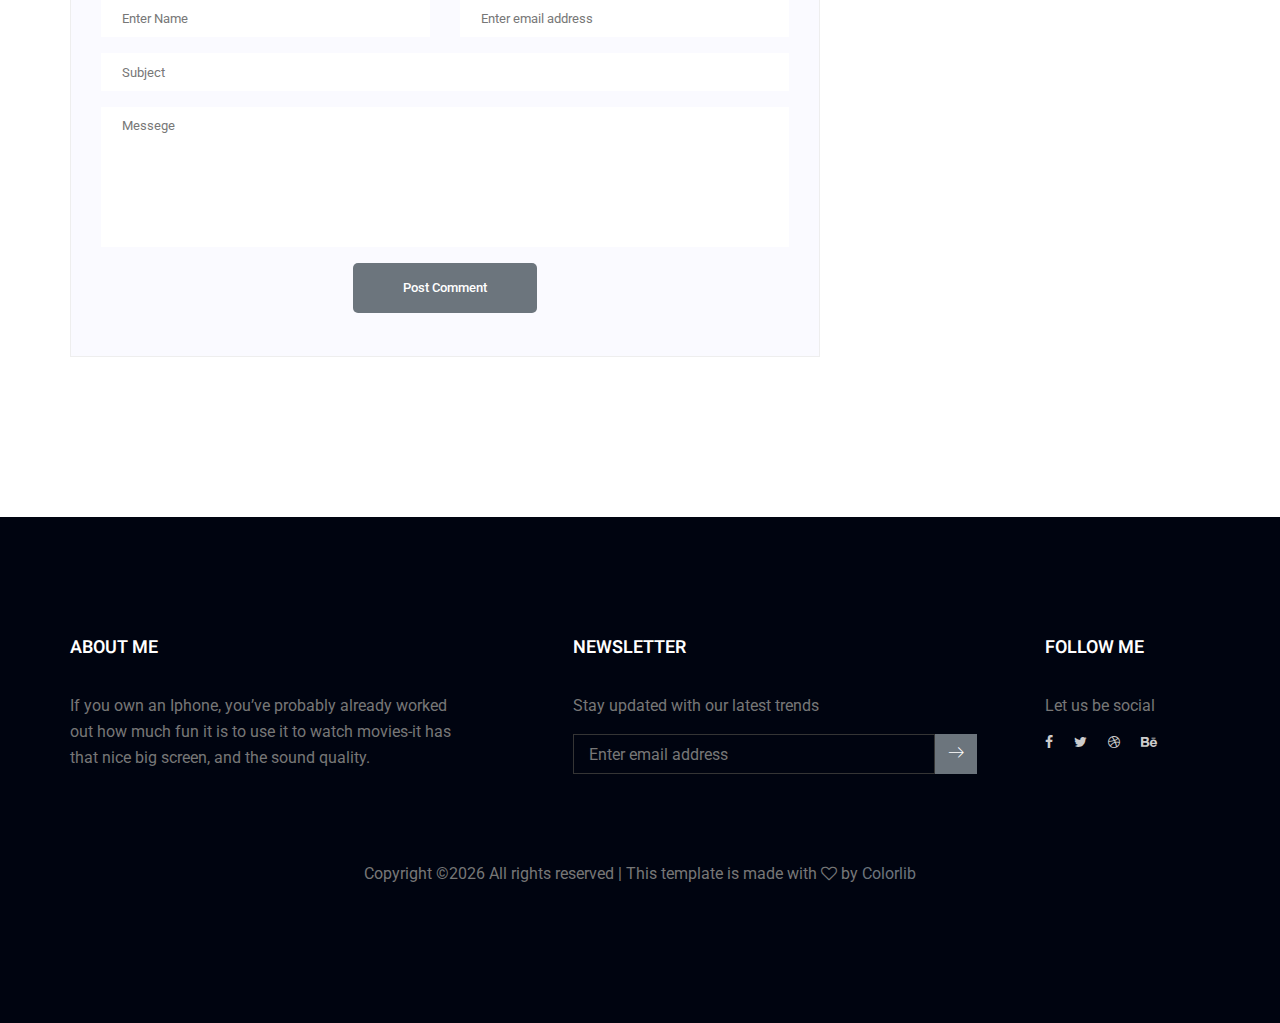
<file: lvlAlpha_Build/single-blog.html>
<!doctype html>
<html lang="en">
    <head>
        <!-- Required meta tags -->
        <meta charset="utf-8">
        <meta name="viewport" content="width=device-width, initial-scale=1, shrink-to-fit=no">
        <link rel="icon" href="img/favicon.png" type="image/png">
        <title>Maxitechture</title>
        <!-- Bootstrap CSS -->
        <link rel="stylesheet" href="css/bootstrap.css">
        <link rel="stylesheet" href="vendors/linericon/style.css">
        <link rel="stylesheet" href="css/font-awesome.min.css">
        <link rel="stylesheet" href="vendors/owl-carousel/owl.carousel.min.css">
        <link rel="stylesheet" href="vendors/lightbox/simpleLightbox.css">
        <link rel="stylesheet" href="vendors/nice-select/css/nice-select.css">
        <link rel="stylesheet" href="vendors/animate-css/animate.css">
        <!-- main css -->
        <link rel="stylesheet" href="css/style.css">
        <link rel="stylesheet" href="css/responsive.css">
    </head>
    <body>
        
        <!--================Header Menu Area =================-->
        <header class="header_area">
            <div class="main_menu" id="mainNav">
            	<nav class="navbar navbar-expand-lg navbar-light">
					<div class="container box_1620">
						<!-- Brand and toggle get grouped for better mobile display -->
						<a class="navbar-brand logo_h" href="index.html"><img src="img/logo.png" alt=""></a>
						<button class="navbar-toggler" type="button" data-toggle="collapse" data-target="#navbarSupportedContent" aria-controls="navbarSupportedContent" aria-expanded="false" aria-label="Toggle navigation">
							<span class="icon-bar"></span>
							<span class="icon-bar"></span>
							<span class="icon-bar"></span>
						</button>
						<!-- Collect the nav links, forms, and other content for toggling -->
						<div class="collapse navbar-collapse offset" id="navbarSupportedContent">
							<ul class="nav navbar-nav menu_nav ml-auto">
								<li class="nav-item"><a class="nav-link" href="index.html">Home</a></li> 
								<li class="nav-item"><a class="nav-link" href="about-us.html">About</a></li> 
								<li class="nav-item"><a class="nav-link" href="projects.html">Work</a>
								<li class="nav-item"><a class="nav-link" href="services.html">Services</a>
								<li class="nav-item submenu dropdown">
									<a href="#" class="nav-link dropdown-toggle" data-toggle="dropdown" role="button" aria-haspopup="true" aria-expanded="false">Pages</a>
									<ul class="dropdown-menu">
										<li class="nav-item"><a class="nav-link" href="project-details.html">Project Details</a></li>
										<li class="nav-item"><a class="nav-link" href="elements.html">Elements</a></li>
									</ul>
								</li> 
								<li class="nav-item submenu dropdown">
									<a href="#" class="nav-link dropdown-toggle" data-toggle="dropdown" role="button" aria-haspopup="true" aria-expanded="false">Blog</a>
									<ul class="dropdown-menu">
										<li class="nav-item"><a class="nav-link" href="blog.html">Blog</a></li>
										<li class="nav-item"><a class="nav-link" href="single-blog.html">Blog Details</a></li>
									</ul>
								</li> 
								<li class="nav-item"><a class="nav-link" href="contact.html">Contact</a></li>
							</ul>
						</div> 
					</div>
            	</nav>
            </div>
        </header>
        <!--================Header Menu Area =================-->
        
        <!--================Home Banner Area =================-->
        <section class="banner_area">
            <div class="banner_inner d-flex align-items-center">
            	<div class="overlay bg-parallax" data-stellar-ratio="0.9" data-stellar-vertical-offset="0" data-background=""></div>
				<div class="container">
					<div class="banner_content text-center">
						<h2>Blog Details</h2>
						<div class="page_link">
							<a href="index.html">Home</a>
							<a href="blog.html">Blog</a>
							<a href="single-blog.html">Blog Details</a>
						</div>
					</div>
				</div>
            </div>
        </section>
        <!--================End Home Banner Area =================-->
        
        <!--================Blog Area =================-->
        <section class="blog_area single-post-area p_120">
            <div class="container">
                <div class="row">
                    <div class="col-lg-8 posts-list">
                        <div class="single-post row">
                            <div class="col-lg-12">
                                <div class="feature-img">
                                    <img class="img-fluid" src="img/blog/feature-img1.jpg" alt="">
                                </div>									
                            </div>
                            <div class="col-lg-3  col-md-3">
                                <div class="blog_info text-right">
                                    <div class="post_tag">
                                        <a href="#">Food,</a>
                                        <a class="active" href="#">Technology,</a>
                                        <a href="#">Politics,</a>
                                        <a href="#">Lifestyle</a>
                                    </div>
                                    <ul class="blog_meta list">
                                        <li><a href="#">Mark wiens<i class="lnr lnr-user"></i></a></li>
                                        <li><a href="#">12 Dec, 2017<i class="lnr lnr-calendar-full"></i></a></li>
                                        <li><a href="#">1.2M Views<i class="lnr lnr-eye"></i></a></li>
                                        <li><a href="#">06 Comments<i class="lnr lnr-bubble"></i></a></li>
                                    </ul>
                                    <ul class="social-links">
                                        <li><a href="#"><i class="fa fa-facebook"></i></a></li>
                                        <li><a href="#"><i class="fa fa-twitter"></i></a></li>
                                        <li><a href="#"><i class="fa fa-github"></i></a></li>
                                        <li><a href="#"><i class="fa fa-behance"></i></a></li>
                                    </ul>
                                </div>
                            </div>
                            <div class="col-lg-9 col-md-9 blog_details">
                                <h2>Astronomy Binoculars A Great Alternative</h2>
                                <p class="excert">
                                    MCSE boot camps have its supporters and its detractors. Some people do not understand why you should have to spend money on boot camp when you can get the MCSE study materials yourself at a fraction.
                                </p>
                                <p>
                                    Boot camps have its supporters and its detractors. Some people do not understand why you should have to spend money on boot camp when you can get the MCSE study materials yourself at a fraction of the camp price. However, who has the willpower to actually sit through a self-imposed MCSE training. who has the willpower to actually sit through a self-imposed
                                </p>
                                <p>
                                    Boot camps have its supporters and its detractors. Some people do not understand why you should have to spend money on boot camp when you can get the MCSE study materials yourself at a fraction of the camp price. However, who has the willpower to actually sit through a self-imposed MCSE training. who has the willpower to actually sit through a self-imposed
                                </p>
                            </div>
                            <div class="col-lg-12">
                                <div class="quotes">
                                    MCSE boot camps have its supporters and its detractors. Some people do not understand why you should have to spend money on boot camp when you can get the MCSE study materials yourself at a fraction of the camp price. However, who has the willpower to actually sit through a self-imposed MCSE training.										
                                </div>
                                <div class="row">
                                    <div class="col-6">
                                        <img class="img-fluid" src="img/blog/post-img1.jpg" alt="">
                                    </div>
                                    <div class="col-6">
                                        <img class="img-fluid" src="img/blog/post-img2.jpg" alt="">
                                    </div>	
                                    <div class="col-lg-12 mt-25">
                                        <p>
                                            MCSE boot camps have its supporters and its detractors. Some people do not understand why you should have to spend money on boot camp when you can get the MCSE study materials yourself at a fraction of the camp price. However, who has the willpower.
                                        </p>
                                        <p>
                                            MCSE boot camps have its supporters and its detractors. Some people do not understand why you should have to spend money on boot camp when you can get the MCSE study materials yourself at a fraction of the camp price. However, who has the willpower.
                                        </p>											
                                    </div>									
                                </div>
                            </div>
                        </div>
                        <div class="navigation-area">
                            <div class="row">
                                <div class="col-lg-6 col-md-6 col-12 nav-left flex-row d-flex justify-content-start align-items-center">
                                    <div class="thumb">
                                        <a href="#"><img class="img-fluid" src="img/blog/prev.jpg" alt=""></a>
                                    </div>
                                    <div class="arrow">
                                        <a href="#"><span class="lnr text-white lnr-arrow-left"></span></a>
                                    </div>
                                    <div class="detials">
                                        <p>Prev Post</p>
                                        <a href="#"><h4>Space The Final Frontier</h4></a>
                                    </div>
                                </div>
                                <div class="col-lg-6 col-md-6 col-12 nav-right flex-row d-flex justify-content-end align-items-center">
                                    <div class="detials">
                                        <p>Next Post</p>
                                        <a href="#"><h4>Telescopes 101</h4></a>
                                    </div>
                                    <div class="arrow">
                                        <a href="#"><span class="lnr text-white lnr-arrow-right"></span></a>
                                    </div>
                                    <div class="thumb">
                                        <a href="#"><img class="img-fluid" src="img/blog/next.jpg" alt=""></a>
                                    </div>										
                                </div>									
                            </div>
                        </div>
                        <div class="comments-area">
                            <h4>05 Comments</h4>
                            <div class="comment-list">
                                <div class="single-comment justify-content-between d-flex">
                                    <div class="user justify-content-between d-flex">
                                        <div class="thumb">
                                            <img src="img/blog/c1.jpg" alt="">
                                        </div>
                                        <div class="desc">
                                            <h5><a href="#">Emilly Blunt</a></h5>
                                            <p class="date">December 4, 2017 at 3:12 pm </p>
                                            <p class="comment">
                                                Never say goodbye till the end comes!
                                            </p>
                                        </div>
                                    </div>
                                    <div class="reply-btn">
                                           <a href="" class="btn-reply text-uppercase">reply</a> 
                                    </div>
                                </div>
                            </div>	
                            <div class="comment-list left-padding">
                                <div class="single-comment justify-content-between d-flex">
                                    <div class="user justify-content-between d-flex">
                                        <div class="thumb">
                                            <img src="img/blog/c2.jpg" alt="">
                                        </div>
                                        <div class="desc">
                                            <h5><a href="#">Elsie Cunningham</a></h5>
                                            <p class="date">December 4, 2017 at 3:12 pm </p>
                                            <p class="comment">
                                                Never say goodbye till the end comes!
                                            </p>
                                        </div>
                                    </div>
                                    <div class="reply-btn">
                                           <a href="" class="btn-reply text-uppercase">reply</a> 
                                    </div>
                                </div>
                            </div>	
                            <div class="comment-list left-padding">
                                <div class="single-comment justify-content-between d-flex">
                                    <div class="user justify-content-between d-flex">
                                        <div class="thumb">
                                            <img src="img/blog/c3.jpg" alt="">
                                        </div>
                                        <div class="desc">
                                            <h5><a href="#">Annie Stephens</a></h5>
                                            <p class="date">December 4, 2017 at 3:12 pm </p>
                                            <p class="comment">
                                                Never say goodbye till the end comes!
                                            </p>
                                        </div>
                                    </div>
                                    <div class="reply-btn">
                                           <a href="" class="btn-reply text-uppercase">reply</a> 
                                    </div>
                                </div>
                            </div>	
                            <div class="comment-list">
                                <div class="single-comment justify-content-between d-flex">
                                    <div class="user justify-content-between d-flex">
                                        <div class="thumb">
                                            <img src="img/blog/c4.jpg" alt="">
                                        </div>
                                        <div class="desc">
                                            <h5><a href="#">Maria Luna</a></h5>
                                            <p class="date">December 4, 2017 at 3:12 pm </p>
                                            <p class="comment">
                                                Never say goodbye till the end comes!
                                            </p>
                                        </div>
                                    </div>
                                    <div class="reply-btn">
                                           <a href="" class="btn-reply text-uppercase">reply</a> 
                                    </div>
                                </div>
                            </div>	
                            <div class="comment-list">
                                <div class="single-comment justify-content-between d-flex">
                                    <div class="user justify-content-between d-flex">
                                        <div class="thumb">
                                            <img src="img/blog/c5.jpg" alt="">
                                        </div>
                                        <div class="desc">
                                            <h5><a href="#">Ina Hayes</a></h5>
                                            <p class="date">December 4, 2017 at 3:12 pm </p>
                                            <p class="comment">
                                                Never say goodbye till the end comes!
                                            </p>
                                        </div>
                                    </div>
                                    <div class="reply-btn">
                                           <a href="" class="btn-reply text-uppercase">reply</a> 
                                    </div>
                                </div>
                            </div>	                                             				
                        </div>
                        <div class="comment-form">
                            <h4>Leave a Reply</h4>
                            <form>
                                <div class="form-group form-inline">
                                  <div class="form-group col-lg-6 col-md-6 name">
                                    <input type="text" class="form-control" id="name" placeholder="Enter Name" onfocus="this.placeholder = ''" onblur="this.placeholder = 'Enter Name'">
                                  </div>
                                  <div class="form-group col-lg-6 col-md-6 email">
                                    <input type="email" class="form-control" id="email" placeholder="Enter email address" onfocus="this.placeholder = ''" onblur="this.placeholder = 'Enter email address'">
                                  </div>										
                                </div>
                                <div class="form-group">
                                    <input type="text" class="form-control" id="subject" placeholder="Subject" onfocus="this.placeholder = ''" onblur="this.placeholder = 'Subject'">
                                </div>
                                <div class="form-group">
                                    <textarea class="form-control mb-10" rows="5" name="message" placeholder="Messege" onfocus="this.placeholder = ''" onblur="this.placeholder = 'Messege'" required=""></textarea>
                                </div>
                                <a href="#" class="primary-btn submit_btn">Post Comment</a>	
                            </form>
                        </div>
                    </div>
                    <div class="col-lg-4">
                        <div class="blog_right_sidebar">
                            <aside class="single_sidebar_widget search_widget">
                                <div class="input-group">
                                    <input type="text" class="form-control" placeholder="Search Posts">
                                    <span class="input-group-btn">
                                        <button class="btn btn-default" type="button"><i class="lnr lnr-magnifier"></i></button>
                                    </span>
                                </div><!-- /input-group -->
                                <div class="br"></div>
                            </aside>
                            <aside class="single_sidebar_widget author_widget">
                                <img class="author_img rounded-circle" src="img/blog/author.png" alt="">
                                <h4>Charlie Barber</h4>
                                <p>Senior blog writer</p>
                                <div class="social_icon">
                                    <a href="#"><i class="fa fa-facebook"></i></a>
                                    <a href="#"><i class="fa fa-twitter"></i></a>
                                    <a href="#"><i class="fa fa-github"></i></a>
                                    <a href="#"><i class="fa fa-behance"></i></a>
                                </div>
                                <p>Boot camps have its supporters andit sdetractors. Some people do not understand why you should have to spend money on boot camp when you can get. Boot camps have itssuppor ters andits detractors.</p>
                                <div class="br"></div>
                            </aside>
                            <aside class="single_sidebar_widget popular_post_widget">
                                <h3 class="widget_title">Popular Posts</h3>
                                <div class="media post_item">
                                    <img src="img/blog/popular-post/post1.jpg" alt="post">
                                    <div class="media-body">
                                        <a href="blog-details.html"><h3>Space The Final Frontier</h3></a>
                                        <p>02 Hours ago</p>
                                    </div>
                                </div>
                                <div class="media post_item">
                                    <img src="img/blog/popular-post/post2.jpg" alt="post">
                                    <div class="media-body">
                                        <a href="blog-details.html"><h3>The Amazing Hubble</h3></a>
                                        <p>02 Hours ago</p>
                                    </div>
                                </div>
                                <div class="media post_item">
                                    <img src="img/blog/popular-post/post3.jpg" alt="post">
                                    <div class="media-body">
                                        <a href="blog-details.html"><h3>Astronomy Or Astrology</h3></a>
                                        <p>03 Hours ago</p>
                                    </div>
                                </div>
                                <div class="media post_item">
                                    <img src="img/blog/popular-post/post4.jpg" alt="post">
                                    <div class="media-body">
                                        <a href="blog-details.html"><h3>Asteroids telescope</h3></a>
                                        <p>01 Hours ago</p>
                                    </div>
                                </div>
                                <div class="br"></div>
                            </aside>
                            <aside class="single_sidebar_widget ads_widget">
                                <a href="#"><img class="img-fluid" src="img/blog/add.jpg" alt=""></a>
                                <div class="br"></div>
                            </aside>
                            <aside class="single_sidebar_widget post_category_widget">
                                <h4 class="widget_title">Post Catgories</h4>
                                <ul class="list cat-list">
                                    <li>
                                        <a href="#" class="d-flex justify-content-between">
                                            <p>Technology</p>
                                            <p>37</p>
                                        </a>
                                    </li>
                                    <li>
                                        <a href="#" class="d-flex justify-content-between">
                                            <p>Lifestyle</p>
                                            <p>24</p>
                                        </a>
                                    </li>
                                    <li>
                                        <a href="#" class="d-flex justify-content-between">
                                            <p>Fashion</p>
                                            <p>59</p>
                                        </a>
                                    </li>
                                    <li>
                                        <a href="#" class="d-flex justify-content-between">
                                            <p>Art</p>
                                            <p>29</p>
                                        </a>
                                    </li>
                                    <li>
                                        <a href="#" class="d-flex justify-content-between">
                                            <p>Food</p>
                                            <p>15</p>
                                        </a>
                                    </li>
                                    <li>
                                        <a href="#" class="d-flex justify-content-between">
                                            <p>Architecture</p>
                                            <p>09</p>
                                        </a>
                                    </li>
                                    <li>
                                        <a href="#" class="d-flex justify-content-between">
                                            <p>Adventure</p>
                                            <p>44</p>
                                        </a>
                                    </li>															
                                </ul>
                                <div class="br"></div>
                            </aside>
                            <aside class="single-sidebar-widget newsletter_widget">
                                <h4 class="widget_title">Newsletter</h4>
                                <p>
                                Here, I focus on a range of items and features that we use in life without
                                giving them a second thought.
                                </p>
                                <div class="form-group d-flex flex-row">
                                    <div class="input-group">
                                        <div class="input-group-prepend">
                                            <div class="input-group-text"><i class="fa fa-envelope" aria-hidden="true"></i></div>
                                        </div>
                                        <input type="text" class="form-control" id="inlineFormInputGroup" placeholder="Enter email" onfocus="this.placeholder = ''" onblur="this.placeholder = 'Enter email'">
                                    </div>
                                    <a href="#" class="bbtns">Subcribe</a>
                                </div>	
                                <p class="text-bottom">You can unsubscribe at any time</p>	
                                <div class="br"></div>							
                            </aside>
                            <aside class="single-sidebar-widget tag_cloud_widget">
                                <h4 class="widget_title">Tag Clouds</h4>
                                <ul class="list">
                                    <li><a href="#">Technology</a></li>
                                    <li><a href="#">Fashion</a></li>
                                    <li><a href="#">Architecture</a></li>
                                    <li><a href="#">Fashion</a></li>
                                    <li><a href="#">Food</a></li>
                                    <li><a href="#">Technology</a></li>
                                    <li><a href="#">Lifestyle</a></li>
                                    <li><a href="#">Art</a></li>
                                    <li><a href="#">Adventure</a></li>
                                    <li><a href="#">Food</a></li>
                                    <li><a href="#">Lifestyle</a></li>
                                    <li><a href="#">Adventure</a></li>
                                </ul>
                            </aside>
                        </div>
                    </div>
                </div>
            </div>
        </section>
        <!--================Blog Area =================-->
        
        <!--================Footer Area =================-->
        <footer class="footer_area p_120">
        	<div class="container">
        		<div class="row footer_inner">
        			<div class="col-lg-5 col-sm-6">
        				<aside class="f_widget ab_widget">
        					<div class="f_title">
        						<h3>About Me</h3>
        					</div>
        					<p>If you own an Iphone, you’ve probably already worked out how much fun it is to use it to watch movies-it has that nice big screen, and the sound quality.</p>
        				</aside>
        			</div>
        			<div class="col-lg-5 col-sm-6">
        				<aside class="f_widget news_widget">
        					<div class="f_title">
        						<h3>Newsletter</h3>
        					</div>
        					<p>Stay updated with our latest trends</p>
        					<div id="mc_embed_signup">
                                <form target="_blank" action="https://spondonit.us12.list-manage.com/subscribe/post?u=1462626880ade1ac87bd9c93a&amp;id=92a4423d01" method="get" class="subscribe_form relative">
                                	<div class="input-group d-flex flex-row">
                                        <input name="EMAIL" placeholder="Enter email address" onfocus="this.placeholder = ''" onblur="this.placeholder = 'Email Address '" required="" type="email">
                                        <button class="btn sub-btn"><span class="lnr lnr-arrow-right"></span></button>		
                                    </div>				
                                    <div class="mt-10 info"></div>
                                </form>
                            </div>
        				</aside>
        			</div>
        			<div class="col-lg-2">
        				<aside class="f_widget social_widget">
        					<div class="f_title">
        						<h3>Follow Me</h3>
        					</div>
        					<p>Let us be social</p>
        					<ul class="list">
        						<li><a href="#"><i class="fa fa-facebook"></i></a></li>
        						<li><a href="#"><i class="fa fa-twitter"></i></a></li>
        						<li><a href="#"><i class="fa fa-dribbble"></i></a></li>
        						<li><a href="#"><i class="fa fa-behance"></i></a></li>
        					</ul>
        				</aside>
        			</div>
        		</div>
        		<div class="copy_right_text">
        			<p><!-- Link back to Colorlib can't be removed. Template is licensed under CC BY 3.0. -->
Copyright &copy;<script>document.write(new Date().getFullYear());</script> All rights reserved | This template is made with <i class="fa fa-heart-o" aria-hidden="true"></i> by <a href="https://colorlib.com" target="_blank">Colorlib</a>
<!-- Link back to Colorlib can't be removed. Template is licensed under CC BY 3.0. --></p>
        		</div>
        	</div>
        </footer>
        <!--================End Footer Area =================-->
        
        
        
        
        <!-- Optional JavaScript -->
        <!-- jQuery first, then Popper.js, then Bootstrap JS -->
        <script src="js/jquery-3.2.1.min.js"></script>
        <script src="js/popper.js"></script>
        <script src="js/bootstrap.min.js"></script>
        <script src="js/stellar.js"></script>
        <script src="vendors/lightbox/simpleLightbox.min.js"></script>
        <script src="vendors/nice-select/js/jquery.nice-select.min.js"></script>
        <script src="vendors/isotope/imagesloaded.pkgd.min.js"></script>
        <script src="vendors/isotope/isotope-min.js"></script>
        <script src="vendors/owl-carousel/owl.carousel.min.js"></script>
        <script src="vendors/popup/jquery.magnific-popup.min.js"></script>
        <script src="js/jquery.ajaxchimp.min.js"></script>
        <script src="js/mail-script.js"></script>
        <script src="vendors/counter-up/jquery.waypoints.min.js"></script>
        <script src="vendors/counter-up/jquery.counterup.js"></script>
        <script src="js/theme.js"></script>
    </body>
</html>
</file>
<file: lvlAlpha_Build/vendors/linericon/style.css>
@font-face {
	font-family: 'Linearicons-Free';
	src:url('fonts/Linearicons-Free.eot?w118d');
	src:url('fonts/Linearicons-Free.eot?#iefixw118d') format('embedded-opentype'),
		url('fonts/Linearicons-Free.woff2?w118d') format('woff2'),
		url('fonts/Linearicons-Free.woff?w118d') format('woff'),
		url('fonts/Linearicons-Free.ttf?w118d') format('truetype'),
		url('fonts/Linearicons-Free.svg?w118d#Linearicons-Free') format('svg');
	font-weight: normal;
	font-style: normal;
}

.lnr {
	font-family: 'Linearicons-Free';
	speak: none;
	font-style: normal;
	font-weight: normal;
	font-variant: normal;
	text-transform: none;
	line-height: 1;

	/* Better Font Rendering =========== */
	-webkit-font-smoothing: antialiased;
	-moz-osx-font-smoothing: grayscale;
}

.lnr-home:before {
	content: "\e800";
}
.lnr-apartment:before {
	content: "\e801";
}
.lnr-pencil:before {
	content: "\e802";
}
.lnr-magic-wand:before {
	content: "\e803";
}
.lnr-drop:before {
	content: "\e804";
}
.lnr-lighter:before {
	content: "\e805";
}
.lnr-poop:before {
	content: "\e806";
}
.lnr-sun:before {
	content: "\e807";
}
.lnr-moon:before {
	content: "\e808";
}
.lnr-cloud:before {
	content: "\e809";
}
.lnr-cloud-upload:before {
	content: "\e80a";
}
.lnr-cloud-download:before {
	content: "\e80b";
}
.lnr-cloud-sync:before {
	content: "\e80c";
}
.lnr-cloud-check:before {
	content: "\e80d";
}
.lnr-database:before {
	content: "\e80e";
}
.lnr-lock:before {
	content: "\e80f";
}
.lnr-cog:before {
	content: "\e810";
}
.lnr-trash:before {
	content: "\e811";
}
.lnr-dice:before {
	content: "\e812";
}
.lnr-heart:before {
	content: "\e813";
}
.lnr-star:before {
	content: "\e814";
}
.lnr-star-half:before {
	content: "\e815";
}
.lnr-star-empty:before {
	content: "\e816";
}
.lnr-flag:before {
	content: "\e817";
}
.lnr-envelope:before {
	content: "\e818";
}
.lnr-paperclip:before {
	content: "\e819";
}
.lnr-inbox:before {
	content: "\e81a";
}
.lnr-eye:before {
	content: "\e81b";
}
.lnr-printer:before {
	content: "\e81c";
}
.lnr-file-empty:before {
	content: "\e81d";
}
.lnr-file-add:before {
	content: "\e81e";
}
.lnr-enter:before {
	content: "\e81f";
}
.lnr-exit:before {
	content: "\e820";
}
.lnr-graduation-hat:before {
	content: "\e821";
}
.lnr-license:before {
	content: "\e822";
}
.lnr-music-note:before {
	content: "\e823";
}
.lnr-film-play:before {
	content: "\e824";
}
.lnr-camera-video:before {
	content: "\e825";
}
.lnr-camera:before {
	content: "\e826";
}
.lnr-picture:before {
	content: "\e827";
}
.lnr-book:before {
	content: "\e828";
}
.lnr-bookmark:before {
	content: "\e829";
}
.lnr-user:before {
	content: "\e82a";
}
.lnr-users:before {
	content: "\e82b";
}
.lnr-shirt:before {
	content: "\e82c";
}
.lnr-store:before {
	content: "\e82d";
}
.lnr-cart:before {
	content: "\e82e";
}
.lnr-tag:before {
	content: "\e82f";
}
.lnr-phone-handset:before {
	content: "\e830";
}
.lnr-phone:before {
	content: "\e831";
}
.lnr-pushpin:before {
	content: "\e832";
}
.lnr-map-marker:before {
	content: "\e833";
}
.lnr-map:before {
	content: "\e834";
}
.lnr-location:before {
	content: "\e835";
}
.lnr-calendar-full:before {
	content: "\e836";
}
.lnr-keyboard:before {
	content: "\e837";
}
.lnr-spell-check:before {
	content: "\e838";
}
.lnr-screen:before {
	content: "\e839";
}
.lnr-smartphone:before {
	content: "\e83a";
}
.lnr-tablet:before {
	content: "\e83b";
}
.lnr-laptop:before {
	content: "\e83c";
}
.lnr-laptop-phone:before {
	content: "\e83d";
}
.lnr-power-switch:before {
	content: "\e83e";
}
.lnr-bubble:before {
	content: "\e83f";
}
.lnr-heart-pulse:before {
	content: "\e840";
}
.lnr-construction:before {
	content: "\e841";
}
.lnr-pie-chart:before {
	content: "\e842";
}
.lnr-chart-bars:before {
	content: "\e843";
}
.lnr-gift:before {
	content: "\e844";
}
.lnr-diamond:before {
	content: "\e845";
}
.lnr-linearicons:before {
	content: "\e846";
}
.lnr-dinner:before {
	content: "\e847";
}
.lnr-coffee-cup:before {
	content: "\e848";
}
.lnr-leaf:before {
	content: "\e849";
}
.lnr-paw:before {
	content: "\e84a";
}
.lnr-rocket:before {
	content: "\e84b";
}
.lnr-briefcase:before {
	content: "\e84c";
}
.lnr-bus:before {
	content: "\e84d";
}
.lnr-car:before {
	content: "\e84e";
}
.lnr-train:before {
	content: "\e84f";
}
.lnr-bicycle:before {
	content: "\e850";
}
.lnr-wheelchair:before {
	content: "\e851";
}
.lnr-select:before {
	content: "\e852";
}
.lnr-earth:before {
	content: "\e853";
}
.lnr-smile:before {
	content: "\e854";
}
.lnr-sad:before {
	content: "\e855";
}
.lnr-neutral:before {
	content: "\e856";
}
.lnr-mustache:before {
	content: "\e857";
}
.lnr-alarm:before {
	content: "\e858";
}
.lnr-bullhorn:before {
	content: "\e859";
}
.lnr-volume-high:before {
	content: "\e85a";
}
.lnr-volume-medium:before {
	content: "\e85b";
}
.lnr-volume-low:before {
	content: "\e85c";
}
.lnr-volume:before {
	content: "\e85d";
}
.lnr-mic:before {
	content: "\e85e";
}
.lnr-hourglass:before {
	content: "\e85f";
}
.lnr-undo:before {
	content: "\e860";
}
.lnr-redo:before {
	content: "\e861";
}
.lnr-sync:before {
	content: "\e862";
}
.lnr-history:before {
	content: "\e863";
}
.lnr-clock:before {
	content: "\e864";
}
.lnr-download:before {
	content: "\e865";
}
.lnr-upload:before {
	content: "\e866";
}
.lnr-enter-down:before {
	content: "\e867";
}
.lnr-exit-up:before {
	content: "\e868";
}
.lnr-bug:before {
	content: "\e869";
}
.lnr-code:before {
	content: "\e86a";
}
.lnr-link:before {
	content: "\e86b";
}
.lnr-unlink:before {
	content: "\e86c";
}
.lnr-thumbs-up:before {
	content: "\e86d";
}
.lnr-thumbs-down:before {
	content: "\e86e";
}
.lnr-magnifier:before {
	content: "\e86f";
}
.lnr-cross:before {
	content: "\e870";
}
.lnr-menu:before {
	content: "\e871";
}
.lnr-list:before {
	content: "\e872";
}
.lnr-chevron-up:before {
	content: "\e873";
}
.lnr-chevron-down:before {
	content: "\e874";
}
.lnr-chevron-left:before {
	content: "\e875";
}
.lnr-chevron-right:before {
	content: "\e876";
}
.lnr-arrow-up:before {
	content: "\e877";
}
.lnr-arrow-down:before {
	content: "\e878";
}
.lnr-arrow-left:before {
	content: "\e879";
}
.lnr-arrow-right:before {
	content: "\e87a";
}
.lnr-move:before {
	content: "\e87b";
}
.lnr-warning:before {
	content: "\e87c";
}
.lnr-question-circle:before {
	content: "\e87d";
}
.lnr-menu-circle:before {
	content: "\e87e";
}
.lnr-checkmark-circle:before {
	content: "\e87f";
}
.lnr-cross-circle:before {
	content: "\e880";
}
.lnr-plus-circle:before {
	content: "\e881";
}
.lnr-circle-minus:before {
	content: "\e882";
}
.lnr-arrow-up-circle:before {
	content: "\e883";
}
.lnr-arrow-down-circle:before {
	content: "\e884";
}
.lnr-arrow-left-circle:before {
	content: "\e885";
}
.lnr-arrow-right-circle:before {
	content: "\e886";
}
.lnr-chevron-up-circle:before {
	content: "\e887";
}
.lnr-chevron-down-circle:before {
	content: "\e888";
}
.lnr-chevron-left-circle:before {
	content: "\e889";
}
.lnr-chevron-right-circle:before {
	content: "\e88a";
}
.lnr-crop:before {
	content: "\e88b";
}
.lnr-frame-expand:before {
	content: "\e88c";
}
.lnr-frame-contract:before {
	content: "\e88d";
}
.lnr-layers:before {
	content: "\e88e";
}
.lnr-funnel:before {
	content: "\e88f";
}
.lnr-text-format:before {
	content: "\e890";
}
.lnr-text-format-remove:before {
	content: "\e891";
}
.lnr-text-size:before {
	content: "\e892";
}
.lnr-bold:before {
	content: "\e893";
}
.lnr-italic:before {
	content: "\e894";
}
.lnr-underline:before {
	content: "\e895";
}
.lnr-strikethrough:before {
	content: "\e896";
}
.lnr-highlight:before {
	content: "\e897";
}
.lnr-text-align-left:before {
	content: "\e898";
}
.lnr-text-align-center:before {
	content: "\e899";
}
.lnr-text-align-right:before {
	content: "\e89a";
}
.lnr-text-align-justify:before {
	content: "\e89b";
}
.lnr-line-spacing:before {
	content: "\e89c";
}
.lnr-indent-increase:before {
	content: "\e89d";
}
.lnr-indent-decrease:before {
	content: "\e89e";
}
.lnr-pilcrow:before {
	content: "\e89f";
}
.lnr-direction-ltr:before {
	content: "\e8a0";
}
.lnr-direction-rtl:before {
	content: "\e8a1";
}
.lnr-page-break:before {
	content: "\e8a2";
}
.lnr-sort-alpha-asc:before {
	content: "\e8a3";
}
.lnr-sort-amount-asc:before {
	content: "\e8a4";
}
.lnr-hand:before {
	content: "\e8a5";
}
.lnr-pointer-up:before {
	content: "\e8a6";
}
.lnr-pointer-right:before {
	content: "\e8a7";
}
.lnr-pointer-down:before {
	content: "\e8a8";
}
.lnr-pointer-left:before {
	content: "\e8a9";
}
</file>
<file: lvlAlpha_Build/vendors/nice-select/css/nice-select.css>
.nice-select {
  -webkit-tap-highlight-color: transparent;
  background-color: #fff;
  border-radius: 5px;
  border: solid 1px #e8e8e8;
  box-sizing: border-box;
  clear: both;
  cursor: pointer;
  display: block;
  float: left;
  font-family: inherit;
  font-size: 14px;
  font-weight: normal;
  height: 42px;
  line-height: 40px;
  outline: none;
  padding-left: 18px;
  padding-right: 30px;
  position: relative;
  text-align: left !important;
  -webkit-transition: all 0.2s ease-in-out;
  transition: all 0.2s ease-in-out;
  -webkit-user-select: none;
     -moz-user-select: none;
      -ms-user-select: none;
          user-select: none;
  white-space: nowrap;
  width: auto; }
  .nice-select:hover {
    border-color: #dbdbdb; }
  .nice-select:active, .nice-select.open, .nice-select:focus {
    border-color: #999; }
  .nice-select:after {
    border-bottom: 2px solid #999;
    border-right: 2px solid #999;
    content: '';
    display: block;
    height: 5px;
    margin-top: -4px;
    pointer-events: none;
    position: absolute;
    right: 12px;
    top: 50%;
    -webkit-transform-origin: 66% 66%;
        -ms-transform-origin: 66% 66%;
            transform-origin: 66% 66%;
    -webkit-transform: rotate(45deg);
        -ms-transform: rotate(45deg);
            transform: rotate(45deg);
    -webkit-transition: all 0.15s ease-in-out;
    transition: all 0.15s ease-in-out;
    width: 5px; }
  .nice-select.open:after {
    -webkit-transform: rotate(-135deg);
        -ms-transform: rotate(-135deg);
            transform: rotate(-135deg); }
  .nice-select.open .list {
    opacity: 1;
    pointer-events: auto;
    -webkit-transform: scale(1) translateY(0);
        -ms-transform: scale(1) translateY(0);
            transform: scale(1) translateY(0); }
  .nice-select.disabled {
    border-color: #ededed;
    color: #999;
    pointer-events: none; }
    .nice-select.disabled:after {
      border-color: #cccccc; }
  .nice-select.wide {
    width: 100%; }
    .nice-select.wide .list {
      left: 0 !important;
      right: 0 !important; }
  .nice-select.right {
    float: right; }
    .nice-select.right .list {
      left: auto;
      right: 0; }
  .nice-select.small {
    font-size: 12px;
    height: 36px;
    line-height: 34px; }
    .nice-select.small:after {
      height: 4px;
      width: 4px; }
    .nice-select.small .option {
      line-height: 34px;
      min-height: 34px; }
  .nice-select .list {
    background-color: #fff;
    border-radius: 5px;
    box-shadow: 0 0 0 1px rgba(68, 68, 68, 0.11);
    box-sizing: border-box;
    margin-top: 4px;
    opacity: 0;
    overflow: hidden;
    padding: 0;
    pointer-events: none;
    position: absolute;
    top: 100%;
    left: 0;
    -webkit-transform-origin: 50% 0;
        -ms-transform-origin: 50% 0;
            transform-origin: 50% 0;
    -webkit-transform: scale(0.75) translateY(-21px);
        -ms-transform: scale(0.75) translateY(-21px);
            transform: scale(0.75) translateY(-21px);
    -webkit-transition: all 0.2s cubic-bezier(0.5, 0, 0, 1.25), opacity 0.15s ease-out;
    transition: all 0.2s cubic-bezier(0.5, 0, 0, 1.25), opacity 0.15s ease-out;
    z-index: 9; }
    .nice-select .list:hover .option:not(:hover) {
      background-color: transparent !important; }
  .nice-select .option {
    cursor: pointer;
    font-weight: 400;
    line-height: 40px;
    list-style: none;
    min-height: 40px;
    outline: none;
    padding-left: 18px;
    padding-right: 29px;
    text-align: left;
    -webkit-transition: all 0.2s;
    transition: all 0.2s; }
    .nice-select .option:hover, .nice-select .option.focus, .nice-select .option.selected.focus {
      background-color: #f6f6f6; }
    .nice-select .option.selected {
      font-weight: bold; }
    .nice-select .option.disabled {
      background-color: transparent;
      color: #999;
      cursor: default; }

.no-csspointerevents .nice-select .list {
  display: none; }

.no-csspointerevents .nice-select.open .list {
  display: block; }
</file>
<file: lvlAlpha_Build/css/style.css>
/*----------------------------------------------------
@File: Default Styles
@Author: Rocky Ahmed
@URL: http://wethemez.com
Author E-mail: rockybd1995@gmail.com

This file contains the styling for the actual theme, this
is the file you need to edit to change the look of the
theme.
---------------------------------------------------- */
/*=====================================================================
@Template Name: HostHub Construction 
@Author: Rocky Ahmed
@Developed By: Rocky Ahmed
@Developer URL: http://rocky.wethemez.com
Author E-mail: rockybd1995@gmail.com

@Default Styles6c757d

Table of Content:
01/ Variables
02/ predefin
03/ header
04/ button
05/ banner
06/ breadcrumb
07/ about
08/ team
09/ project 
10/ price 
11/ team 
12/ blog 
13/ video  
14/ features  
15/ career  
16/ contact 
17/ footer

=====================================================================*/
/*----------------------------------------------------*/
/*font Variables*/
/*Color Variables*/
/*=================== fonts ====================*/
@import url("https://fonts.googleapis.com/css?family=Heebo:300,400,500,700,900|Roboto:300,400,500,700");
/*---------------------------------------------------- */
/*----------------------------------------------------*/
.list {
  list-style: none;
  margin: 0px;
  padding: 0px; }

a {
  text-decoration: none;
  transition: all 0.3s ease-in-out; }
  a:hover, a:focus {
    text-decoration: none;
    outline: none; }

.row.m0 {
  margin: 0px; }

body {
  line-height: 26px;
  font-size: 16px;
  font-family: "Roboto", sans-serif;
  font-weight: normal;
  color: #777777; }

h1, h2, h3, h4, h5, h6 {
  font-family: "Heebo", sans-serif;
  font-weight: 700; }

button:focus {
  outline: none;
  box-shadow: none; }

.p_120 {
  padding-top: 120px;
  padding-bottom: 120px; }

.pad_top {
  padding-top: 120px; }

.mt-25 {
  margin-top: 25px; }

.p0 {
  padding-left: 0px;
  padding-right: 0px; }

@media (min-width: 1200px) {
  .container {
    max-width: 1170px; } }

@media (min-width: 1620px) {
  .box_1620 {
    max-width: 1650px;
    margin: auto; } }
/* Main Title Area css
============================================================================================ */
.main_title {
  text-align: center;
  margin-bottom: 75px; }
  .main_title h2 {
    font-family: "Heebo", sans-serif;
    font-size: 36px;
    color: #222222;
    font-weight: 700;
    margin-bottom: 15px;
    text-transform: uppercase; }
  .main_title p {
    font-size: 16px;
    font-family: "Roboto", sans-serif;
    line-height: 26px;
    color: #777777;
    margin-bottom: 0px;
    max-width: 690px;
    font-weight: normal;
    margin: auto; }
  .main_title.white h2 {
    color: #fff; }
  .main_title.white p {
    color: #fff;
    opacity: .6; }

/* End Main Title Area css
============================================================================================ */
/*---------------------------------------------------- */
/*----------------------------------------------------*/
.header_area {
  position: absolute;
  width: 100%;
  top: 0;
  left: 0;
  z-index: 99;
  transition: background 0.4s, all 0.3s linear; }
  .header_area .navbar {
    background: transparent;
    padding: 0px;
    border: 0px;
    border-radius: 0px; }
    .header_area .navbar .nav .nav-item {
      margin-right: 45px; }
      .header_area .navbar .nav .nav-item .nav-link {
        font: 500 12px/100px "Roboto", sans-serif;
        text-transform: uppercase;
        color: #fff;
        padding: 0px;
        display: inline-block; }
        .header_area .navbar .nav .nav-item .nav-link:after {
          display: none; }
      .header_area .navbar .nav .nav-item.submenu {
        position: relative; }
        .header_area .navbar .nav .nav-item.submenu ul {
          border: none;
          padding: 0px;
          border-radius: 0px;
          box-shadow: none;
          margin: 0px;
          background: #fff; }
          @media (min-width: 992px) {
            .header_area .navbar .nav .nav-item.submenu ul {
              position: absolute;
              top: 120%;
              left: 0px;
              min-width: 200px;
              text-align: left;
              opacity: 0;
              transition: all 300ms ease-in;
              visibility: hidden;
              display: block;
              border: none;
              padding: 0px;
              border-radius: 0px;
              box-shadow: 0px 10px 30px 0px rgba(0, 0, 0, 0.4); } }
          .header_area .navbar .nav .nav-item.submenu ul:before {
            content: "";
            width: 0;
            height: 0;
            border-style: solid;
            border-width: 10px 10px 0 10px;
            border-color: #eeeeee transparent transparent transparent;
            position: absolute;
            right: 24px;
            top: 45px;
            z-index: 3;
            opacity: 0;
            transition: all 400ms linear; }
          .header_area .navbar .nav .nav-item.submenu ul .nav-item {
            display: block;
            float: none;
            margin-right: 0px;
            border-bottom: 1px solid #ededed;
            margin-left: 0px;
            transition: all 0.4s linear; }
            .header_area .navbar .nav .nav-item.submenu ul .nav-item .nav-link {
              line-height: 45px;
              color: #222222;
              padding: 0px 30px;
              transition: all 150ms linear;
              display: block;
              margin-right: 0px; }
            .header_area .navbar .nav .nav-item.submenu ul .nav-item:last-child {
              border-bottom: none; }
            .header_area .navbar .nav .nav-item.submenu ul .nav-item:hover .nav-link {
              background: #6c757d;
              color: #fff; }
        @media (min-width: 992px) {
          .header_area .navbar .nav .nav-item.submenu:hover ul {
            visibility: visible;
            opacity: 1;
            top: 100%; } }
        .header_area .navbar .nav .nav-item.submenu:hover ul .nav-item {
          margin-top: 0px; }
      .header_area .navbar .nav .nav-item:last-child {
        margin-right: 0px; }
    .header_area .navbar .search {
      font-size: 12px;
      line-height: 60px;
      display: inline-block;
      color: #222222;
      margin-left: 80px; }
      .header_area .navbar .search i {
        font-weight: 600; }
  .header_area.navbar_fixed .main_menu {
    position: fixed;
    width: 100%;
    top: -70px;
    left: 0;
    right: 0;
    background: #6c757d;
    transform: translateY(70px);
    transition: transform 500ms ease, background 500ms ease;
    -webkit-transition: transform 500ms ease, background 500ms ease;
    box-shadow: 0px 3px 16px 0px rgba(0, 0, 0, 0.1); }
    .header_area.navbar_fixed .main_menu .navbar .nav .nav-item .nav-link {
      line-height: 70px; }

.top_menu {
  background: #ec9d5f; }
  .top_menu .float-left a {
    line-height: 40px;
    display: inline-block;
    color: #fff;
    font-family: "Roboto", sans-serif;
    text-transform: uppercase;
    font-size: 12px;
    margin-right: 50px;
    transition: all 300ms linear 0s; }
    .top_menu .float-left a:last-child {
      margin-right: 0px; }
    .top_menu .float-left a:hover {
      color: #6c757d; }
  .top_menu .float-right .pur_btn {
    background: #6c757d;
    color: #fff;
    font-family: "Roboto", sans-serif;
    line-height: 40px;
    display: block;
    padding: 0px 40px;
    font-weight: 500;
    font-size: 12px; }

/*---------------------------------------------------- */
/*----------------------------------------------------*/
/* Home Banner Area css
============================================================================================ */
.home_banner_area {
  z-index: 1;
  background: url(../img/banner/home-banner.jpg) no-repeat scroll center center;
  background-size: cover; }
  .home_banner_area .banner_inner {
    overflow: hidden;
    width: 100%;
    padding: 300px 0px 300px 0px; }
    .home_banner_area .banner_inner .banner_content {
      color: #fff; }
      .home_banner_area .banner_inner .banner_content .col-lg-9 {
        vertical-align: middle;
        align-self: center; }
      .home_banner_area .banner_inner .banner_content h2 {
        font-size: 48px;
        font-weight: bold;
        font-family: "Heebo", sans-serif;
        line-height: 60px;
        text-transform: uppercase;
        margin-bottom: 15px; }
      .home_banner_area .banner_inner .banner_content p {
        color: #fff;
        font-family: "Roboto", sans-serif;
        font-weight: normal;
        max-width: 565px;
        margin-bottom: 40px;
        line-height: 26px;
        font-size: 16px; }
      .home_banner_area .banner_inner .banner_content .banner_map_img {
        text-align: right; }

.blog_banner {
  min-height: 780px;
  position: relative;
  z-index: 1;
  overflow: hidden;
  margin-bottom: 0px; }
  .blog_banner .banner_inner {
    background: #04091e;
    position: relative;
    overflow: hidden;
    width: 100%;
    min-height: 780px;
    z-index: 1; }
    .blog_banner .banner_inner .overlay {
      background: url(../img/banner/banner-2.jpg) no-repeat scroll center center;
      opacity: .5;
      height: 125%;
      position: absolute;
      left: 0px;
      top: 0px;
      width: 100%;
      z-index: -1; }
    .blog_banner .banner_inner .blog_b_text {
      max-width: 700px;
      margin: auto;
      color: #fff;
      margin-top: 40px; }
      .blog_banner .banner_inner .blog_b_text h2 {
        font-size: 60px;
        font-weight: 500;
        font-family: "Roboto", sans-serif;
        line-height: 66px;
        margin-bottom: 15px; }
      .blog_banner .banner_inner .blog_b_text p {
        font-size: 16px;
        margin-bottom: 35px; }
      .blog_banner .banner_inner .blog_b_text .white_bg_btn {
        line-height: 42px;
        padding: 0px 45px; }

.banner_box {
  max-width: 1620px;
  margin: auto; }

.banner_area {
  position: relative;
  z-index: 1;
  min-height: 400px;
  background: #000; }
  .banner_area .banner_inner {
    position: relative;
    overflow: hidden;
    width: 100%;
    min-height: 400px;
    z-index: 1; }
    .banner_area .banner_inner .overlay {
      background: url(../img/banner/banner.jpg) no-repeat scroll center center;
      position: absolute;
      left: 0;
      right: 0;
      top: 0;
      height: 125%;
      bottom: 0;
      z-index: -1;
      opacity: .5; }
    .banner_area .banner_inner .banner_content {
      margin-top: 85px; }
      .banner_area .banner_inner .banner_content h2 {
        color: #fff;
        font-size: 48px;
        font-family: "Heebo", sans-serif;
        margin-bottom: 0px;
        text-transform: uppercase;
        font-weight: 700; }
      .banner_area .banner_inner .banner_content .page_link a {
        font-size: 16px;
        color: #fff;
        font-family: "Roboto", sans-serif;
        margin-right: 32px;
        font-weight: normal;
        position: relative; }
        .banner_area .banner_inner .banner_content .page_link a:before {
          content: "\e87a";
          font-family: 'Linearicons-Free';
          font-size: 14px;
          position: absolute;
          right: -25px;
          top: 50%;
          transform: translateY(-50%); }
        .banner_area .banner_inner .banner_content .page_link a:last-child {
          margin-right: 0px; }
          .banner_area .banner_inner .banner_content .page_link a:last-child:before {
            display: none; }

/* End Home Banner Area css
============================================================================================ */
/*---------------------------------------------------- */
/*----------------------------------------------------*/
/* Our Blog Area css
============================================================================================ */
.o_blog_item .blog_text {
  margin-top: 30px; }
  .o_blog_item .blog_text .blog_cat {
    margin-bottom: 25px; }
    .o_blog_item .blog_text .blog_cat a {
      border: 1px solid #eeeeee;
      display: inline-block;
      border-radius: 5px;
      line-height: 28px;
      padding: 0px 20px;
      font-size: 12px;
      font-family: "Roboto", sans-serif;
      font-weight: normal;
      color: #222222;
      transition: all 300ms linear 0s; }
      .o_blog_item .blog_text .blog_cat a:hover, .o_blog_item .blog_text .blog_cat a.active {
        background: #6c757d;
        border-color: #6c757d;
        color: #fff; }
  .o_blog_item .blog_text h4 {
    text-transform: uppercase;
    color: #222222;
    font-size: 21px;
    line-height: 24px;
    margin-bottom: 25px;
    transition: all 300ms linear 0s; }
    .o_blog_item .blog_text h4:hover {
      color: #6c757d; }
  .o_blog_item .blog_text p {
    max-width: 320px;
    margin-bottom: 25px; }
  .o_blog_item .blog_text .date {
    color: #222222;
    font-size: 14px;
    font-family: "Roboto", sans-serif; }

/* End Our Blog Area css
============================================================================================ */
/* Causes Area css
============================================================================================ */
.causes_slider .owl-dots {
  text-align: center;
  margin-top: 80px; }
  .causes_slider .owl-dots .owl-dot {
    height: 14px;
    width: 14px;
    background: #eeeeee;
    display: inline-block;
    margin-right: 7px; }
    .causes_slider .owl-dots .owl-dot:last-child {
      margin-right: 0px; }
    .causes_slider .owl-dots .owl-dot.active {
      background: #6c757d; }

.causes_item {
  background: #fff; }
  .causes_item .causes_img {
    position: relative; }
    .causes_item .causes_img .c_parcent {
      position: absolute;
      bottom: 0px;
      width: 100%;
      left: 0px;
      height: 3px;
      background: rgba(255, 255, 255, 0.5); }
      .causes_item .causes_img .c_parcent span {
        width: 70%;
        height: 3px;
        background: #6c757d;
        position: absolute;
        left: 0px;
        bottom: 0px; }
        .causes_item .causes_img .c_parcent span:before {
          content: "75%";
          position: absolute;
          right: -10px;
          bottom: 0px;
          background: #6c757d;
          color: #fff;
          padding: 0px 5px; }
  .causes_item .causes_text {
    padding: 30px 35px 40px 30px; }
    .causes_item .causes_text h4 {
      color: #222222;
      font-family: "Roboto", sans-serif;
      font-size: 18px;
      font-weight: 600;
      margin-bottom: 15px;
      cursor: pointer; }
      .causes_item .causes_text h4:hover {
        color: #6c757d; }
    .causes_item .causes_text p {
      font-size: 14px;
      line-height: 24px;
      color: #777777;
      font-weight: 300;
      margin-bottom: 0px; }
  .causes_item .causes_bottom a {
    width: 50%;
    border: 1px solid #6c757d;
    text-align: center;
    float: left;
    line-height: 50px;
    background: #6c757d;
    color: #fff;
    font-family: "Roboto", sans-serif;
    font-size: 14px;
    font-weight: 500; }
    .causes_item .causes_bottom a + a {
      border-color: #eeeeee;
      background: #fff;
      font-size: 14px;
      color: #222222; }

/* End Causes Area css
============================================================================================ */
/*================= latest_blog_area css =============*/
.latest_blog_area {
  background: #f9f9ff; }

.single-recent-blog-post {
  margin-bottom: 30px; }
  .single-recent-blog-post .thumb {
    overflow: hidden; }
    .single-recent-blog-post .thumb img {
      transition: all 0.7s linear; }
  .single-recent-blog-post .details {
    padding-top: 30px; }
    .single-recent-blog-post .details .sec_h4 {
      line-height: 24px;
      padding: 10px 0px 13px;
      transition: all 0.3s linear; }
      .single-recent-blog-post .details .sec_h4:hover {
        color: #777777; }
  .single-recent-blog-post .date {
    font-size: 14px;
    line-height: 24px;
    font-weight: 400; }
  .single-recent-blog-post:hover img {
    transform: scale(1.23) rotate(10deg); }

.tags .tag_btn {
  font-size: 12px;
  font-weight: 500;
  line-height: 20px;
  border: 1px solid #eeeeee;
  display: inline-block;
  padding: 1px 18px;
  text-align: center;
  color: #222222; }
  .tags .tag_btn:before {
    background: #6c757d; }
  .tags .tag_btn + .tag_btn {
    margin-left: 2px; }

/*========= blog_categorie_area css ===========*/
.blog_categorie_area {
  padding-top: 80px;
  padding-bottom: 80px; }

.categories_post {
  position: relative;
  text-align: center;
  cursor: pointer; }
  .categories_post img {
    max-width: 100%; }
  .categories_post .categories_details {
    position: absolute;
    top: 20px;
    left: 20px;
    right: 20px;
    bottom: 20px;
    background: rgba(34, 34, 34, 0.8);
    color: #fff;
    transition: all 0.3s linear;
    display: flex;
    align-items: center;
    justify-content: center; }
    .categories_post .categories_details h5 {
      margin-bottom: 0px;
      font-size: 18px;
      line-height: 26px;
      text-transform: uppercase;
      color: #fff;
      position: relative; }
    .categories_post .categories_details p {
      font-weight: 300;
      font-size: 14px;
      line-height: 26px;
      margin-bottom: 0px; }
    .categories_post .categories_details .border_line {
      margin: 10px 0px;
      background: #fff;
      width: 100%;
      height: 1px; }
  .categories_post:hover .categories_details {
    background: rgba(167, 203, 0, 0.85); }

/*============ blog_left_sidebar css ==============*/
.blog_item {
  margin-bottom: 40px; }

.blog_info {
  padding-top: 30px; }
  .blog_info .post_tag {
    padding-bottom: 20px; }
    .blog_info .post_tag a {
      font: 300 14px/21px "Roboto", sans-serif;
      color: #222222; }
      .blog_info .post_tag a:hover {
        color: #777777; }
      .blog_info .post_tag a.active {
        color: #6c757d; }
  .blog_info .blog_meta li a {
    font: 300 14px/20px "Roboto", sans-serif;
    color: #777777;
    vertical-align: middle;
    padding-bottom: 12px;
    display: inline-block; }
    .blog_info .blog_meta li a i {
      color: #222222;
      font-size: 16px;
      font-weight: 600;
      padding-left: 15px;
      line-height: 20px;
      vertical-align: middle; }
    .blog_info .blog_meta li a:hover {
      color: #6c757d; }

.blog_post img {
  max-width: 100%; }

.blog_details {
  padding-top: 20px; }
  .blog_details h2 {
    font-size: 24px;
    line-height: 36px;
    color: #222222;
    font-weight: 600;
    transition: all 0.3s linear; }
    .blog_details h2:hover {
      color: #6c757d; }
  .blog_details p {
    margin-bottom: 26px; }

.view_btn {
  font-size: 14px;
  line-height: 36px;
  display: inline-block;
  color: #222222;
  font-weight: 500;
  padding: 0px 30px;
  background: #fff; }

.blog_right_sidebar {
  border: 1px solid #eeeeee;
  background: #fafaff;
  padding: 30px; }
  .blog_right_sidebar .widget_title {
    font-size: 18px;
    line-height: 25px;
    background: #6c757d;
    text-align: center;
    color: #fff;
    padding: 8px 0px;
    margin-bottom: 30px; }
  .blog_right_sidebar .search_widget .input-group .form-control {
    font-size: 14px;
    line-height: 29px;
    border: 0px;
    width: 100%;
    font-weight: 300;
    color: #fff;
    padding-left: 20px;
    border-radius: 45px;
    z-index: 0;
    background: #6c757d; }
    .blog_right_sidebar .search_widget .input-group .form-control.placeholder {
      color: #fff; }
    .blog_right_sidebar .search_widget .input-group .form-control:-moz-placeholder {
      color: #fff; }
    .blog_right_sidebar .search_widget .input-group .form-control::-moz-placeholder {
      color: #fff; }
    .blog_right_sidebar .search_widget .input-group .form-control::-webkit-input-placeholder {
      color: #fff; }
    .blog_right_sidebar .search_widget .input-group .form-control:focus {
      box-shadow: none; }
  .blog_right_sidebar .search_widget .input-group .btn-default {
    position: absolute;
    right: 20px;
    background: transparent;
    border: 0px;
    box-shadow: none;
    font-size: 14px;
    color: #fff;
    padding: 0px;
    top: 50%;
    transform: translateY(-50%);
    z-index: 1; }
  .blog_right_sidebar .author_widget {
    text-align: center; }
    .blog_right_sidebar .author_widget h4 {
      font-size: 18px;
      line-height: 20px;
      color: #222222;
      margin-bottom: 5px;
      margin-top: 30px; }
    .blog_right_sidebar .author_widget p {
      margin-bottom: 0px; }
    .blog_right_sidebar .author_widget .social_icon {
      padding: 7px 0px 15px; }
      .blog_right_sidebar .author_widget .social_icon a {
        font-size: 14px;
        color: #222222;
        transition: all 0.2s linear; }
        .blog_right_sidebar .author_widget .social_icon a + a {
          margin-left: 20px; }
        .blog_right_sidebar .author_widget .social_icon a:hover {
          color: #6c757d; }
  .blog_right_sidebar .popular_post_widget .post_item .media-body {
    justify-content: center;
    align-self: center;
    padding-left: 20px; }
    .blog_right_sidebar .popular_post_widget .post_item .media-body h3 {
      font-size: 14px;
      line-height: 20px;
      color: #222222;
      margin-bottom: 4px;
      transition: all 0.3s linear; }
      .blog_right_sidebar .popular_post_widget .post_item .media-body h3:hover {
        color: #6c757d; }
    .blog_right_sidebar .popular_post_widget .post_item .media-body p {
      font-size: 12px;
      line-height: 21px;
      margin-bottom: 0px; }
  .blog_right_sidebar .popular_post_widget .post_item + .post_item {
    margin-top: 20px; }
  .blog_right_sidebar .post_category_widget .cat-list li {
    border-bottom: 2px dotted #eee;
    transition: all 0.3s ease 0s;
    padding-bottom: 12px; }
    .blog_right_sidebar .post_category_widget .cat-list li a {
      font-size: 14px;
      line-height: 20px;
      color: #777; }
      .blog_right_sidebar .post_category_widget .cat-list li a p {
        margin-bottom: 0px; }
    .blog_right_sidebar .post_category_widget .cat-list li + li {
      padding-top: 15px; }
    .blog_right_sidebar .post_category_widget .cat-list li:hover {
      border-color: #6c757d; }
      .blog_right_sidebar .post_category_widget .cat-list li:hover a {
        color: #6c757d; }
  .blog_right_sidebar .newsletter_widget {
    text-align: center; }
    .blog_right_sidebar .newsletter_widget .form-group {
      margin-bottom: 8px; }
    .blog_right_sidebar .newsletter_widget .input-group-prepend {
      margin-right: -1px; }
    .blog_right_sidebar .newsletter_widget .input-group-text {
      background: #fff;
      border-radius: 0px;
      vertical-align: top;
      font-size: 12px;
      line-height: 36px;
      padding: 0px 0px 0px 15px;
      border: 1px solid #eeeeee;
      border-right: 0px; }
    .blog_right_sidebar .newsletter_widget .form-control {
      font-size: 12px;
      line-height: 24px;
      color: #cccccc;
      border: 1px solid #eeeeee;
      border-left: 0px;
      border-radius: 0px; }
      .blog_right_sidebar .newsletter_widget .form-control.placeholder {
        color: #cccccc; }
      .blog_right_sidebar .newsletter_widget .form-control:-moz-placeholder {
        color: #cccccc; }
      .blog_right_sidebar .newsletter_widget .form-control::-moz-placeholder {
        color: #cccccc; }
      .blog_right_sidebar .newsletter_widget .form-control::-webkit-input-placeholder {
        color: #cccccc; }
      .blog_right_sidebar .newsletter_widget .form-control:focus {
        outline: none;
        box-shadow: none; }
    .blog_right_sidebar .newsletter_widget .bbtns {
      background: #6c757d;
      color: #fff;
      font-size: 12px;
      line-height: 38px;
      display: inline-block;
      font-weight: 500;
      padding: 0px 24px 0px 24px;
      border-radius: 0; }
    .blog_right_sidebar .newsletter_widget .text-bottom {
      font-size: 12px; }
  .blog_right_sidebar .tag_cloud_widget ul li {
    display: inline-block; }
    .blog_right_sidebar .tag_cloud_widget ul li a {
      display: inline-block;
      border: 1px solid #eee;
      background: #fff;
      padding: 0px 13px;
      margin-bottom: 8px;
      transition: all 0.3s ease 0s;
      color: #222222;
      font-size: 12px; }
      .blog_right_sidebar .tag_cloud_widget ul li a:hover {
        background: #6c757d;
        color: #fff; }
  .blog_right_sidebar .br {
    width: 100%;
    height: 1px;
    background: #eeeeee;
    margin: 30px 0px; }

.blog-pagination {
  padding-top: 25px;
  padding-bottom: 95px; }
  .blog-pagination .page-link {
    border-radius: 0; }
  .blog-pagination .page-item {
    border: none; }

.page-link {
  background: transparent;
  font-weight: 400; }

.blog-pagination .page-item.active .page-link {
  background-color: #6c757d;
  border-color: transparent;
  color: #fff; }

.blog-pagination .page-link {
  position: relative;
  display: block;
  padding: 0.5rem 0.75rem;
  margin-left: -1px;
  line-height: 1.25;
  color: #8a8a8a;
  border: none; }

.blog-pagination .page-link .lnr {
  font-weight: 600; }

.blog-pagination .page-item:last-child .page-link,
.blog-pagination .page-item:first-child .page-link {
  border-radius: 0; }

.blog-pagination .page-link:hover {
  color: #fff;
  text-decoration: none;
  background-color: #6c757d;
  border-color: #eee; }

/*============ Start Blog Single Styles  =============*/
.single-post-area .social-links {
  padding-top: 10px; }
  .single-post-area .social-links li {
    display: inline-block;
    margin-bottom: 10px; }
    .single-post-area .social-links li a {
      color: #cccccc;
      padding: 7px;
      font-size: 14px;
      transition: all 0.2s linear; }
      .single-post-area .social-links li a:hover {
        color: #222222; }
.single-post-area .blog_details {
  padding-top: 26px; }
  .single-post-area .blog_details p {
    margin-bottom: 10px; }
.single-post-area .quotes {
  margin-top: 20px;
  margin-bottom: 30px;
  padding: 24px 35px 24px 30px;
  background-color: white;
  box-shadow: -20.84px 21.58px 30px 0px rgba(176, 176, 176, 0.1);
  font-size: 14px;
  line-height: 24px;
  color: #777;
  font-style: italic; }
.single-post-area .arrow {
  position: absolute; }
  .single-post-area .arrow .lnr {
    font-size: 20px;
    font-weight: 600; }
.single-post-area .thumb .overlay-bg {
  background: rgba(0, 0, 0, 0.8); }
.single-post-area .navigation-area {
  border-top: 1px solid #eee;
  padding-top: 30px;
  margin-top: 60px; }
  .single-post-area .navigation-area p {
    margin-bottom: 0px; }
  .single-post-area .navigation-area h4 {
    font-size: 18px;
    line-height: 25px;
    color: #222222; }
  .single-post-area .navigation-area .nav-left {
    text-align: left; }
    .single-post-area .navigation-area .nav-left .thumb {
      margin-right: 20px;
      background: #000; }
      .single-post-area .navigation-area .nav-left .thumb img {
        transition: all 300ms linear 0s; }
    .single-post-area .navigation-area .nav-left .lnr {
      margin-left: 20px;
      opacity: 0;
      transition: all 300ms linear 0s; }
    .single-post-area .navigation-area .nav-left:hover .lnr {
      opacity: 1; }
    .single-post-area .navigation-area .nav-left:hover .thumb img {
      opacity: .5; }
    @media (max-width: 767px) {
      .single-post-area .navigation-area .nav-left {
        margin-bottom: 30px; } }
  .single-post-area .navigation-area .nav-right {
    text-align: right; }
    .single-post-area .navigation-area .nav-right .thumb {
      margin-left: 20px;
      background: #000; }
      .single-post-area .navigation-area .nav-right .thumb img {
        transition: all 300ms linear 0s; }
    .single-post-area .navigation-area .nav-right .lnr {
      margin-right: 20px;
      opacity: 0;
      transition: all 300ms linear 0s; }
    .single-post-area .navigation-area .nav-right:hover .lnr {
      opacity: 1; }
    .single-post-area .navigation-area .nav-right:hover .thumb img {
      opacity: .5; }
@media (max-width: 991px) {
  .single-post-area .sidebar-widgets {
    padding-bottom: 0px; } }

.comments-area {
  background: #fafaff;
  border: 1px solid #eee;
  padding: 50px 30px;
  margin-top: 50px; }
  @media (max-width: 414px) {
    .comments-area {
      padding: 50px 8px; } }
  .comments-area h4 {
    text-align: center;
    margin-bottom: 50px;
    color: #222222;
    font-size: 18px; }
  .comments-area h5 {
    font-size: 16px;
    margin-bottom: 0px; }
  .comments-area a {
    color: #222222; }
  .comments-area .comment-list {
    padding-bottom: 48px; }
    .comments-area .comment-list:last-child {
      padding-bottom: 0px; }
    .comments-area .comment-list.left-padding {
      padding-left: 25px; }
    @media (max-width: 413px) {
      .comments-area .comment-list .single-comment h5 {
        font-size: 12px; }
      .comments-area .comment-list .single-comment .date {
        font-size: 11px; }
      .comments-area .comment-list .single-comment .comment {
        font-size: 10px; } }
  .comments-area .thumb {
    margin-right: 20px; }
  .comments-area .date {
    font-size: 13px;
    color: #cccccc;
    margin-bottom: 13px; }
  .comments-area .comment {
    color: #777777;
    margin-bottom: 0px; }
  .comments-area .btn-reply {
    background-color: #fff;
    color: #222222;
    border: 1px solid #eee;
    padding: 2px 18px;
    font-size: 12px;
    display: block;
    font-weight: 600;
    transition: all 300ms linear 0s; }
    .comments-area .btn-reply:hover {
      background-color: #6c757d;
      color: #fff; }

.comment-form {
  background: #fafaff;
  text-align: center;
  border: 1px solid #eee;
  padding: 47px 30px 43px;
  margin-top: 50px;
  margin-bottom: 40px; }
  .comment-form h4 {
    text-align: center;
    margin-bottom: 50px;
    font-size: 18px;
    line-height: 22px;
    color: #222222; }
  .comment-form .name {
    padding-left: 0px; }
    @media (max-width: 767px) {
      .comment-form .name {
        padding-right: 0px;
        margin-bottom: 1rem; } }
  .comment-form .email {
    padding-right: 0px; }
    @media (max-width: 991px) {
      .comment-form .email {
        padding-left: 0px; } }
  .comment-form .form-control {
    padding: 8px 20px;
    background: #fff;
    border: none;
    border-radius: 0px;
    width: 100%;
    font-size: 14px;
    color: #777777;
    border: 1px solid transparent; }
    .comment-form .form-control:focus {
      box-shadow: none;
      border: 1px solid #eee; }
  .comment-form textarea.form-control {
    height: 140px;
    resize: none; }
  .comment-form ::-webkit-input-placeholder {
    /* Chrome/Opera/Safari */
    font-size: 13px;
    color: #777; }
  .comment-form ::-moz-placeholder {
    /* Firefox 19+ */
    font-size: 13px;
    color: #777; }
  .comment-form :-ms-input-placeholder {
    /* IE 10+ */
    font-size: 13px;
    color: #777; }
  .comment-form :-moz-placeholder {
    /* Firefox 18- */
    font-size: 13px;
    color: #777; }

/*============ End Blog Single Styles  =============*/
/*---------------------------------------------------- */
/*----------------------------------------------------*/
/* Reservation Form Area css
============================================================================================ */
.reservation_form_area .res_form_inner {
  max-width: 555px;
  margin: auto;
  box-shadow: 0px 10px 30px 0px rgba(153, 153, 153, 0.1);
  padding: 75px 50px;
  position: relative; }
  .reservation_form_area .res_form_inner:before {
    content: "";
    background: url(../img/contact-shap-1.png);
    position: absolute;
    left: -125px;
    height: 421px;
    width: 98px;
    top: 50%;
    transform: translateY(-50%); }
  .reservation_form_area .res_form_inner:after {
    content: "";
    background: url(../img/contact-shap-2.png);
    position: absolute;
    right: -125px;
    height: 421px;
    width: 98px;
    top: 50%;
    transform: translateY(-50%); }

.reservation_form .form-group input {
  height: 40px;
  border-radius: 0px;
  border: 1px solid #eeeeee;
  outline: none;
  box-shadow: none;
  padding: 0px 15px;
  font-size: 13px;
  font-family: "Roboto", sans-serif;
  font-weight: 300;
  color: #999999; }
  .reservation_form .form-group input.placeholder {
    font-size: 13px;
    font-family: "Roboto", sans-serif;
    font-weight: 300;
    color: #999999; }
  .reservation_form .form-group input:-moz-placeholder {
    font-size: 13px;
    font-family: "Roboto", sans-serif;
    font-weight: 300;
    color: #999999; }
  .reservation_form .form-group input::-moz-placeholder {
    font-size: 13px;
    font-family: "Roboto", sans-serif;
    font-weight: 300;
    color: #999999; }
  .reservation_form .form-group input::-webkit-input-placeholder {
    font-size: 13px;
    font-family: "Roboto", sans-serif;
    font-weight: 300;
    color: #999999; }
.reservation_form .form-group .res_select {
  height: 40px;
  border: 1px solid #eeeeee;
  border-radius: 0px;
  width: 100%;
  padding: 0px 15px;
  line-height: 36px; }
  .reservation_form .form-group .res_select .current {
    font-size: 13px;
    font-family: "Roboto", sans-serif;
    font-weight: 300;
    color: #999999; }
  .reservation_form .form-group .res_select:after {
    content: "\e874";
    font-family: 'Linearicons-Free';
    color: #cccccc;
    transform: rotate(0deg);
    border: none;
    margin-top: -17px;
    font-size: 13px;
    right: 22px; }
.reservation_form .form-group:last-child {
  text-align: center; }

/* End Reservation Form Area css
============================================================================================ */
/*============== contact_area css ================*/
.mapBox {
  height: 420px;
  margin-bottom: 80px; }

.contact_info .info_item {
  position: relative;
  padding-left: 45px; }
  .contact_info .info_item i {
    position: absolute;
    left: 0;
    top: 0;
    font-size: 20px;
    line-height: 24px;
    color: #6c757d;
    font-weight: 600; }
  .contact_info .info_item h6 {
    font-size: 16px;
    line-height: 24px;
    color: "Roboto", sans-serif;
    font-weight: bold;
    margin-bottom: 0px;
    color: #222222; }
    .contact_info .info_item h6 a {
      color: #222222; }
  .contact_info .info_item p {
    font-size: 14px;
    line-height: 24px;
    padding: 2px 0px; }

.contact_form .form-group {
  margin-bottom: 10px; }
  .contact_form .form-group .form-control {
    font-size: 13px;
    line-height: 26px;
    color: #999;
    border: 1px solid #eeeeee;
    font-family: "Roboto", sans-serif;
    border-radius: 0px;
    padding-left: 20px; }
    .contact_form .form-group .form-control:focus {
      box-shadow: none;
      outline: none; }
    .contact_form .form-group .form-control.placeholder {
      color: #999; }
    .contact_form .form-group .form-control:-moz-placeholder {
      color: #999; }
    .contact_form .form-group .form-control::-moz-placeholder {
      color: #999; }
    .contact_form .form-group .form-control::-webkit-input-placeholder {
      color: #999; }
  .contact_form .form-group textarea {
    resize: none; }
    .contact_form .form-group textarea.form-control {
      height: 140px; }
.contact_form .submit_btn {
  margin-top: 20px;
  cursor: pointer; }

/* Contact Success and error Area css
============================================================================================ */
.modal-message .modal-dialog {
  position: absolute;
  top: 36%;
  left: 50%;
  transform: translateX(-50%) translateY(-50%) !important;
  margin: 0px;
  max-width: 500px;
  width: 100%; }
  .modal-message .modal-dialog .modal-content .modal-header {
    text-align: center;
    display: block;
    border-bottom: none;
    padding-top: 50px;
    padding-bottom: 50px; }
    .modal-message .modal-dialog .modal-content .modal-header .close {
      position: absolute;
      right: -15px;
      top: -15px;
      padding: 0px;
      color: #fff;
      opacity: 1;
      cursor: pointer; }
    .modal-message .modal-dialog .modal-content .modal-header h2 {
      display: block;
      text-align: center;
      color: #6c757d;
      padding-bottom: 10px;
      font-family: "Roboto", sans-serif; }
    .modal-message .modal-dialog .modal-content .modal-header p {
      display: block; }

/* End Contact Success and error Area css
============================================================================================ */
/*---------------------------------------------------- */
/*----------------------------------------------------*/
/*============== Elements Area css ================*/
.mb-20 {
  margin-bottom: 20px; }

.mb-30 {
  margin-bottom: 30px; }

.sample-text-area {
  padding: 100px 0px; }
  .sample-text-area .title_color {
    margin-bottom: 30px; }
  .sample-text-area p {
    line-height: 26px; }
    .sample-text-area p b {
      font-weight: bold;
      color: #6c757d; }
    .sample-text-area p i {
      color: #6c757d;
      font-style: italic; }
    .sample-text-area p sup {
      color: #6c757d;
      font-style: italic; }
    .sample-text-area p sub {
      color: #6c757d;
      font-style: italic; }
    .sample-text-area p del {
      color: #6c757d; }
    .sample-text-area p u {
      color: #6c757d; }

/*============== End Elements Area css ================*/
/*==============Elements Button Area css ================*/
.elements_button .title_color {
  margin-bottom: 30px;
  color: #222222; }

.title_color {
  color: #222222; }

.button-group-area {
  margin-top: 15px; }
  .button-group-area:nth-child(odd) {
    margin-top: 40px; }
  .button-group-area:first-child {
    margin-top: 0px; }
  .button-group-area .theme_btn {
    margin-right: 10px; }
  .button-group-area .white_btn {
    margin-right: 10px; }
  .button-group-area .link {
    text-decoration: underline;
    color: #222222;
    background: transparent; }
    .button-group-area .link:hover {
      color: #fff; }
  .button-group-area .disable {
    background: transparent;
    color: #007bff;
    cursor: not-allowed; }
    .button-group-area .disable:before {
      display: none; }

.primary {
  background: #52c5fd; }
  .primary:before {
    background: #2faae6; }

.success {
  background: #4cd3e3; }
  .success:before {
    background: #2ebccd; }

.info {
  background: #38a4ff; }
  .info:before {
    background: #298cdf; }

.warning {
  background: #f4e700; }
  .warning:before {
    background: #e1d608; }

.danger {
  background: #f54940; }
  .danger:before {
    background: #e13b33; }

.primary-border {
  background: transparent;
  border: 1px solid #52c5fd;
  color: #52c5fd; }
  .primary-border:before {
    background: #52c5fd; }

.success-border {
  background: transparent;
  border: 1px solid #4cd3e3;
  color: #4cd3e3; }
  .success-border:before {
    background: #4cd3e3; }

.info-border {
  background: transparent;
  border: 1px solid #38a4ff;
  color: #38a4ff; }
  .info-border:before {
    background: #38a4ff; }

.warning-border {
  background: #fff;
  border: 1px solid #f4e700;
  color: #f4e700; }
  .warning-border:before {
    background: #f4e700; }

.danger-border {
  background: transparent;
  border: 1px solid #f54940;
  color: #f54940; }
  .danger-border:before {
    background: #f54940; }

.link-border {
  background: transparent;
  border: 1px solid #6c757d;
  color: #6c757d; }
  .link-border:before {
    background: #6c757d; }

.radius {
  border-radius: 3px; }

.circle {
  border-radius: 20px; }

.arrow span {
  padding-left: 5px; }

.e-large {
  line-height: 50px;
  padding-top: 0px;
  padding-bottom: 0px; }

.large {
  line-height: 45px;
  padding-top: 0px;
  padding-bottom: 0px; }

.medium {
  line-height: 30px;
  padding-top: 0px;
  padding-bottom: 0px; }

.small {
  line-height: 25px;
  padding-top: 0px;
  padding-bottom: 0px; }

.general {
  line-height: 38px;
  padding-top: 0px;
  padding-bottom: 0px; }

/*==============End Elements Button Area css ================*/
/* =================================== */
/*  Elements Page Styles
/* =================================== */
/*---------- Start Elements Page -------------*/
.generic-banner {
  margin-top: 60px;
  text-align: center; }

.generic-banner .height {
  height: 600px; }

@media (max-width: 767.98px) {
  .generic-banner .height {
    height: 400px; } }
.generic-banner .generic-banner-content h2 {
  line-height: 1.2em;
  margin-bottom: 20px; }

@media (max-width: 991.98px) {
  .generic-banner .generic-banner-content h2 br {
    display: none; } }
.generic-banner .generic-banner-content p {
  text-align: center;
  font-size: 16px; }

@media (max-width: 991.98px) {
  .generic-banner .generic-banner-content p br {
    display: none; } }
.generic-content h1 {
  font-weight: 600; }

.about-generic-area {
  background: #fff; }

.about-generic-area p {
  margin-bottom: 20px; }

.white-bg {
  background: #fff; }

.section-top-border {
  padding: 50px 0;
  border-top: 1px dotted #eee; }

.switch-wrap {
  margin-bottom: 10px; }

.switch-wrap p {
  margin: 0; }

/*---------- End Elements Page -------------*/
.sample-text-area {
  padding: 100px 0 70px 0; }

.sample-text {
  margin-bottom: 0; }

.text-heading {
  margin-bottom: 30px;
  font-size: 24px; }

.typo-list {
  margin-bottom: 10px; }

@media (max-width: 767px) {
  .typo-sec {
    margin-bottom: 30px; } }
@media (max-width: 767px) {
  .element-wrap {
    margin-top: 30px; } }
b, sup, sub, u, del {
  color: #f8b600; }

h1 {
  font-size: 36px; }

h2 {
  font-size: 30px; }

h3 {
  font-size: 24px; }

h4 {
  font-size: 18px; }

h5 {
  font-size: 16px; }

h6 {
  font-size: 14px; }

.typography h1, .typography h2, .typography h3, .typography h4, .typography h5, .typography h6 {
  color: #777777; }

.button-area .border-top-generic {
  padding: 70px 15px;
  border-top: 1px dotted #eee; }

.button-group-area .genric-btn {
  margin-right: 10px;
  margin-top: 10px; }

.button-group-area .genric-btn:last-child {
  margin-right: 0; }

.circle {
  border-radius: 20px; }

.genric-btn {
  display: inline-block;
  outline: none;
  line-height: 40px;
  padding: 0 30px;
  font-size: .8em;
  text-align: center;
  text-decoration: none;
  font-weight: 500;
  cursor: pointer;
  -webkit-transition: all 0.3s ease 0s;
  -moz-transition: all 0.3s ease 0s;
  -o-transition: all 0.3s ease 0s;
  transition: all 0.3s ease 0s; }

.genric-btn:focus {
  outline: none; }

.genric-btn.e-large {
  padding: 0 40px;
  line-height: 50px; }

.genric-btn.large {
  line-height: 45px; }

.genric-btn.medium {
  line-height: 30px; }

.genric-btn.small {
  line-height: 25px; }

.genric-btn.radius {
  border-radius: 3px; }

.genric-btn.circle {
  border-radius: 20px; }

.genric-btn.arrow {
  display: -webkit-inline-box;
  display: -ms-inline-flexbox;
  display: inline-flex;
  -webkit-box-align: center;
  -ms-flex-align: center;
  align-items: center; }

.genric-btn.arrow span {
  margin-left: 10px; }

.genric-btn.default {
  color: #222222;
  background: #f9f9ff;
  border: 1px solid transparent; }

.genric-btn.default:hover {
  border: 1px solid #f9f9ff;
  background: #fff; }

.genric-btn.default-border {
  border: 1px solid #f9f9ff;
  background: #fff; }

.genric-btn.default-border:hover {
  color: #222222;
  background: #f9f9ff;
  border: 1px solid transparent; }

.genric-btn.primary {
  color: #fff;
  background: #f8b600;
  border: 1px solid transparent; }

.genric-btn.primary:hover {
  color: #f8b600;
  border: 1px solid #f8b600;
  background: #fff; }

.genric-btn.primary-border {
  color: #f8b600;
  border: 1px solid #f8b600;
  background: #fff; }

.genric-btn.primary-border:hover {
  color: #fff;
  background: #f8b600;
  border: 1px solid transparent; }

.genric-btn.success {
  color: #fff;
  background: #4cd3e3;
  border: 1px solid transparent; }

.genric-btn.success:hover {
  color: #4cd3e3;
  border: 1px solid #4cd3e3;
  background: #fff; }

.genric-btn.success-border {
  color: #4cd3e3;
  border: 1px solid #4cd3e3;
  background: #fff; }

.genric-btn.success-border:hover {
  color: #fff;
  background: #4cd3e3;
  border: 1px solid transparent; }

.genric-btn.info {
  color: #fff;
  background: #38a4ff;
  border: 1px solid transparent; }

.genric-btn.info:hover {
  color: #38a4ff;
  border: 1px solid #38a4ff;
  background: #fff; }

.genric-btn.info-border {
  color: #38a4ff;
  border: 1px solid #38a4ff;
  background: #fff; }

.genric-btn.info-border:hover {
  color: #fff;
  background: #38a4ff;
  border: 1px solid transparent; }

.genric-btn.warning {
  color: #fff;
  background: #f4e700;
  border: 1px solid transparent; }

.genric-btn.warning:hover {
  color: #f4e700;
  border: 1px solid #f4e700;
  background: #fff; }

.genric-btn.warning-border {
  color: #f4e700;
  border: 1px solid #f4e700;
  background: #fff; }

.genric-btn.warning-border:hover {
  color: #fff;
  background: #f4e700;
  border: 1px solid transparent; }

.genric-btn.danger {
  color: #fff;
  background: #f44a40;
  border: 1px solid transparent; }

.genric-btn.danger:hover {
  color: #f44a40;
  border: 1px solid #f44a40;
  background: #fff; }

.genric-btn.danger-border {
  color: #f44a40;
  border: 1px solid #f44a40;
  background: #fff; }

.genric-btn.danger-border:hover {
  color: #fff;
  background: #f44a40;
  border: 1px solid transparent; }

.genric-btn.link {
  color: #222222;
  background: #f9f9ff;
  text-decoration: underline;
  border: 1px solid transparent; }

.genric-btn.link:hover {
  color: #222222;
  border: 1px solid #f9f9ff;
  background: #fff; }

.genric-btn.link-border {
  color: #222222;
  border: 1px solid #f9f9ff;
  background: #fff;
  text-decoration: underline; }

.genric-btn.link-border:hover {
  color: #222222;
  background: #f9f9ff;
  border: 1px solid transparent; }

.genric-btn.disable {
  color: #222222, 0.3;
  background: #f9f9ff;
  border: 1px solid transparent;
  cursor: not-allowed; }

.generic-blockquote {
  padding: 30px 50px 30px 30px;
  background: #fff;
  border-left: 2px solid #f8b600; }

@media (max-width: 991px) {
  .progress-table-wrap {
    overflow-x: scroll; } }
.progress-table {
  background: #fff;
  padding: 15px 0px 30px 0px;
  min-width: 800px; }

.progress-table .serial {
  width: 11.83%;
  padding-left: 30px; }

.progress-table .country {
  width: 28.07%; }

.progress-table .visit {
  width: 19.74%; }

.progress-table .percentage {
  width: 40.36%;
  padding-right: 50px; }

.progress-table .table-head {
  display: flex; }

.progress-table .table-head .serial, .progress-table .table-head .country, .progress-table .table-head .visit, .progress-table .table-head .percentage {
  color: #222222;
  line-height: 40px;
  text-transform: uppercase;
  font-weight: 500; }

.progress-table .table-row {
  padding: 15px 0;
  border-top: 1px solid #edf3fd;
  display: flex; }

.progress-table .table-row .serial, .progress-table .table-row .country, .progress-table .table-row .visit, .progress-table .table-row .percentage {
  display: flex;
  align-items: center; }

.progress-table .table-row .country img {
  margin-right: 15px; }

.progress-table .table-row .percentage .progress {
  width: 80%;
  border-radius: 0px;
  background: transparent; }

.progress-table .table-row .percentage .progress .progress-bar {
  height: 5px;
  line-height: 5px; }

.progress-table .table-row .percentage .progress .progress-bar.color-1 {
  background-color: #6382e6; }

.progress-table .table-row .percentage .progress .progress-bar.color-2 {
  background-color: #e66686; }

.progress-table .table-row .percentage .progress .progress-bar.color-3 {
  background-color: #f09359; }

.progress-table .table-row .percentage .progress .progress-bar.color-4 {
  background-color: #73fbaf; }

.progress-table .table-row .percentage .progress .progress-bar.color-5 {
  background-color: #73fbaf; }

.progress-table .table-row .percentage .progress .progress-bar.color-6 {
  background-color: #6382e6; }

.progress-table .table-row .percentage .progress .progress-bar.color-7 {
  background-color: #a367e7; }

.progress-table .table-row .percentage .progress .progress-bar.color-8 {
  background-color: #e66686; }

.single-gallery-image {
  margin-top: 30px;
  background-repeat: no-repeat !important;
  background-position: center center !important;
  background-size: cover !important;
  height: 200px;
  -webkit-transition: all 0.3s ease 0s;
  -moz-transition: all 0.3s ease 0s;
  -o-transition: all 0.3s ease 0s;
  transition: all 0.3s ease 0s; }

.single-gallery-image:hover {
  opacity: .8; }

.list-style {
  width: 14px;
  height: 14px; }

.unordered-list li {
  position: relative;
  padding-left: 30px;
  line-height: 1.82em !important; }

.unordered-list li:before {
  content: "";
  position: absolute;
  width: 14px;
  height: 14px;
  border: 3px solid #f8b600;
  background: #fff;
  top: 4px;
  left: 0;
  border-radius: 50%; }

.ordered-list {
  margin-left: 30px; }

.ordered-list li {
  list-style-type: decimal-leading-zero;
  color: #f8b600;
  font-weight: 500;
  line-height: 1.82em !important; }

.ordered-list li span {
  font-weight: 300;
  color: #777777; }

.ordered-list-alpha li {
  margin-left: 30px;
  list-style-type: lower-alpha;
  color: #f8b600;
  font-weight: 500;
  line-height: 1.82em !important; }

.ordered-list-alpha li span {
  font-weight: 300;
  color: #777777; }

.ordered-list-roman li {
  margin-left: 30px;
  list-style-type: lower-roman;
  color: #f8b600;
  font-weight: 500;
  line-height: 1.82em !important; }

.ordered-list-roman li span {
  font-weight: 300;
  color: #777777; }

.single-input {
  display: block;
  width: 100%;
  line-height: 40px;
  border: none;
  outline: none;
  background: #f9f9ff;
  padding: 0 20px; }

.single-input:focus {
  outline: none; }

.input-group-icon {
  position: relative; }

.input-group-icon .icon {
  position: absolute;
  left: 20px;
  top: 0;
  line-height: 40px;
  z-index: 3; }

.input-group-icon .icon i {
  color: #797979; }

.input-group-icon .single-input {
  padding-left: 45px; }

.single-textarea {
  display: block;
  width: 100%;
  line-height: 40px;
  border: none;
  outline: none;
  background: #f9f9ff;
  padding: 0 20px;
  height: 100px;
  resize: none; }

.single-textarea:focus {
  outline: none; }

.single-input-primary {
  display: block;
  width: 100%;
  line-height: 40px;
  border: 1px solid transparent;
  outline: none;
  background: #f9f9ff;
  padding: 0 20px; }

.single-input-primary:focus {
  outline: none;
  border: 1px solid #f8b600; }

.single-input-accent {
  display: block;
  width: 100%;
  line-height: 40px;
  border: 1px solid transparent;
  outline: none;
  background: #f9f9ff;
  padding: 0 20px; }

.single-input-accent:focus {
  outline: none;
  border: 1px solid #eb6b55; }

.single-input-secondary {
  display: block;
  width: 100%;
  line-height: 40px;
  border: 1px solid transparent;
  outline: none;
  background: #f9f9ff;
  padding: 0 20px; }

.single-input-secondary:focus {
  outline: none;
  border: 1px solid #f09359; }

.default-switch {
  width: 35px;
  height: 17px;
  border-radius: 8.5px;
  background: #fff;
  position: relative;
  cursor: pointer; }

.default-switch input {
  position: absolute;
  left: 0;
  top: 0;
  right: 0;
  bottom: 0;
  width: 100%;
  height: 100%;
  opacity: 0;
  cursor: pointer; }

.default-switch input + label {
  position: absolute;
  top: 1px;
  left: 1px;
  width: 15px;
  height: 15px;
  border-radius: 50%;
  background: #f8b600;
  -webkit-transition: all 0.2s;
  -moz-transition: all 0.2s;
  -o-transition: all 0.2s;
  transition: all 0.2s;
  box-shadow: 0px 4px 5px 0px rgba(0, 0, 0, 0.2);
  cursor: pointer; }

.default-switch input:checked + label {
  left: 19px; }

.single-element-widget {
  margin-bottom: 30px; }

.primary-switch {
  width: 35px;
  height: 17px;
  border-radius: 8.5px;
  background: #fff;
  position: relative;
  cursor: pointer; }

.primary-switch input {
  position: absolute;
  left: 0;
  top: 0;
  right: 0;
  bottom: 0;
  width: 100%;
  height: 100%;
  opacity: 0; }

.primary-switch input + label {
  position: absolute;
  left: 0;
  top: 0;
  right: 0;
  bottom: 0;
  width: 100%;
  height: 100%; }

.primary-switch input + label:before {
  content: "";
  position: absolute;
  left: 0;
  top: 0;
  right: 0;
  bottom: 0;
  width: 100%;
  height: 100%;
  background: transparent;
  border-radius: 8.5px;
  cursor: pointer;
  -webkit-transition: all 0.2s;
  -moz-transition: all 0.2s;
  -o-transition: all 0.2s;
  transition: all 0.2s; }

.primary-switch input + label:after {
  content: "";
  position: absolute;
  top: 1px;
  left: 1px;
  width: 15px;
  height: 15px;
  border-radius: 50%;
  background: #fff;
  -webkit-transition: all 0.2s;
  -moz-transition: all 0.2s;
  -o-transition: all 0.2s;
  transition: all 0.2s;
  box-shadow: 0px 4px 5px 0px rgba(0, 0, 0, 0.2);
  cursor: pointer; }

.primary-switch input:checked + label:after {
  left: 19px; }

.primary-switch input:checked + label:before {
  background: #f8b600; }

.confirm-switch {
  width: 35px;
  height: 17px;
  border-radius: 8.5px;
  background: #fff;
  position: relative;
  cursor: pointer; }

.confirm-switch input {
  position: absolute;
  left: 0;
  top: 0;
  right: 0;
  bottom: 0;
  width: 100%;
  height: 100%;
  opacity: 0; }

.confirm-switch input + label {
  position: absolute;
  left: 0;
  top: 0;
  right: 0;
  bottom: 0;
  width: 100%;
  height: 100%; }

.confirm-switch input + label:before {
  content: "";
  position: absolute;
  left: 0;
  top: 0;
  right: 0;
  bottom: 0;
  width: 100%;
  height: 100%;
  background: transparent;
  border-radius: 8.5px;
  -webkit-transition: all 0.2s;
  -moz-transition: all 0.2s;
  -o-transition: all 0.2s;
  transition: all 0.2s;
  cursor: pointer; }

.confirm-switch input + label:after {
  content: "";
  position: absolute;
  top: 1px;
  left: 1px;
  width: 15px;
  height: 15px;
  border-radius: 50%;
  background: #fff;
  -webkit-transition: all 0.2s;
  -moz-transition: all 0.2s;
  -o-transition: all 0.2s;
  transition: all 0.2s;
  box-shadow: 0px 4px 5px 0px rgba(0, 0, 0, 0.2);
  cursor: pointer; }

.confirm-switch input:checked + label:after {
  left: 19px; }

.confirm-switch input:checked + label:before {
  background: #4cd3e3; }

.primary-checkbox {
  width: 16px;
  height: 16px;
  border-radius: 3px;
  background: #fff;
  position: relative;
  cursor: pointer; }

.primary-checkbox input {
  position: absolute;
  left: 0;
  top: 0;
  right: 0;
  bottom: 0;
  width: 100%;
  height: 100%;
  opacity: 0; }

.primary-checkbox input + label {
  position: absolute;
  left: 0;
  top: 0;
  right: 0;
  bottom: 0;
  width: 100%;
  height: 100%;
  border-radius: 3px;
  cursor: pointer;
  border: 1px solid #f1f1f1; }

.single-defination h4 {
  color: #222222; }

.primary-checkbox input:checked + label {
  background: url(../img/elements/primary-check.png) no-repeat center center/cover;
  border: none; }

.confirm-checkbox {
  width: 16px;
  height: 16px;
  border-radius: 3px;
  background: #fff;
  position: relative;
  cursor: pointer; }

.confirm-checkbox input {
  position: absolute;
  left: 0;
  top: 0;
  right: 0;
  bottom: 0;
  width: 100%;
  height: 100%;
  opacity: 0; }

.confirm-checkbox input + label {
  position: absolute;
  left: 0;
  top: 0;
  right: 0;
  bottom: 0;
  width: 100%;
  height: 100%;
  border-radius: 3px;
  cursor: pointer;
  border: 1px solid #f1f1f1; }

.confirm-checkbox input:checked + label {
  background: url(../img/elements/success-check.png) no-repeat center center/cover;
  border: none; }

.disabled-checkbox {
  width: 16px;
  height: 16px;
  border-radius: 3px;
  background: #fff;
  position: relative;
  cursor: pointer; }

.disabled-checkbox input {
  position: absolute;
  left: 0;
  top: 0;
  right: 0;
  bottom: 0;
  width: 100%;
  height: 100%;
  opacity: 0; }

.disabled-checkbox input + label {
  position: absolute;
  left: 0;
  top: 0;
  right: 0;
  bottom: 0;
  width: 100%;
  height: 100%;
  border-radius: 3px;
  cursor: pointer;
  border: 1px solid #f1f1f1; }

.disabled-checkbox input:disabled {
  cursor: not-allowed;
  z-index: 3; }

.disabled-checkbox input:checked + label {
  background: url(../img/elements/disabled-check.png) no-repeat center center/cover;
  border: none; }

.primary-radio {
  width: 16px;
  height: 16px;
  border-radius: 8px;
  background: #fff;
  position: relative;
  cursor: pointer; }

.primary-radio input {
  position: absolute;
  left: 0;
  top: 0;
  right: 0;
  bottom: 0;
  width: 100%;
  height: 100%;
  opacity: 0; }

.primary-radio input + label {
  position: absolute;
  left: 0;
  top: 0;
  right: 0;
  bottom: 0;
  width: 100%;
  height: 100%;
  border-radius: 8px;
  cursor: pointer;
  border: 1px solid #f1f1f1; }

.primary-radio input:checked + label {
  background: url(../img/elements/primary-radio.png) no-repeat center center/cover;
  border: none; }

.confirm-radio {
  width: 16px;
  height: 16px;
  border-radius: 8px;
  background: #fff;
  position: relative;
  cursor: pointer; }

.confirm-radio input {
  position: absolute;
  left: 0;
  top: 0;
  right: 0;
  bottom: 0;
  width: 100%;
  height: 100%;
  opacity: 0; }

.confirm-radio input + label {
  position: absolute;
  left: 0;
  top: 0;
  right: 0;
  bottom: 0;
  width: 100%;
  height: 100%;
  border-radius: 8px;
  cursor: pointer;
  border: 1px solid #f1f1f1; }

.confirm-radio input:checked + label {
  background: url(../img/elements/success-radio.png) no-repeat center center/cover;
  border: none; }

.disabled-radio {
  width: 16px;
  height: 16px;
  border-radius: 8px;
  background: #fff;
  position: relative;
  cursor: pointer; }

.disabled-radio input {
  position: absolute;
  left: 0;
  top: 0;
  right: 0;
  bottom: 0;
  width: 100%;
  height: 100%;
  opacity: 0; }

.disabled-radio input + label {
  position: absolute;
  left: 0;
  top: 0;
  right: 0;
  bottom: 0;
  width: 100%;
  height: 100%;
  border-radius: 8px;
  cursor: pointer;
  border: 1px solid #f1f1f1; }

.disabled-radio input:disabled {
  cursor: not-allowed;
  z-index: 3; }

.unordered-list {
  list-style: none;
  padding: 0px;
  margin: 0px; }

.ordered-list {
  list-style: none;
  padding: 0px; }

.disabled-radio input:checked + label {
  background: url(../img/elements/disabled-radio.png) no-repeat center center/cover;
  border: none; }

.default-select {
  height: 40px; }

.default-select .nice-select {
  border: none;
  border-radius: 0px;
  height: 40px;
  background: #fff;
  padding-left: 20px;
  padding-right: 40px; }

.default-select .nice-select .list {
  margin-top: 0;
  border: none;
  border-radius: 0px;
  box-shadow: none;
  width: 100%;
  padding: 10px 0 10px 0px; }

.default-select .nice-select .list .option {
  font-weight: 300;
  -webkit-transition: all 0.3s ease 0s;
  -moz-transition: all 0.3s ease 0s;
  -o-transition: all 0.3s ease 0s;
  transition: all 0.3s ease 0s;
  line-height: 28px;
  min-height: 28px;
  font-size: 12px;
  padding-left: 20px; }

.default-select .nice-select .list .option.selected {
  color: #f8b600;
  background: transparent; }

.default-select .nice-select .list .option:hover {
  color: #f8b600;
  background: transparent; }

.default-select .current {
  margin-right: 50px;
  font-weight: 300; }

.default-select .nice-select::after {
  right: 20px; }

@media (max-width: 991px) {
  .left-align-p p {
    margin-top: 20px; } }
.form-select {
  height: 40px;
  width: 100%; }

.form-select .nice-select {
  border: none;
  border-radius: 0px;
  height: 40px;
  background: #f9f9ff !important;
  padding-left: 45px;
  padding-right: 40px;
  width: 100%; }

.form-select .nice-select .list {
  margin-top: 0;
  border: none;
  border-radius: 0px;
  box-shadow: none;
  width: 100%;
  padding: 10px 0 10px 0px; }

.mt-10 {
  margin-top: 10px; }

.form-select .nice-select .list .option {
  font-weight: 300;
  -webkit-transition: all 0.3s ease 0s;
  -moz-transition: all 0.3s ease 0s;
  -o-transition: all 0.3s ease 0s;
  transition: all 0.3s ease 0s;
  line-height: 28px;
  min-height: 28px;
  font-size: 12px;
  padding-left: 45px; }

.form-select .nice-select .list .option.selected {
  color: #f8b600;
  background: transparent; }

.form-select .nice-select .list .option:hover {
  color: #f8b600;
  background: transparent; }

.form-select .current {
  margin-right: 50px;
  font-weight: 300; }

.form-select .nice-select::after {
  right: 20px; }

/*---------------------------------------------------- */
/*----------------------------------------------------*/
/* Main Button Area css
============================================================================================ */
.main_btn {
  padding: 0px 40px;
  background: #6c757d;
  z-index: 2;
  display: inline-block;
  transition: all 400ms linear;
  text-align: center;
  color: #fff;
  font-size: 14px;
  font-weight: 600;
  font-family: "Roboto", sans-serif;
  line-height: 48px;
  border: 1px solid #6c757d;
  border-radius: 5px;
  transition: all 300ms linear 0s;
  box-shadow: 0px 10px 30px 0px rgba(115, 73, 251, 0.3); }
  .main_btn:hover {
    color: #fff;
    box-shadow: none; }

.main_btn2 {
  display: inline-block;
  background: #f9f9ff;
  padding: 0px 45px;
  color: #222222;
  font-family: "Heebo", sans-serif;
  font-size: 13px;
  font-weight: 600;
  line-height: 48px;
  border-radius: 5px;
  outline: none !important;
  box-shadow: none !important;
  text-align: center;
  border: 1px solid #dddddd;
  cursor: pointer;
  transition: color 0ms linear; }
  .main_btn2:hover {
    background-image: -moz-linear-gradient(0deg, #bc2bff 0%, #7249fb 100%);
    background-image: -webkit-linear-gradient(0deg, #bc2bff 0%, #7249fb 100%);
    background-image: -ms-linear-gradient(0deg, #bc2bff 0%, #7249fb 100%);
    box-shadow: 0px 10px 30px 0px rgba(115, 73, 251, 0.3);
    color: #fff; }

.submit_btn {
  width: auto;
  display: inline-block;
  background: #6c757d;
  padding: 0px 50px;
  color: #fff;
  font-family: "Roboto", sans-serif;
  font-size: 13px;
  font-weight: 500;
  line-height: 50px;
  border-radius: 5px;
  outline: none !important;
  box-shadow: none !important;
  text-align: center;
  cursor: pointer;
  transition: all 300ms linear 0s; }
  .submit_btn:hover {
    color: #fff; }

.white_btn {
  display: inline-block;
  background: #f9f9ff;
  padding: 0px 50px;
  color: #222222;
  font-family: "Roboto", sans-serif;
  font-size: 12px;
  font-weight: 500;
  line-height: 50px;
  border-radius: 0px;
  outline: none !important;
  box-shadow: none !important;
  text-align: center;
  cursor: pointer;
  transition: all 300ms linear 0s; }
  .white_btn:hover {
    background: #6c757d;
    color: #fff; }

.banner_btn {
  padding: 0px 40px;
  line-height: 48px;
  background: #6c757d;
  color: #fff;
  display: inline-block;
  border: 1px solid #6c757d;
  border-radius: 5px;
  font-size: 14px;
  font-family: "Roboto", sans-serif;
  font-weight: 500;
  transition: all 300ms linear 0s; }
  .banner_btn:hover {
    color: #6c757d;
    background: transparent;
    box-shadow: 0px 10px 20px 0px rgba(0, 0, 0, 0.1); }

.white_bg_btn {
  background: #fff;
  display: inline-block;
  color: #222222;
  line-height: 40px;
  padding: 0px 28px;
  font-size: 14px;
  font-family: "Roboto", sans-serif;
  font-weight: 500;
  text-transform: uppercase;
  transition: all 300ms linear 0s;
  border: none; }
  .white_bg_btn:hover {
    background: #6c757d;
    color: #fff; }

.blog_btn {
  border: 1px solid #eeeeee;
  background: #f9f9ff;
  padding: 0px 32px;
  font-size: 13px;
  font-weight: 500;
  font-family: "Roboto", sans-serif;
  border-radius: 5px;
  color: #222222;
  line-height: 34px;
  display: inline-block; }
  .blog_btn:hover {
    background: #6c757d;
    border-color: #6c757d;
    color: #fff; }

/* End Main Button Area css
============================================================================================ */
/*---------------------------------------------------- */
/*----------------------------------------------------*/
/* Feature Area css
============================================================================================ */
.feature_area {
  padding-bottom: 120px; }

.feature_item {
  padding: 50px 30px;
  border-radius: 10px;
  border: 1px solid #eeeeee;
  transition: all 300ms linear 0s; }
  .feature_item img {
    margin-bottom: 35px; }
  .feature_item h4 {
    color: #222222;
    font-size: 20px;
    font-family: "Heebo", sans-serif;
    font-weight: 600;
    margin-bottom: 20px; }
  .feature_item p {
    margin-bottom: 36px; }
  .feature_item .main_btn {
    padding: 0px 30px;
    line-height: 38px; }
  .feature_item:hover {
    box-shadow: 0px 10px 30px 0px rgba(0, 0, 0, 0.08);
    border-color: #fff; }

/* End Feature Area css
============================================================================================ */
/* Design Area css
============================================================================================ */
.design_inner .col-lg-7 {
  vertical-align: middle;
  align-self: center; }
.design_inner .design_left_text {
  margin-left: 195px;
  max-width: 380px; }
  .design_inner .design_left_text h6 {
    font-size: 21px;
    font-family: "Roboto", sans-serif;
    color: #222222;
    font-weight: normal;
    margin-bottom: 40px; }
  .design_inner .design_left_text h2 {
    font-size: 36px;
    line-height: 45px;
    color: #222222;
    text-transform: uppercase;
    margin-bottom: 30px; }
  .design_inner .design_left_text h5 {
    font-size: 21px;
    font-family: "Roboto", sans-serif;
    color: #222222;
    font-weight: normal;
    margin-bottom: 30px; }
  .design_inner .design_left_text p {
    margin-bottom: 45px; }

/* End Design Area css
============================================================================================ */
/* Project Details Area css
============================================================================================ */
.portfolio_details_inner .row {
  margin-bottom: 65px; }
.portfolio_details_inner p {
  margin-bottom: 30px; }
  .portfolio_details_inner p:last-child {
    margin-bottom: 0px; }
.portfolio_details_inner .portfolio_right_text {
  padding-left: 98px; }
  .portfolio_details_inner .portfolio_right_text h4 {
    color: #222222;
    font-size: 24px;
    margin-bottom: 18px;
    text-transform: uppercase;
    margin-top: 40px; }
  .portfolio_details_inner .portfolio_right_text p {
    margin-bottom: 30px; }
  .portfolio_details_inner .portfolio_right_text .list li {
    margin-bottom: 7px;
    color: #777777;
    font-weight: normal;
    font-size: 14px; }
    .portfolio_details_inner .portfolio_right_text .list li span {
      font-size: 14px;
      color: #222222;
      font-weight: 500;
      width: 97px;
      display: inline-block; }
    .portfolio_details_inner .portfolio_right_text .list li:last-child {
      margin-bottom: 0px; }
    .portfolio_details_inner .portfolio_right_text .list li i {
      color: #f1cd09; }
  .portfolio_details_inner .portfolio_right_text .social {
    margin-top: 35px; }
    .portfolio_details_inner .portfolio_right_text .social li {
      display: inline-block;
      margin-right: 10px; }
      .portfolio_details_inner .portfolio_right_text .social li a i {
        color: #222222; }
      .portfolio_details_inner .portfolio_right_text .social li:last-child {
        margin-right: 0px; }

/* End Project Details Area css
============================================================================================ */
/*---------------------------------------------------- */
/*----------------------------------------------------*/
/* Testimonials Area css
============================================================================================ */
.testimonials_area {
  position: relative; }
  .testimonials_area .owl-prev, .testimonials_area .owl-next {
    position: absolute;
    right: 150px;
    background: #fff;
    font-size: 24px;
    color: #c1c1c1;
    padding-left: 10px;
    padding-right: 10px;
    transition: all 300ms linear 0s;
    cursor: pointer;
    box-shadow: -14.142px 14.142px 20px 0px rgba(157, 157, 157, 0.2); }
    .testimonials_area .owl-prev:hover, .testimonials_area .owl-next:hover {
      color: #222222; }
  .testimonials_area .owl-prev {
    bottom: 50%;
    padding-top: 15px;
    padding-bottom: 10px; }
    .testimonials_area .owl-prev:before {
      content: "";
      width: 28px;
      background: #e8e8e8;
      position: absolute;
      left: 50%;
      transform: translateX(-50%);
      bottom: 0px;
      height: 1px; }
  .testimonials_area .owl-next {
    top: 50%;
    padding-top: 10px;
    padding-bottom: 15px; }
  .testimonials_area .owl-dots {
    text-align: center; }
    .testimonials_area .owl-dots .owl-dot {
      height: 14px;
      width: 14px;
      background: #eeeeee;
      display: inline-block;
      margin-right: 10px; }
      .testimonials_area .owl-dots .owl-dot:last-child {
        margin-right: 0px; }
      .testimonials_area .owl-dots .owl-dot.active {
        background: #6c757d; }

.testi_slider {
  margin-top: -30px;
  margin-bottom: -30px; }

.testi_item {
  padding: 30px 0px; }
  .testi_item .media {
    border-radius: 10px;
    padding: 40px;
    background: #fff;
    transition: all 300ms linear 0s;
    border: 1px solid #eeeeee; }
    .testi_item .media .d-flex {
      padding-right: 25px; }
    .testi_item .media .media-body p {
      margin-bottom: 20px; }
    .testi_item .media .media-body h4 {
      color: #222222;
      font-family: "Roboto", sans-serif;
      font-weight: 500;
      font-size: 20px;
      transition: all 300ms linear 0s; }
    .testi_item .media .media-body h5 {
      margin-bottom: 0px;
      font-size: 14px;
      color: #777777;
      font-weight: normal;
      font-family: "Roboto", sans-serif; }
    .testi_item .media .media-body .rating i {
      color: #ffc000; }
  .testi_item:hover .media {
    box-shadow: 0px 10px 30px 0px rgba(157, 157, 157, 0.2);
    background: #fff;
    border-color: #fff; }
    .testi_item:hover .media .media-body h4 {
      color: #6c757d; }

/* End Testimonials Area css
============================================================================================ */
/*---------------------------------------------------- */
/*----------------------------------------------------*/
/* Post Slider Area css
============================================================================================ */
.post_s_item {
  position: relative;
  overflow: hidden; }
  .post_s_item .post_img {
    position: relative; }
    .post_s_item .post_img:before {
      content: "";
      background: rgba(0, 0, 0, 0.6);
      position: absolute;
      left: 0px;
      top: 0px;
      height: 100%;
      width: 100%; }
  .post_s_item .post_text {
    position: absolute;
    left: 40px;
    bottom: 40px;
    max-width: 355px; }
    .post_s_item .post_text h4 {
      font-size: 21px;
      font-family: "Heebo", sans-serif;
      line-height: 27px;
      text-transform: uppercase;
      color: #fff;
      padding-right: 20px;
      margin-bottom: 20px;
      transition: all 300ms linear 0s; }
      .post_s_item .post_text h4:hover {
        color: #6c757d; }
    .post_s_item .post_text p {
      font-size: 14px;
      line-height: 24px;
      color: #fff;
      margin-bottom: 35px; }
    .post_s_item .post_text .main_btn {
      line-height: 40px;
      padding: 0px 40px;
      box-shadow: none; }

/* End Post Slider Area css
============================================================================================ */
/*---------------------------------------------------- */
/*----------------------------------------------------*/
/* Clients Logo Area css
============================================================================================ */
.clients_logo_area {
  background: #fafcff; }
  .clients_logo_area .clients_slider .item {
    text-align: center; }
    .clients_logo_area .clients_slider .item img {
      width: auto;
      text-align: center;
      display: block;
      margin: auto;
      line-height: 70px;
      opacity: .5;
      transition: all 300ms linear 0s; }
    .clients_logo_area .clients_slider .item:hover img {
      opacity: 1; }

/* End Clients Logo Area css
============================================================================================ */
/*---------------------------------------------------- */
/*----------------------------------------------------*/
/* Footer Area css
============================================================================================ */
.footer_area {
  background: #000410; }

.f_title {
  margin-bottom: 35px; }
  .f_title h3 {
    color: #fff;
    font-size: 18px;
    font-weight: 600;
    font-family: "Heebo", sans-serif;
    margin-bottom: 0px;
    text-transform: uppercase; }

.ab_widget {
  max-width: 390px; }
  .ab_widget p {
    font-size: 16px;
    line-height: 26px;
    font-family: "Roboto", sans-serif;
    color: #777777;
    margin-bottom: 30px; }
    .ab_widget p a {
      color: #6c757d; }
    .ab_widget p + p {
      margin-bottom: 0px; }

.news_widget {
  padding-left: 15px; }
  .news_widget p {
    font-size: 16px;
    line-height: 26px;
    font-family: "Roboto", sans-serif;
    color: #777777;
    margin-bottom: 15px; }
  .news_widget .input-group input {
    height: 40px;
    background: transparent;
    border-radius: 0px;
    width: 82%;
    border: none;
    padding: 0px 15px;
    font-size: 16px;
    font-family: "Roboto", sans-serif;
    color: #777777;
    border: 1px solid #353535;
    outline: none;
    box-shadow: none; }
    .news_widget .input-group input.placeholder {
      font-size: 16px;
      font-family: "Roboto", sans-serif;
      color: #777777; }
    .news_widget .input-group input:-moz-placeholder {
      font-size: 16px;
      font-family: "Roboto", sans-serif;
      color: #777777; }
    .news_widget .input-group input::-moz-placeholder {
      font-size: 16px;
      font-family: "Roboto", sans-serif;
      color: #777777; }
    .news_widget .input-group input::-webkit-input-placeholder {
      font-size: 16px;
      font-family: "Roboto", sans-serif;
      color: #777777; }
  .news_widget .input-group .sub-btn {
    border-radius: 0px;
    background: #6c757d;
    outline: none !important;
    box-shadow: none !important;
    padding: 0px;
    width: 42px;
    cursor: pointer;
    color: #fff; }

.social_widget p {
  font-size: 16px;
  line-height: 26px;
  font-family: "Roboto", sans-serif;
  color: #777777;
  margin-bottom: 10px; }
.social_widget .list li {
  margin-right: 17px;
  display: inline-block; }
  .social_widget .list li a {
    color: #cccccc;
    font-size: 14px;
    transition: all 300ms linear 0s; }
  .social_widget .list li:last-child {
    margin-right: 0px; }
  .social_widget .list li:hover a {
    color: #6c757d; }

.copy_right_text {
  text-align: center;
  margin-top: 60px; }
  .copy_right_text p a {
    color: #6c757d; }

/* End Footer Area css
============================================================================================ */
/*---------------------------------------------------- */

/*# sourceMappingURL=style.css.map */
</file>
<file: lvlAlpha_Build/css/responsive.css>
@media (max-width:1619px){
	/* Main Menu Area css
	============================================================================================ */
   .header_area .navbar .search {
		margin-left: 40px;
	}
	/* End Main Menu Area css
	============================================================================================ */
}
@media (max-width:1300px){
	.header_area .navbar .nav .nav-item.submenu ul {
		left: auto;
		right: 0px;
	}
}
@media (max-width:1199px){
	/* Main Menu Area css
	============================================================================================ */
	.header_area .navbar .nav .nav-item {
		margin-right: 28px;
	}
	/* End Main Menu Area css
	============================================================================================ */
	/* Home Banner Area css
	============================================================================================ */
	.home_banner_area .banner_inner {
		padding: 100px 0px;
	}
	/* End Home Banner Area css
	============================================================================================ */
	.design_inner .design_left_text {
		margin-left: 0px;
	}
	.portfolio_details_inner .portfolio_right_text h4 {
		margin-top: 0px;
	}
}

@media (max-width:991px){
	/* Main Menu Area css
	============================================================================================ */
    .navbar-toggler {
        border: none;
        border-radius: 0px;
        padding: 0px;
        cursor: pointer;
        margin-top: 27px;
        margin-bottom: 23px;
    }
	.header_area .navbar {
		background: #a7cb00;
	}
    .navbar-toggler[aria-expanded="false"] span:nth-child(2) {
		opacity: 1;
	}
	.navbar-toggler[aria-expanded="true"] span:nth-child(2) {
		opacity: 0;
	}
	.navbar-toggler[aria-expanded="true"] span:first-child {
		transform: rotate(-45deg);
		position: relative;
		top: 7.5px;
	}
	.navbar-toggler[aria-expanded="true"] span:last-child {
		transform: rotate(45deg);
		bottom: 6px;
		position: relative;
	}
	.header_area.navbar_fixed .main_menu .navbar .nav .nav-item .nav-link {
		line-height: 40px;
	}
	.navbar-toggler span{
		display: block;
		width: 25px;
		height: 3px;
		background: #fff;
		margin: auto;
		margin-bottom: 4px;
		transition: all 400ms linear;
		cursor: pointer;
	}
    .navbar .container{
        padding-left: 15px;
        padding-right: 15px;
    }
    .nav{
        padding: 0px 0px;
    }
    .header_top .nav{
        padding: 0px;
    }
    .header_area .navbar .nav .nav-item .nav-link{
        line-height: 40px;
        margin-right: 0px;
        display: block;
		border-bottom: 1px solid #ededed33;
		border-radius: 0px;
    }
    .header_area .navbar .search{
        margin-left: 0px;
    }
	.header_area .navbar-collapse{
		max-height: 340px;
		overflow-y: scroll;
	}
	.header_area .navbar .nav .nav-item.submenu ul .nav-item .nav-link {
		padding: 0px 15px;
	}
	.header_area .navbar .nav .nav-item {
		margin-right: 0px;
	}
	.home_banner_area .banner_inner .banner_content .banner_map_img {
		display: none;
	}
	/* End Main Menu Area css
	============================================================================================ */
	/* Blog page Area css
	============================================================================================ */
	.categories_post img{
        width: 100%;
    }
	.categories_post {
		max-width: 360px;
		margin: 0 auto;
	}
	.blog_categorie_area .col-lg-4{
        margin-top: 30px;
    }
    .blog_area{
        padding-bottom: 80px;
    }
    .single-post-area .blog_right_sidebar{
        margin-top: 30px;
    }
	/* End Blog page Area css
	============================================================================================ */
	
	/* Contact Page Area css
	============================================================================================ */
	.contact_info{
		margin-bottom: 50px;
	}
	/* End Contact page Area css
	============================================================================================ */
	.home_banner_area .donation_inner{
		margin-bottom: -30px;
	}
	.home_banner_area .dontation_item{
		max-width: 350px;
		margin: auto;
	}
	/* Footer Area css
	============================================================================================ */
	.footer-area .col-sm-6{
		margin-bottom: 30px;
	}
	/* End End Footer Area css
	============================================================================================ */
	.home_banner_area {
		background-size: cover;
		margin-bottom: 0px;
	}
	.home_banner_area .banner_inner .banner_content h2 {
		margin-top: 30px;
	}
	.home_banner_area .banner_inner .banner_content h2 br {
		display: none;
	}
	.design_inner .col-lg-5{
		text-align: center;
	}
	.design_inner .design_left_text {
		margin: 30px auto 0px;
		max-width: 458px;
	}
	.feature_item {
		max-width: 360px;
		margin: 0px auto 30px;
	}
	.feature_inner{
		margin-bottom: -30px;
	}
	.o_blog_item{
		max-width: 360px;
		margin: 0px auto 30px;
	}
	.our_blog_area .blog_inner{
		margin-bottom: -30px;
	}
	.portfolio_details_inner .portfolio_right_text {
		padding-left: 0px;
	}
}
@media (max-width:767px){
	.home_banner_area {
		min-height: 500px;
	}
	.home_banner_area .banner_inner {
		min-height: 500px;
	}
	.home_banner_area .banner_inner .banner_content {
		margin-top: 0px;
	}
	/* Blog Page Area css
	============================================================================================ */
    .blog_banner .banner_inner .blog_b_text h2 {
		font-size: 40px;
		line-height: 50px;
	}
	.blog_info.text-right{
		text-align: left !important;
		margin-bottom: 10px;
	}
	/* End Blog Page Area css
	============================================================================================ */
	.home_banner_area .banner_inner .banner_content h3 {
		font-size: 30px;
	}
	.home_banner_area .banner_inner .banner_content p br {
		display: none;
	}
	.home_banner_area .banner_inner .banner_content h3 span {
		line-height: 45px;
		padding-bottom: 0px;
		padding-top: 0px;
	}
	/* Footer Area css
	============================================================================================ */
	.footer-bottom{
		text-align: center;
	}
	.footer-bottom .footer-social {
		text-align: center;
		margin-top: 15px;
	}
	/* End End Footer Area css
	============================================================================================ */
	.footer_area .container.box_1620{
		width: 100%;
		max-width: 100%;
		padding: 0px;
	}
	.footer_inner .f_menu li {
		margin-right: 18px;
	}
	.footer_inner{
		padding-left: 15px;
		padding-right: 15px;
	}
	.portfolio_details_inner .portfolio_right_text {
		padding-top: 30px;
	}
}
@media (max-width:600px){
	
}
@media (max-width:575px){
	.top_menu {
		display: none;
	}
    /* Home Banner Area css
	============================================================================================ */
	.home_banner_area .banner_inner .banner_content h2 {
		font-size: 28px;
		line-height: 38px;
		padding-top: 30px;
	}
	.home_banner_area {
		min-height: 500px;
	}
	.home_banner_area .banner_inner {
		min-height: 500px;
	}
	.blog_banner .banner_inner .blog_b_text {
		margin-top: 38px;
	}
	.home_banner_area .banner_inner .banner_content img{
		display: none;
	}
	.home_banner_area .banner_inner .banner_content h5 {
		margin-top: 0px;
	}
	/* End Home Banner Area css
	============================================================================================ */
	.p_120 {
		padding-top: 70px;
		padding-bottom: 70px;
	}
	.main_title h2 {
		font-size: 25px;
	}
	/* Elements Area css
	============================================================================================ */
	.sample-text-area {
		padding: 70px 0 70px 0;
	}
	.generic-blockquote {
		padding: 30px 15px 30px 30px;
	}
	/* End Elements Area css
	============================================================================================ */
	
	/* Blog Page Area css
	============================================================================================ */
	.blog_details h2 {
		font-size: 20px;
		line-height: 30px;
	}
	.blog_banner .banner_inner .blog_b_text h2 {
		font-size: 28px;
		line-height: 38px;
	}
	/* End Blog Page Area css
	============================================================================================ */
	/* Footer Area css
	============================================================================================ */
	.footer-area {
		padding: 70px 0px;
	}
	/* End End Footer Area css
	============================================================================================ */
	.pad_top {
		padding-top: 70px;
	}
	.design_inner .design_left_text h2 {
		font-size: 28px;
		line-height: 36px;
	}
	.design_inner .design_left_text h2 br {
		display: none;
	}
	.testi_item .media {
		display: block;
	}
	.testi_item .media .d-flex {
		padding-right: 0px;
		padding-bottom: 25px;
	}
	.testi_item .media .d-flex img {
		width: auto;
	}
	.news_widget {
		padding-left: 0px;
		padding-bottom: 30px;
	}
}

@media (max-width:480px){
	/* Main Menu Area css
	============================================================================================ */
	.header_area .navbar-collapse{
		max-height: 250px;
	}
	/* End Main Menu Area css
	============================================================================================ */
	
	/* Home Banner Area css
	============================================================================================ */
    .home_banner_area .banner_inner .banner_content {
		padding: 30px 15px;
		margin-top: 0px;
	}
	.banner_content .white_btn {
		display: block;
	}
	.home_banner_area .banner_inner .banner_content h3 {
		font-size: 24px;
	}
	/* End Home Banner Area css
	============================================================================================ */
	.banner_area .banner_inner .banner_content h2 {
		font-size: 32px;
	}
	/* Blog Page Area css
	============================================================================================ */
	.comments-area .thumb {
		margin-right: 10px;
	}
	
	/* End Blog Page Area css
	============================================================================================ */
	.home_banner_area {
		min-height: 350px;
	}
	.home_banner_area .banner_inner {
		min-height: 350px;
	}
}
</file>
<file: lvlAlpha_Build/vendors/lightbox/simpleLightbox.css>
.slbOverlay, .slbWrapOuter, .slbWrap {
  position: fixed;
  top: 0;
  right: 0;
  bottom: 0;
  left: 0;
}

.slbOverlay {
  overflow: hidden;
  z-index: 2000;
  background-color: #000;
  opacity: 0.7;
  filter: alpha(opacity=70);
  -webkit-animation: slbOverlay 0.5s;
  -moz-animation: slbOverlay 0.5s;
  animation: slbOverlay 0.5s;
}

.slbWrapOuter {
  overflow-x: hidden;
  overflow-y: auto;
  z-index: 2010;
}

.slbWrap {
  position: absolute;
  text-align: center;
}

.slbWrap:before {
  content: "";
  display: inline-block;
  height: 100%;
  vertical-align: middle;
}

.slbContentOuter {
  display: inline-block;
  vertical-align: middle;
  margin: 0px auto;
  padding: 0 1em;
  box-sizing: border-box;
  z-index: 2020;
  text-align: left;
  max-width: 100%;
}

.slbContentEl .slbContentOuter {
  padding: 5em 1em;
}

.slbContent {
  position: relative;
}

.slbContentEl .slbContent {
  -webkit-animation: slbEnter 0.3s;
  -moz-animation: slbEnter 0.3s;
  animation: slbEnter 0.3s;
  background-color: #fff;
  box-shadow: 0 0.2em 1em rgba(0, 0, 0, 0.4);
}

.slbImageWrap {
  -webkit-animation: slbEnter 0.3s;
  -moz-animation: slbEnter 0.3s;
  animation: slbEnter 0.3s;
  position: relative;
}

.slbImageWrap:after {
  content: "";
  position: absolute;
  left: 0;
  right: 0;
  top: 5em;
  bottom: 5em;
  display: block;
  z-index: -1;
  box-shadow: 0 0.2em 1em rgba(0, 0, 0, 0.6);
  background-color: #FFF;
}

.slbImage {
  width: auto;
  max-width: 100%;
  height: auto;
  display: block;
  line-height: 0;
  box-sizing: border-box;
  padding: 5em 0;
  margin: 0 auto;
}

.slbCaption {
  display: inline-block;
  max-width: 100%;
  overflow: hidden;
  text-overflow: ellipsis;
  white-space: nowrap;
  word-wrap: normal;
  font-size: 1.4em;
  position: absolute;
  left: 0;
  right: 0;
  bottom: 0;
  padding: 0.71429em 0;
  color: #fff;
  color: rgba(255, 255, 255, 0.7);
  text-align: center;
}

.slbCloseBtn, .slbArrow {
  margin: 0;
  padding: 0;
  border: 0;
  cursor: pointer;
  background: none;
}

.slbCloseBtn::-moz-focus-inner, .slbArrow::-moz-focus-inner {
  padding: 0;
  border: 0;
}

.slbCloseBtn:hover, .slbArrow:hover {
  opacity: 0.5;
}

.slbCloseBtn:active, .slbArrow:active {
  opacity: 0.8;
}

.slbCloseBtn {
  -webkit-animation: slbEnter 0.3s;
  -moz-animation: slbEnter 0.3s;
  animation: slbEnter 0.3s;
  font-size: 3em;
  width: 1.66667em;
  height: 1.66667em;
  line-height: 1.66667em;
  position: absolute;
  right: -0.33333em;
  top: 0;
  color: #fff;
  color: rgba(255, 255, 255, 0.7);
  text-align: center;
    outline: none;
    box-shadow: none;
}

.slbLoading .slbCloseBtn {
  display: none;
}

.slbLoadingText {
  font-size: 1.4em;
  color: #fff;
  color: rgba(255, 255, 255, 0.9);
}

.slbArrows {
  position: fixed;
  top: 50%;
  left: 0;
  right: 0;
}

.slbLoading .slbArrows {
  display: none;
}

.slbArrow {
  position: absolute;
  top: 50%;
  margin-top: -5em;
  width: 5em;
  height: 10em;
  opacity: 0.7;
  text-indent: -999em;
  overflow: hidden;
    outline: none;
    box-shadow: none;
}

.slbArrow:before {
  content: "";
  position: absolute;
  top: 50%;
  left: 50%;
  margin: -0.8em 0 0 -0.8em;
  border: 0.8em solid transparent;
}

.slbArrow.next {
  right: 0;
}

.slbArrow.next:before {
  border-left-color: #fff;
}

.slbArrow.prev {
  left: 0;
}

.slbArrow.prev:before {
  border-right-color: #fff;
}

.slbIframeCont {
  width: 80em;
  height: 0;
  overflow: hidden;
  padding-top: 56.25%;
  margin: 5em 0;
}

.slbIframe {
  position: absolute;
  top: 0;
  left: 0;
  width: 100%;
  height: 100%;
  box-shadow: 0 0.2em 1em rgba(0, 0, 0, 0.6);
  background: #000;
}

@-webkit-keyframes slbOverlay {
  from {
    opacity: 0;
  }
  to {
    opacity: 0.7;
  }
}

@-moz-keyframes slbOverlay {
  from {
    opacity: 0;
  }
  to {
    opacity: 0.7;
  }
}

@keyframes slbOverlay {
  from {
    opacity: 0;
  }
  to {
    opacity: 0.7;
  }
}

@-webkit-keyframes slbEnter {
  from {
    opacity: 0;
    -webkit-transform: translate3d(0, -1em, 0);
  }
  to {
    opacity: 1;
    -webkit-transform: translate3d(0, 0, 0);
  }
}

@-moz-keyframes slbEnter {
  from {
    opacity: 0;
    -moz-transform: translate3d(0, -1em, 0);
  }
  to {
    opacity: 1;
    -moz-transform: translate3d(0, 0, 0);
  }
}

@keyframes slbEnter {
  from {
    opacity: 0;
    -webkit-transform: translate3d(0, -1em, 0);
    -moz-transform: translate3d(0, -1em, 0);
    -ms-transform: translate3d(0, -1em, 0);
    -o-transform: translate3d(0, -1em, 0);
    transform: translate3d(0, -1em, 0);
  }
  to {
    opacity: 1;
    -webkit-transform: translate3d(0, 0, 0);
    -moz-transform: translate3d(0, 0, 0);
    -ms-transform: translate3d(0, 0, 0);
    -o-transform: translate3d(0, 0, 0);
    transform: translate3d(0, 0, 0);
  }
}
</file>
